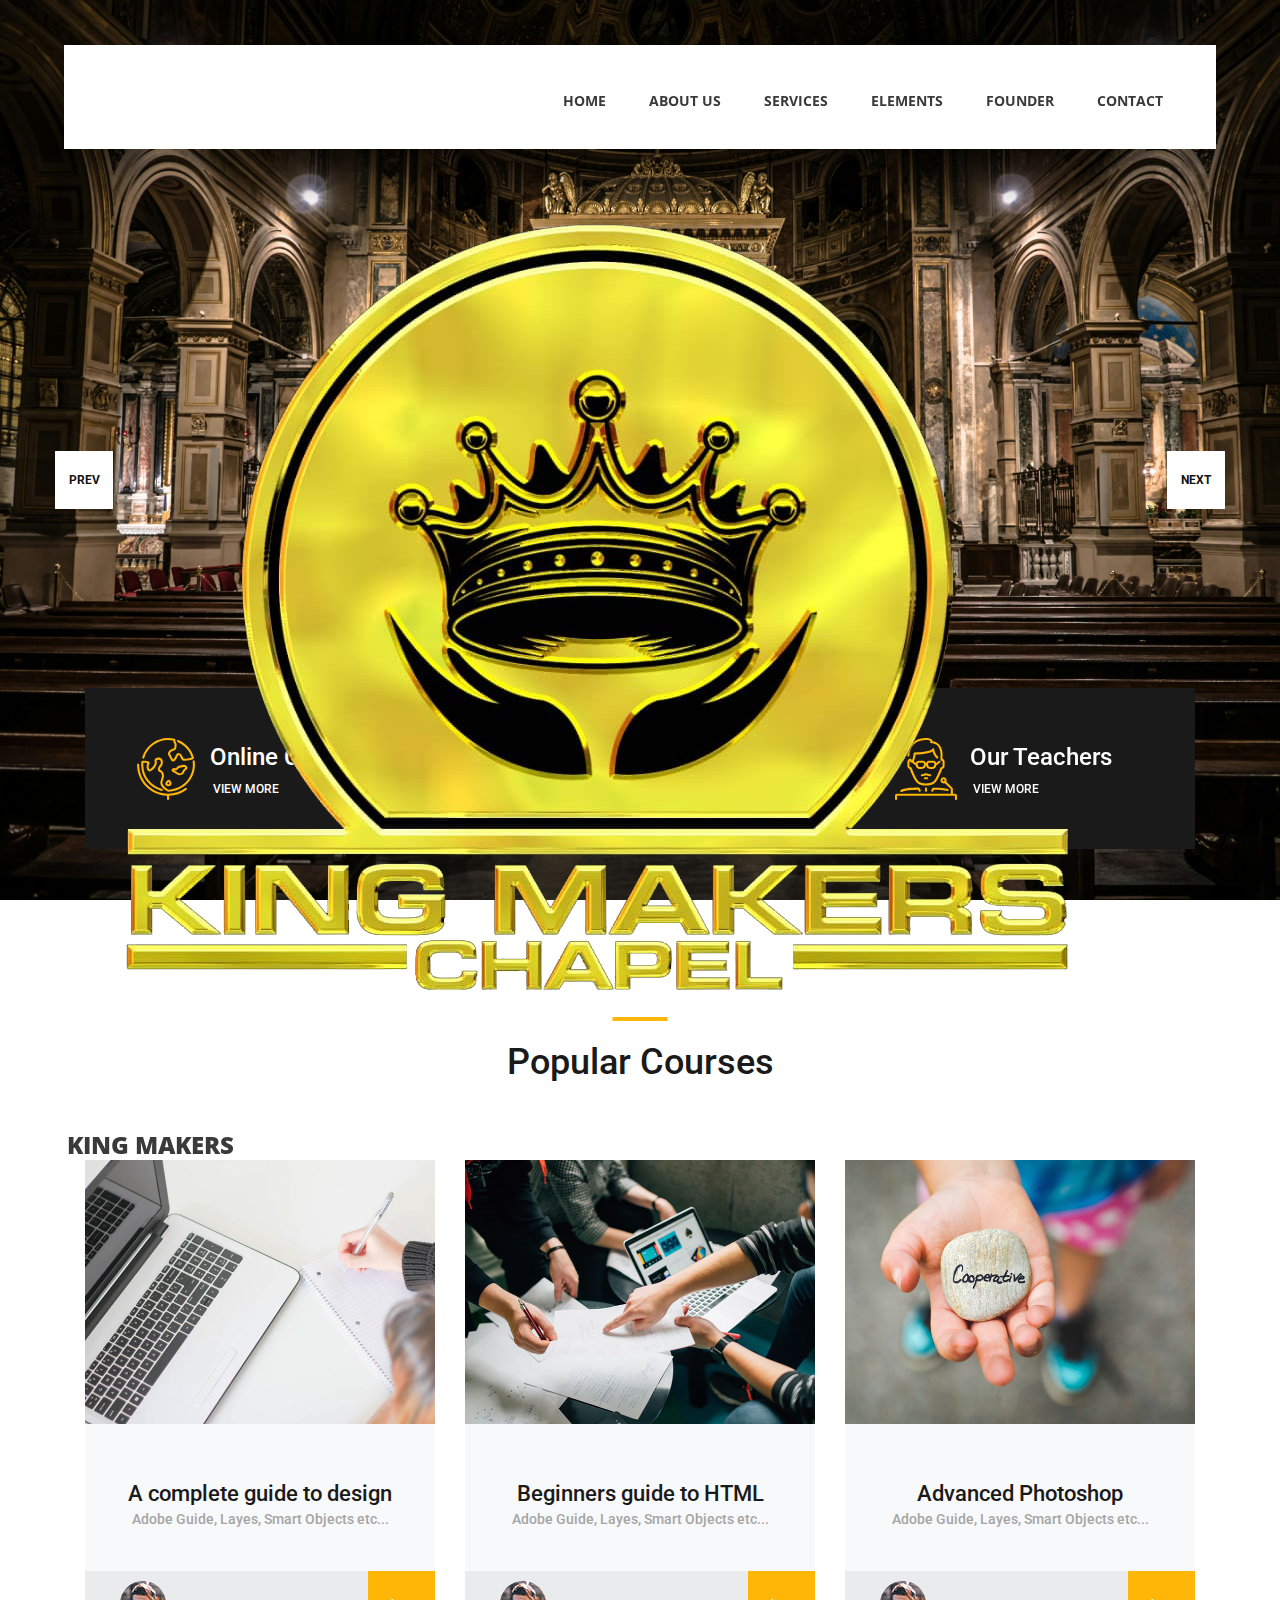
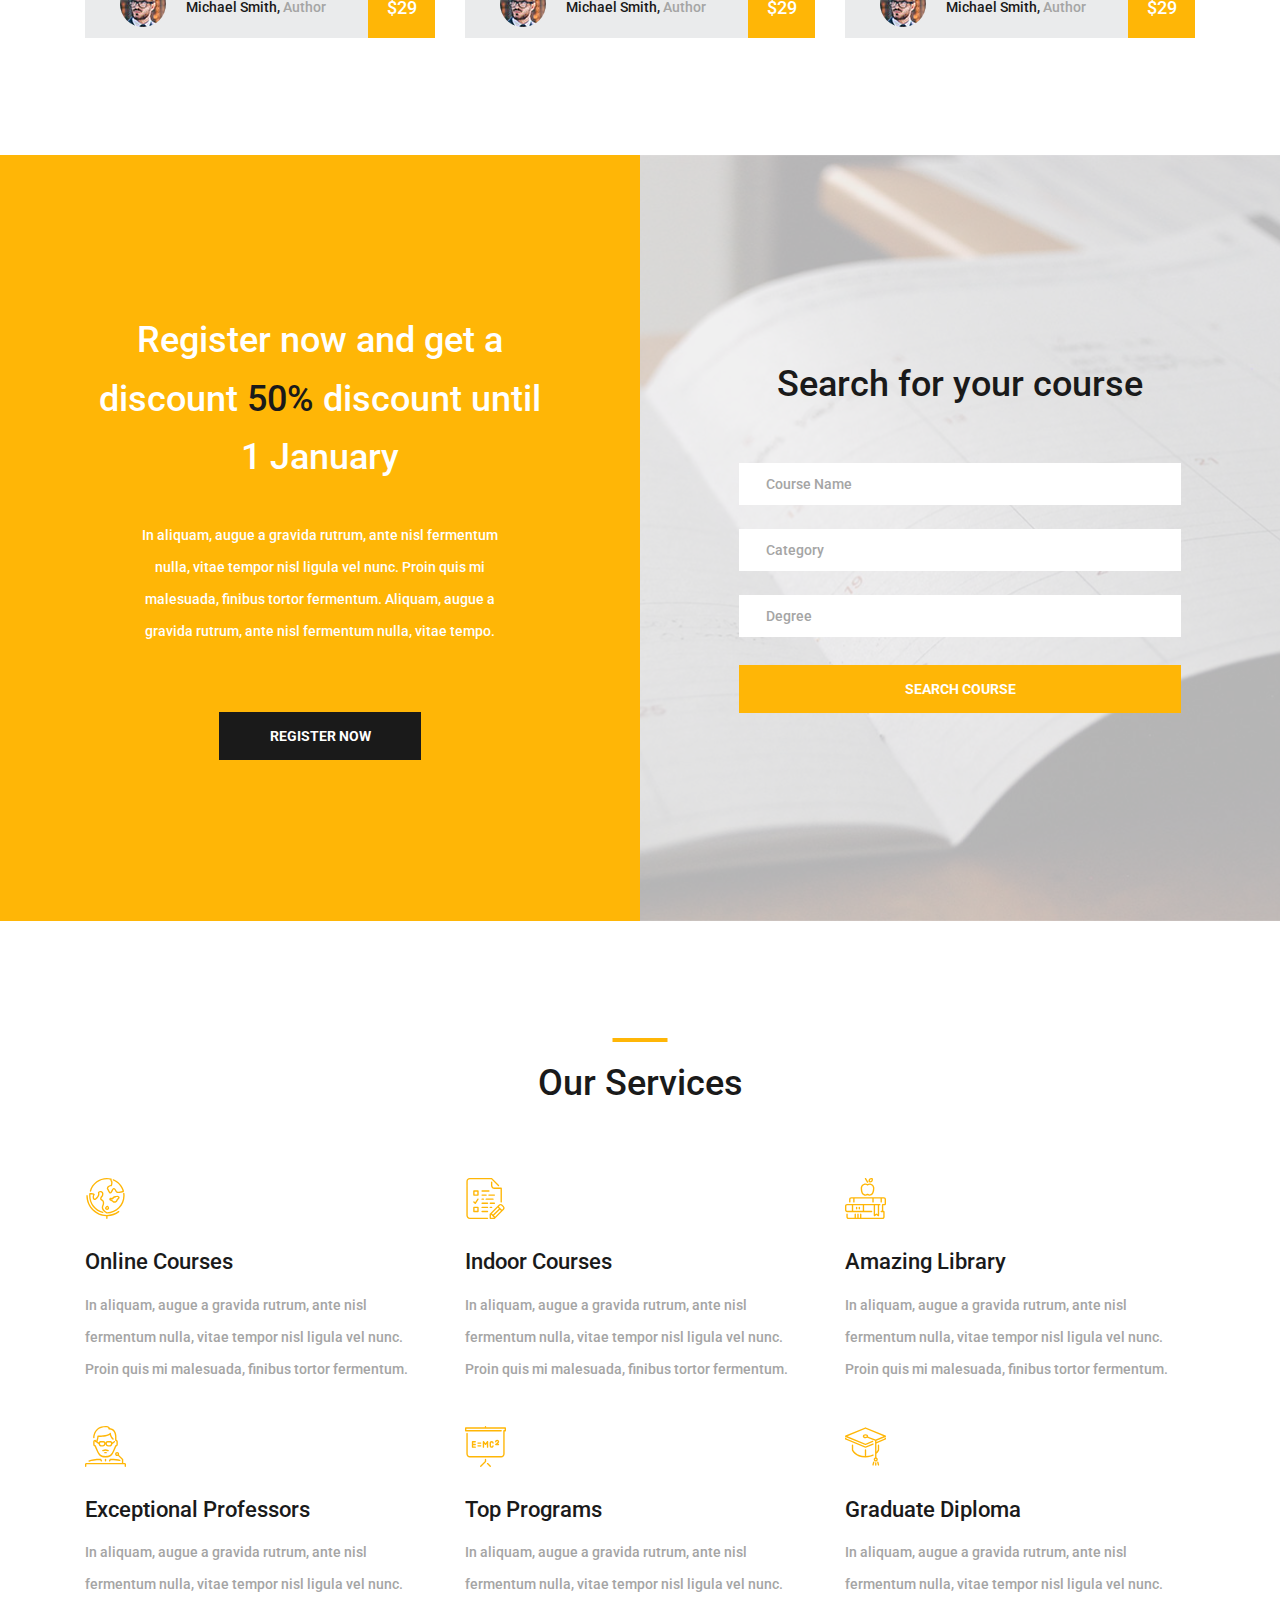
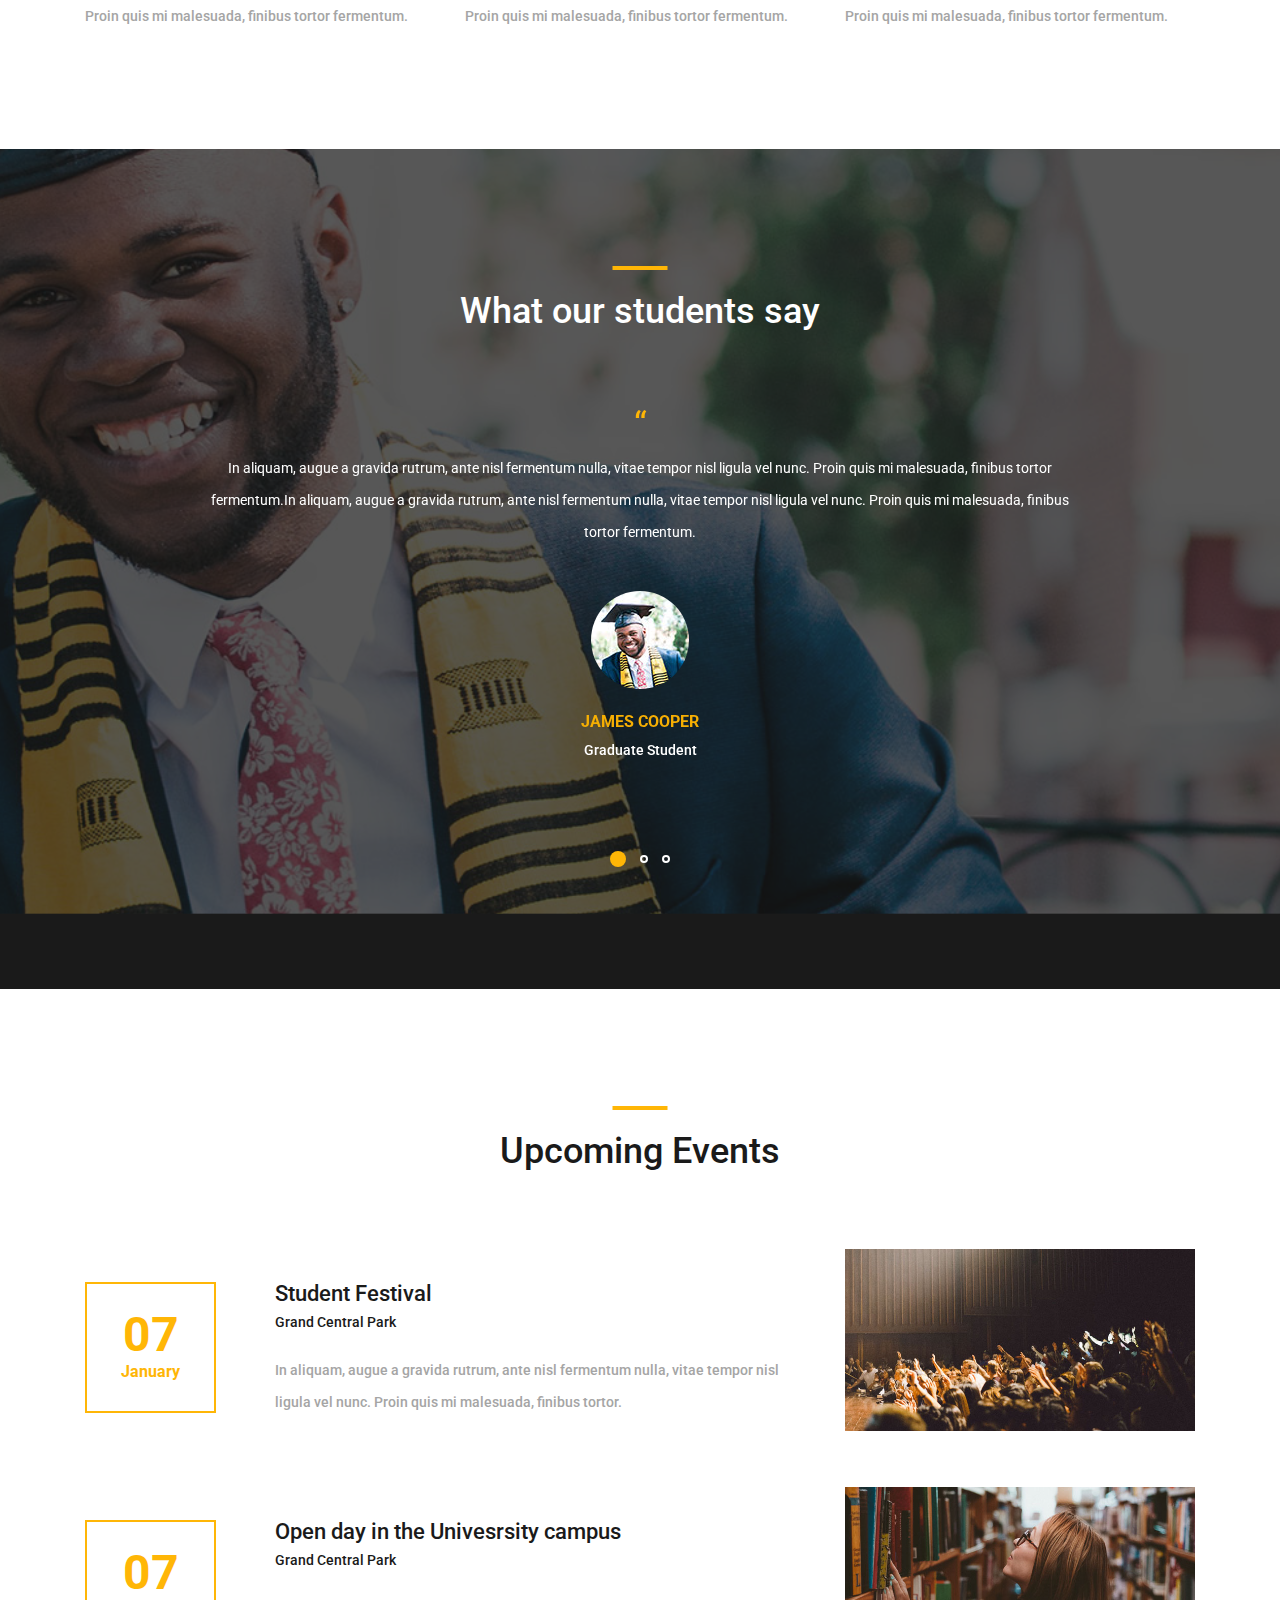
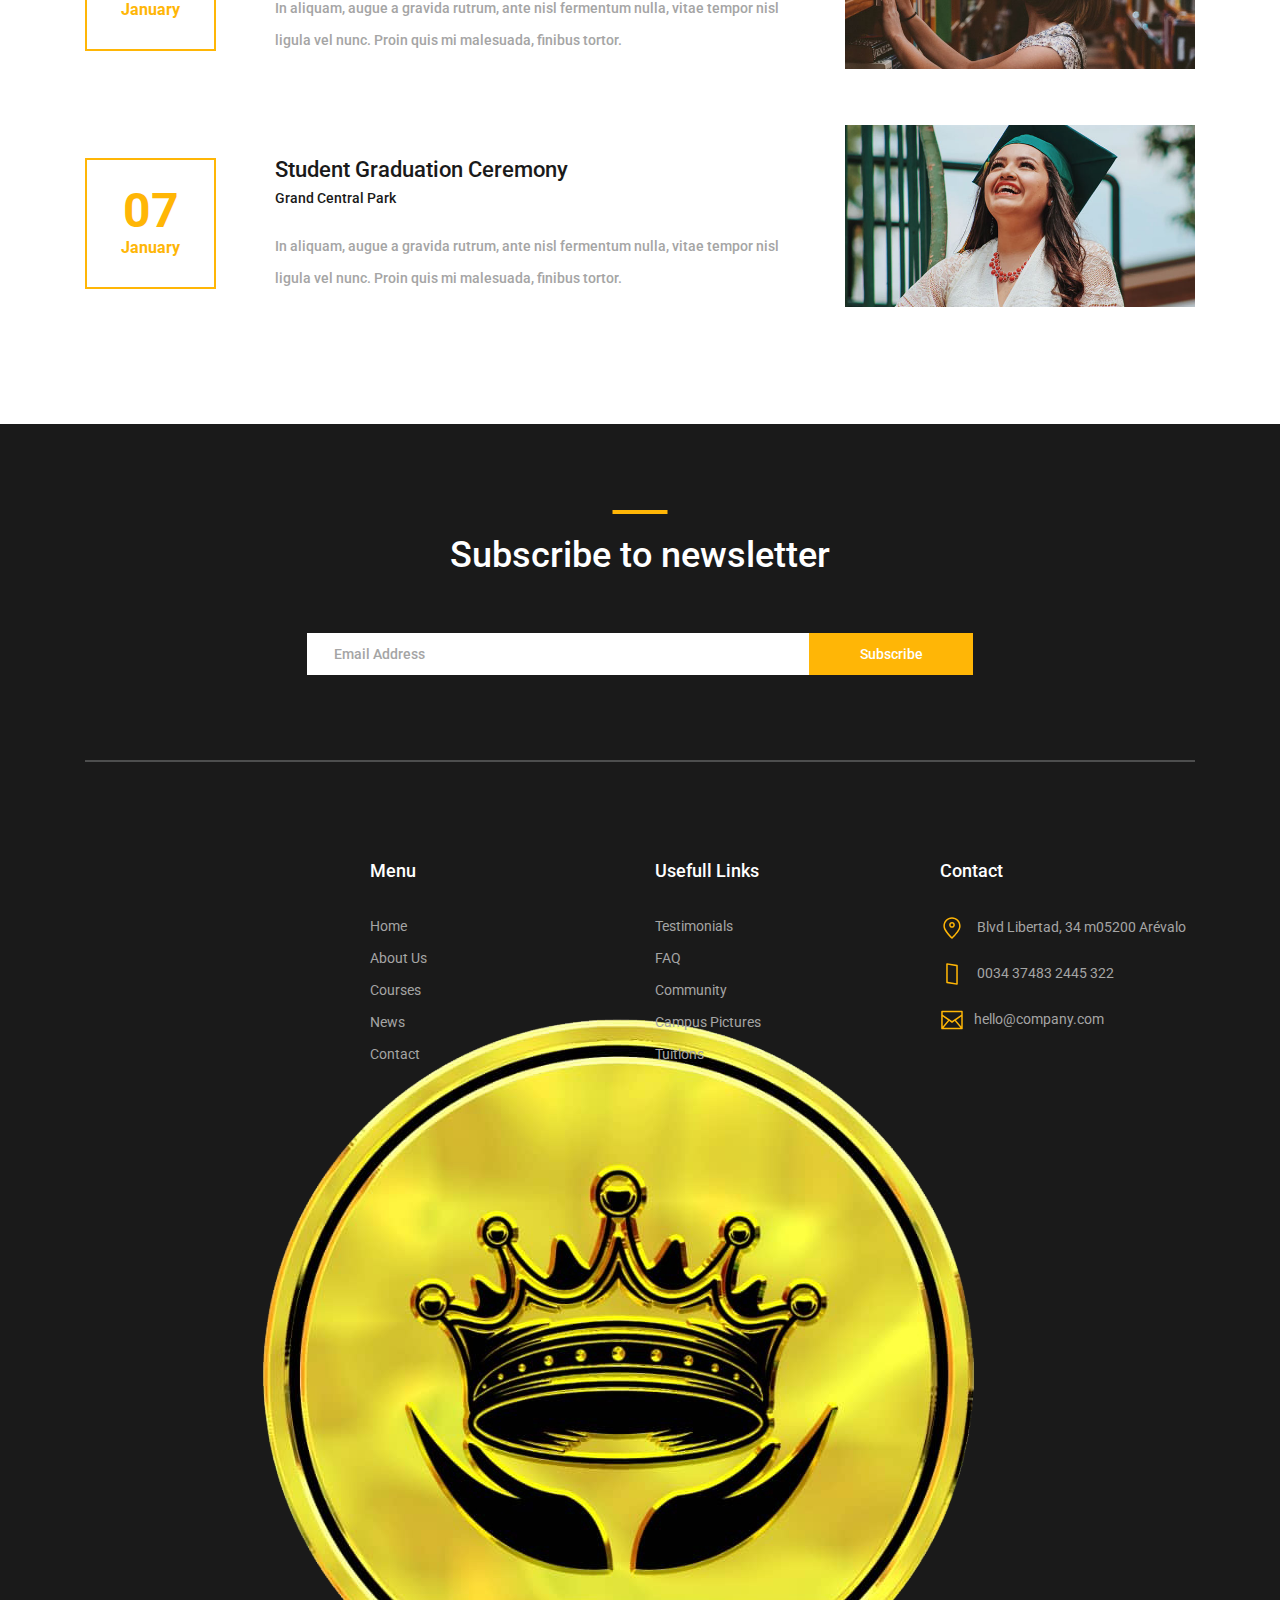
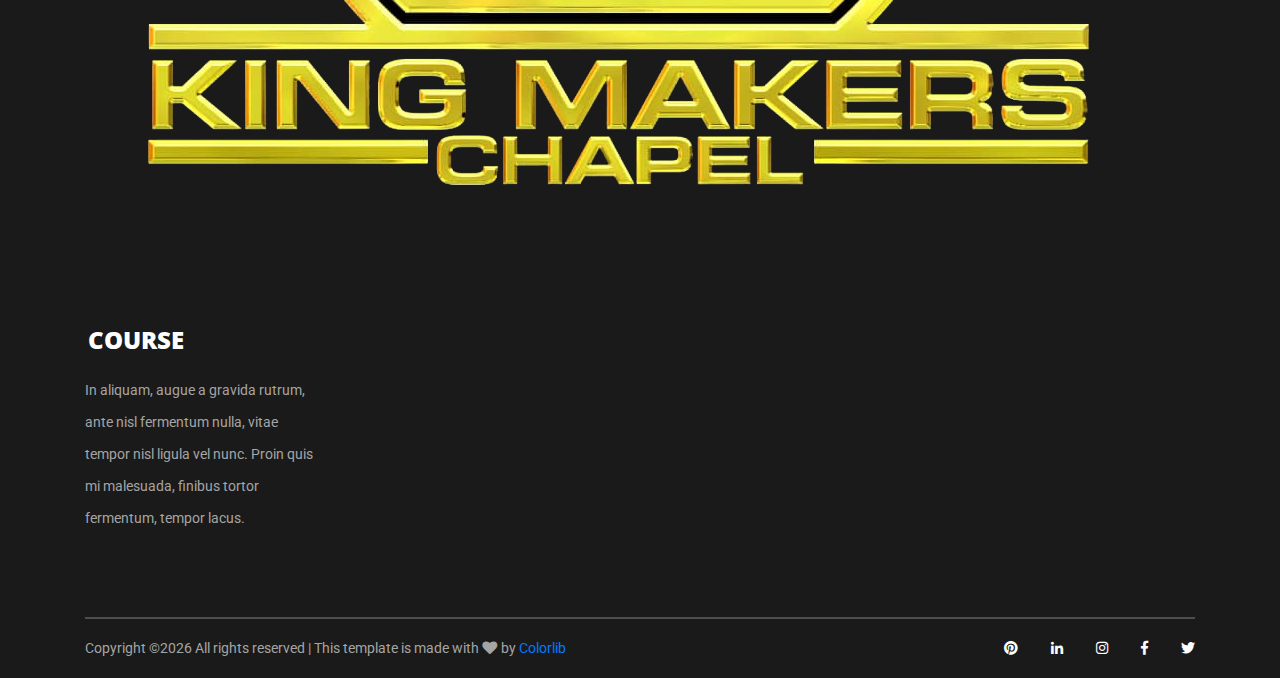
<file: index.html>
<!DOCTYPE html>
<html lang="en">
<head>
<title>King Makers</title>
<meta charset="utf-8">
<meta http-equiv="X-UA-Compatible" content="IE=edge">
<meta name="description" content="Course Project">
<meta name="viewport" content="width=device-width, initial-scale=1">
<link rel="stylesheet" type="text/css" href="styles/bootstrap4/bootstrap.min.css">
<link href="plugins/fontawesome-free-5.0.1/css/fontawesome-all.css" rel="stylesheet" type="text/css">
<link rel="stylesheet" type="text/css" href="plugins/OwlCarousel2-2.2.1/owl.carousel.css">
<link rel="stylesheet" type="text/css" href="plugins/OwlCarousel2-2.2.1/owl.theme.default.css">
<link rel="stylesheet" type="text/css" href="plugins/OwlCarousel2-2.2.1/animate.css">
<link rel="stylesheet" type="text/css" href="styles/main_styles.css">
<link rel="stylesheet" type="text/css" href="styles/responsive.css">
</head>
<body>

<div class="super_container">

	<!-- Header -->

	<header class="header d-flex flex-row">
		<div class="header_content d-flex flex-row align-items-center">
			<!-- Logo -->
			<div class="logo_container">
				<div class="logo">
					<img src="images/logo.png" alt="">
					<span>KING MAKERS</span>
				</div>
			</div>

			<!-- Main Navigation -->
			<nav class="main_nav_container">
				<div class="main_nav">
					<ul class="main_nav_list">
						<li class="main_nav_item"><a href="#">home</a></li>
						<li class="main_nav_item"><a href="#">about us</a></li>
						<li class="main_nav_item"><a href="Church Services">Services</a></li>
						<li class="main_nav_item"><a href="Statement of Faith">elements</a></li>
						<li class="main_nav_item"><a href="Godson Frimpon">Founder</a></li>
						<li class="main_nav_item"><a href="contact.html">contact</a></li>
					</ul>
				</div>
			</nav>
		</div>
		<div class="header_side d-flex flex-row justify-content-center align-items-center">
			<img src="images/phone-call.svg" alt="">
			<span>+233 54 874 0409</span>
		</div>

		<!-- Hamburger -->
		<div class="hamburger_container">
			<i class="fas fa-bars trans_200"></i>
		</div>

	</header>
	
	<!-- Menu -->
	<div class="menu_container menu_mm">

		<!-- Menu Close Button -->
		<div class="menu_close_container">
			<div class="menu_close"></div>
		</div>

		<!-- Menu Items -->
		<div class="menu_inner menu_mm">
			<div class="menu menu_mm">
				<ul class="menu_list menu_mm">
					<li class="menu_item menu_mm"><a href="#">Home</a></li>
					<li class="menu_item menu_mm"><a href="#">About us</a></li>
					<li class="menu_item menu_mm"><a href="Church Services">Service</a></li>
					<li class="menu_item menu_mm"><a href="Statement of Faith">Elements</a></li>
					<li class="menu_item menu_mm"><a href="Godson Frimpong">Founder</a></li>
					<li class="menu_item menu_mm"><a href="contact.html">Contact</a></li>
				</ul>

				<!-- Menu Social -->
				
				<div class="menu_social_container menu_mm">
					<ul class="menu_social menu_mm">
						<li class="menu_social_item menu_mm"><a href="#"><i class="fab fa-pinterest"></i></a></li>
						<li class="menu_social_item menu_mm"><a href="#"><i class="fab fa-linkedin-in"></i></a></li>
						<li class="menu_social_item menu_mm"><a href="#"><i class="fab fa-instagram"></i></a></li>
						<li class="menu_social_item menu_mm"><a href="#"><i class="fab fa-facebook-f"></i></a></li>
						<li class="menu_social_item menu_mm"><a href="#"><i class="fab fa-twitter"></i></a></li>
					</ul>
				</div>

				<div class="menu_copyright menu_mm">Colorlib All rights reserved</div>
			</div>

		</div>

	</div>
	
	<!-- Home -->

	<div class="home">

		<!-- Hero Slider -->
		<div class="hero_slider_container">
			<div class="hero_slider owl-carousel">
				
				<!-- Hero Slide -->
				<div class="hero_slide">
					<div class="hero_slide_background" style="background-image:url(images/slider_background.jpg)"></div>
					<div class="hero_slide_container d-flex flex-column align-items-center justify-content-center">
						<div class="hero_slide_content text-center">
							<h1 data-animation-in="fadeInUp" data-animation-out="animate-out fadeOut">Worship <span>With Us</span> today!</h1>
						</div>
					</div>
				</div>
				
				<!-- Hero Slide -->
				<div class="hero_slide">
					<div class="hero_slide_background" style="background-image:url(images/slider_background.jpg)"></div>
					<div class="hero_slide_container d-flex flex-column align-items-center justify-content-center">
						<div class="hero_slide_content text-center">
							<h1 data-animation-in="fadeInUp" data-animation-out="animate-out fadeOut">Worship <span>With Us</span> today!</h1>
						</div>
					</div>
				</div>
				
				<!-- Hero Slide -->
				<div class="hero_slide">
					<div class="hero_slide_background" style="background-image:url(images/slider_background.jpg)"></div>
					<div class="hero_slide_container d-flex flex-column align-items-center justify-content-center">
						<div class="hero_slide_content text-center">
							<h1 data-animation-in="fadeInUp" data-animation-out="animate-out fadeOut">Wordhip <span>With Us</span> today!</h1>
						</div>
					</div>
				</div>

			</div>

			<div class="hero_slider_left hero_slider_nav trans_200"><span class="trans_200">prev</span></div>
			<div class="hero_slider_right hero_slider_nav trans_200"><span class="trans_200">next</span></div>
		</div>

	</div>

	<div class="hero_boxes">
		<div class="hero_boxes_inner">
			<div class="container">
				<div class="row">

					<div class="col-lg-4 hero_box_col">
						<div class="hero_box d-flex flex-row align-items-center justify-content-start">
							<img src="images/earth-globe.svg" class="svg" alt="">
							<div class="hero_box_content">
								<h2 class="hero_box_title">Online Courses</h2>
								<a href="courses.html" class="hero_box_link">view more</a>
							</div>
						</div>
					</div>

					<div class="col-lg-4 hero_box_col">
						<div class="hero_box d-flex flex-row align-items-center justify-content-start">
							<img src="images/books.svg" class="svg" alt="">
							<div class="hero_box_content">
								<h2 class="hero_box_title">Our Library</h2>
								<a href="courses.html" class="hero_box_link">view more</a>
							</div>
						</div>
					</div>

					<div class="col-lg-4 hero_box_col">
						<div class="hero_box d-flex flex-row align-items-center justify-content-start">
							<img src="images/professor.svg" class="svg" alt="">
							<div class="hero_box_content">
								<h2 class="hero_box_title">Our Teachers</h2>
								<a href="teachers.html" class="hero_box_link">view more</a>
							</div>
						</div>
					</div>

				</div>
			</div>
		</div>
	</div>

	<!-- Popular -->

	<div class="popular page_section">
		<div class="container">
			<div class="row">
				<div class="col">
					<div class="section_title text-center">
						<h1>Popular Courses</h1>
					</div>
				</div>
			</div>

			<div class="row course_boxes">
				
				<!-- Popular Course Item -->
				<div class="col-lg-4 course_box">
					<div class="card">
						<img class="card-img-top" src="images/course_1.jpg" alt="https://unsplash.com/@kellybrito">
						<div class="card-body text-center">
							<div class="card-title"><a href="courses.html">A complete guide to design</a></div>
							<div class="card-text">Adobe Guide, Layes, Smart Objects etc...</div>
						</div>
						<div class="price_box d-flex flex-row align-items-center">
							<div class="course_author_image">
								<img src="images/author.jpg" alt="https://unsplash.com/@mehdizadeh">
							</div>
							<div class="course_author_name">Michael Smith, <span>Author</span></div>
							<div class="course_price d-flex flex-column align-items-center justify-content-center"><span>$29</span></div>
						</div>
					</div>
				</div>

				<!-- Popular Course Item -->
				<div class="col-lg-4 course_box">
					<div class="card">
						<img class="card-img-top" src="images/course_2.jpg" alt="https://unsplash.com/@cikstefan">
						<div class="card-body text-center">
							<div class="card-title"><a href="courses.html">Beginners guide to HTML</a></div>
							<div class="card-text">Adobe Guide, Layes, Smart Objects etc...</div>
						</div>
						<div class="price_box d-flex flex-row align-items-center">
							<div class="course_author_image">
								<img src="images/author.jpg" alt="https://unsplash.com/@mehdizadeh">
							</div>
							<div class="course_author_name">Michael Smith, <span>Author</span></div>
							<div class="course_price d-flex flex-column align-items-center justify-content-center"><span>$29</span></div>
						</div>
					</div>
				</div>

				<!-- Popular Course Item -->
				<div class="col-lg-4 course_box">
					<div class="card">
						<img class="card-img-top" src="images/course_3.jpg" alt="https://unsplash.com/@dsmacinnes">
						<div class="card-body text-center">
							<div class="card-title"><a href="courses.html">Advanced Photoshop</a></div>
							<div class="card-text">Adobe Guide, Layes, Smart Objects etc...</div>
						</div>
						<div class="price_box d-flex flex-row align-items-center">
							<div class="course_author_image">
								<img src="images/author.jpg" alt="https://unsplash.com/@mehdizadeh">
							</div>
							<div class="course_author_name">Michael Smith, <span>Author</span></div>
							<div class="course_price d-flex flex-column align-items-center justify-content-center"><span>$29</span></div>
						</div>
					</div>
				</div>
			</div>
		</div>		
	</div>

	<!-- Register -->

	<div class="register">

		<div class="container-fluid">
			
			<div class="row row-eq-height">
				<div class="col-lg-6 nopadding">
					
					<!-- Register -->

					<div class="register_section d-flex flex-column align-items-center justify-content-center">
						<div class="register_content text-center">
							<h1 class="register_title">Register now and get a discount <span>50%</span> discount until 1 January</h1>
							<p class="register_text">In aliquam, augue a gravida rutrum, ante nisl fermentum nulla, vitae tempor nisl ligula vel nunc. Proin quis mi malesuada, finibus tortor fermentum. Aliquam, augue a gravida rutrum, ante nisl fermentum nulla, vitae tempo.</p>
							<div class="button button_1 register_button mx-auto trans_200"><a href="#">register now</a></div>
						</div>
					</div>

				</div>

				<div class="col-lg-6 nopadding">
					
					<!-- Search -->

					<div class="search_section d-flex flex-column align-items-center justify-content-center">
						<div class="search_background" style="background-image:url(images/search_background.jpg);"></div>
						<div class="search_content text-center">
							<h1 class="search_title">Search for your course</h1>
							<form id="search_form" class="search_form" action="post">
								<input id="search_form_name" class="input_field search_form_name" type="text" placeholder="Course Name" required="required" data-error="Course name is required.">
								<input id="search_form_category" class="input_field search_form_category" type="text" placeholder="Category">
								<input id="search_form_degree" class="input_field search_form_degree" type="text" placeholder="Degree">
								<button id="search_submit_button" type="submit" class="search_submit_button trans_200" value="Submit">search course</button>
							</form>
						</div> 
					</div>

				</div>
			</div>
		</div>
	</div>

	<!-- Services -->

	<div class="services page_section">
		
		<div class="container">
			<div class="row">
				<div class="col">
					<div class="section_title text-center">
						<h1>Our Services</h1>
					</div>
				</div>
			</div>

			<div class="row services_row">

				<div class="col-lg-4 service_item text-left d-flex flex-column align-items-start justify-content-start">
					<div class="icon_container d-flex flex-column justify-content-end">
						<img src="images/earth-globe.svg" alt="">
					</div>
					<h3>Online Courses</h3>
					<p>In aliquam, augue a gravida rutrum, ante nisl fermentum nulla, vitae tempor nisl ligula vel nunc. Proin quis mi malesuada, finibus tortor fermentum.</p>
				</div>

				<div class="col-lg-4 service_item text-left d-flex flex-column align-items-start justify-content-start">
					<div class="icon_container d-flex flex-column justify-content-end">
						<img src="images/exam.svg" alt="">
					</div>
					<h3>Indoor Courses</h3>
					<p>In aliquam, augue a gravida rutrum, ante nisl fermentum nulla, vitae tempor nisl ligula vel nunc. Proin quis mi malesuada, finibus tortor fermentum.</p>
				</div>

				<div class="col-lg-4 service_item text-left d-flex flex-column align-items-start justify-content-start">
					<div class="icon_container d-flex flex-column justify-content-end">
						<img src="images/books.svg" alt="">
					</div>
					<h3>Amazing Library</h3>
					<p>In aliquam, augue a gravida rutrum, ante nisl fermentum nulla, vitae tempor nisl ligula vel nunc. Proin quis mi malesuada, finibus tortor fermentum.</p>
				</div>

				<div class="col-lg-4 service_item text-left d-flex flex-column align-items-start justify-content-start">
					<div class="icon_container d-flex flex-column justify-content-end">
						<img src="images/professor.svg" alt="">
					</div>
					<h3>Exceptional Professors</h3>
					<p>In aliquam, augue a gravida rutrum, ante nisl fermentum nulla, vitae tempor nisl ligula vel nunc. Proin quis mi malesuada, finibus tortor fermentum.</p>
				</div>

				<div class="col-lg-4 service_item text-left d-flex flex-column align-items-start justify-content-start">
					<div class="icon_container d-flex flex-column justify-content-end">
						<img src="images/blackboard.svg" alt="">
					</div>
					<h3>Top Programs</h3>
					<p>In aliquam, augue a gravida rutrum, ante nisl fermentum nulla, vitae tempor nisl ligula vel nunc. Proin quis mi malesuada, finibus tortor fermentum.</p>
				</div>

				<div class="col-lg-4 service_item text-left d-flex flex-column align-items-start justify-content-start">
					<div class="icon_container d-flex flex-column justify-content-end">
						<img src="images/mortarboard.svg" alt="">
					</div>
					<h3>Graduate Diploma</h3>
					<p>In aliquam, augue a gravida rutrum, ante nisl fermentum nulla, vitae tempor nisl ligula vel nunc. Proin quis mi malesuada, finibus tortor fermentum.</p>
				</div>

			</div>
		</div>
	</div>

	<!-- Testimonials -->

	<div class="testimonials page_section">
		<!-- <div class="testimonials_background" style="background-image:url(images/testimonials_background.jpg)"></div> -->
		<div class="testimonials_background_container prlx_parent">
			<div class="testimonials_background prlx" style="background-image:url(images/testimonials_background.jpg)"></div>
		</div>
		<div class="container">

			<div class="row">
				<div class="col">
					<div class="section_title text-center">
						<h1>What our students say</h1>
					</div>
				</div>
			</div>

			<div class="row">
				<div class="col-lg-10 offset-lg-1">
					
					<div class="testimonials_slider_container">

						<!-- Testimonials Slider -->
						<div class="owl-carousel owl-theme testimonials_slider">
							
							<!-- Testimonials Item -->
							<div class="owl-item">
								<div class="testimonials_item text-center">
									<div class="quote">“</div>
									<p class="testimonials_text">In aliquam, augue a gravida rutrum, ante nisl fermentum nulla, vitae tempor nisl ligula vel nunc. Proin quis mi malesuada, finibus tortor fermentum.In aliquam, augue a gravida rutrum, ante nisl fermentum nulla, vitae tempor nisl ligula vel nunc. Proin quis mi malesuada, finibus tortor fermentum.</p>
									<div class="testimonial_user">
										<div class="testimonial_image mx-auto">
											<img src="images/testimonials_user.jpg" alt="">
										</div>
										<div class="testimonial_name">james cooper</div>
										<div class="testimonial_title">Graduate Student</div>
									</div>
								</div>
							</div>

							<!-- Testimonials Item -->
							<div class="owl-item">
								<div class="testimonials_item text-center">
									<div class="quote">“</div>
									<p class="testimonials_text">In aliquam, augue a gravida rutrum, ante nisl fermentum nulla, vitae tempor nisl ligula vel nunc. Proin quis mi malesuada, finibus tortor fermentum.In aliquam, augue a gravida rutrum, ante nisl fermentum nulla, vitae tempor nisl ligula vel nunc. Proin quis mi malesuada, finibus tortor fermentum.</p>
									<div class="testimonial_user">
										<div class="testimonial_image mx-auto">
											<img src="images/testimonials_user.jpg" alt="">
										</div>
										<div class="testimonial_name">james cooper</div>
										<div class="testimonial_title">Graduate Student</div>
									</div>
								</div>
							</div>

							<!-- Testimonials Item -->
							<div class="owl-item">
								<div class="testimonials_item text-center">
									<div class="quote">“</div>
									<p class="testimonials_text">In aliquam, augue a gravida rutrum, ante nisl fermentum nulla, vitae tempor nisl ligula vel nunc. Proin quis mi malesuada, finibus tortor fermentum.In aliquam, augue a gravida rutrum, ante nisl fermentum nulla, vitae tempor nisl ligula vel nunc. Proin quis mi malesuada, finibus tortor fermentum.</p>
									<div class="testimonial_user">
										<div class="testimonial_image mx-auto">
											<img src="images/testimonials_user.jpg" alt="">
										</div>
										<div class="testimonial_name">james cooper</div>
										<div class="testimonial_title">Graduate Student</div>
									</div>
								</div>
							</div>

						</div>

					</div>
				</div>
			</div>

		</div>
	</div>

	<!-- Events -->

	<div class="events page_section">
		<div class="container">
			
			<div class="row">
				<div class="col">
					<div class="section_title text-center">
						<h1>Upcoming Events</h1>
					</div>
				</div>
			</div>
			
			<div class="event_items">

				<!-- Event Item -->
				<div class="row event_item">
					<div class="col">
						<div class="row d-flex flex-row align-items-end">

							<div class="col-lg-2 order-lg-1 order-2">
								<div class="event_date d-flex flex-column align-items-center justify-content-center">
									<div class="event_day">07</div>
									<div class="event_month">January</div>
								</div>
							</div>

							<div class="col-lg-6 order-lg-2 order-3">
								<div class="event_content">
									<div class="event_name"><a class="trans_200" href="#">Student Festival</a></div>
									<div class="event_location">Grand Central Park</div>
									<p>In aliquam, augue a gravida rutrum, ante nisl fermentum nulla, vitae tempor nisl ligula vel nunc. Proin quis mi malesuada, finibus tortor.</p>
								</div>
							</div>

							<div class="col-lg-4 order-lg-3 order-1">
								<div class="event_image">
									<img src="images/event_1.jpg" alt="https://unsplash.com/@theunsteady5">
								</div>
							</div>

						</div>	
					</div>
				</div>

				<!-- Event Item -->
				<div class="row event_item">
					<div class="col">
						<div class="row d-flex flex-row align-items-end">

							<div class="col-lg-2 order-lg-1 order-2">
								<div class="event_date d-flex flex-column align-items-center justify-content-center">
									<div class="event_day">07</div>
									<div class="event_month">January</div>
								</div>
							</div>

							<div class="col-lg-6 order-lg-2 order-3">
								<div class="event_content">
									<div class="event_name"><a class="trans_200" href="#">Open day in the Univesrsity campus</a></div>
									<div class="event_location">Grand Central Park</div>
									<p>In aliquam, augue a gravida rutrum, ante nisl fermentum nulla, vitae tempor nisl ligula vel nunc. Proin quis mi malesuada, finibus tortor.</p>
								</div>
							</div>

							<div class="col-lg-4 order-lg-3 order-1">
								<div class="event_image">
									<img src="images/event_2.jpg" alt="https://unsplash.com/@claybanks1989">
								</div>
							</div>

						</div>	
					</div>
				</div>

				<!-- Event Item -->
				<div class="row event_item">
					<div class="col">
						<div class="row d-flex flex-row align-items-end">

							<div class="col-lg-2 order-lg-1 order-2">
								<div class="event_date d-flex flex-column align-items-center justify-content-center">
									<div class="event_day">07</div>
									<div class="event_month">January</div>
								</div>
							</div>

							<div class="col-lg-6 order-lg-2 order-3">
								<div class="event_content">
									<div class="event_name"><a class="trans_200" href="#">Student Graduation Ceremony</a></div>
									<div class="event_location">Grand Central Park</div>
									<p>In aliquam, augue a gravida rutrum, ante nisl fermentum nulla, vitae tempor nisl ligula vel nunc. Proin quis mi malesuada, finibus tortor.</p>
								</div>
							</div>

							<div class="col-lg-4 order-lg-3 order-1">
								<div class="event_image">
									<img src="images/event_3.jpg" alt="https://unsplash.com/@juanmramosjr">
								</div>
							</div>

						</div>	
					</div>
				</div>

			</div>
				
		</div>
	</div>

	<!-- Footer -->

	<footer class="footer">
		<div class="container">
			
			<!-- Newsletter -->

			<div class="newsletter">
				<div class="row">
					<div class="col">
						<div class="section_title text-center">
							<h1>Subscribe to newsletter</h1>
						</div>
					</div>
				</div>

				<div class="row">
					<div class="col text-center">
						<div class="newsletter_form_container mx-auto">
							<form action="post">
								<div class="newsletter_form d-flex flex-md-row flex-column flex-xs-column align-items-center justify-content-center">
									<input id="newsletter_email" class="newsletter_email" type="email" placeholder="Email Address" required="required" data-error="Valid email is required.">
									<button id="newsletter_submit" type="submit" class="newsletter_submit_btn trans_300" value="Submit">Subscribe</button>
								</div>
							</form>
						</div>
					</div>
				</div>

			</div>

			<!-- Footer Content -->

			<div class="footer_content">
				<div class="row">

					<!-- Footer Column - About -->
					<div class="col-lg-3 footer_col">

						<!-- Logo -->
						<div class="logo_container">
							<div class="logo">
								<img src="images/logo.png" alt="">
								<span>course</span>
							</div>
						</div>

						<p class="footer_about_text">In aliquam, augue a gravida rutrum, ante nisl fermentum nulla, vitae tempor nisl ligula vel nunc. Proin quis mi malesuada, finibus tortor fermentum, tempor lacus.</p>

					</div>

					<!-- Footer Column - Menu -->

					<div class="col-lg-3 footer_col">
						<div class="footer_column_title">Menu</div>
						<div class="footer_column_content">
							<ul>
								<li class="footer_list_item"><a href="#">Home</a></li>
								<li class="footer_list_item"><a href="#">About Us</a></li>
								<li class="footer_list_item"><a href="courses.html">Courses</a></li>
								<li class="footer_list_item"><a href="news.html">News</a></li>
								<li class="footer_list_item"><a href="contact.html">Contact</a></li>
							</ul>
						</div>
					</div>

					<!-- Footer Column - Usefull Links -->

					<div class="col-lg-3 footer_col">
						<div class="footer_column_title">Usefull Links</div>
						<div class="footer_column_content">
							<ul>
								<li class="footer_list_item"><a href="#">Testimonials</a></li>
								<li class="footer_list_item"><a href="#">FAQ</a></li>
								<li class="footer_list_item"><a href="#">Community</a></li>
								<li class="footer_list_item"><a href="#">Campus Pictures</a></li>
								<li class="footer_list_item"><a href="#">Tuitions</a></li>
							</ul>
						</div>
					</div>

					<!-- Footer Column - Contact -->

					<div class="col-lg-3 footer_col">
						<div class="footer_column_title">Contact</div>
						<div class="footer_column_content">
							<ul>
								<li class="footer_contact_item">
									<div class="footer_contact_icon">
										<img src="images/placeholder.svg" alt="https://www.flaticon.com/authors/lucy-g">
									</div>
									Blvd Libertad, 34 m05200 Arévalo
								</li>
								<li class="footer_contact_item">
									<div class="footer_contact_icon">
										<img src="images/smartphone.svg" alt="https://www.flaticon.com/authors/lucy-g">
									</div>
									0034 37483 2445 322
								</li>
								<li class="footer_contact_item">
									<div class="footer_contact_icon">
										<img src="images/envelope.svg" alt="https://www.flaticon.com/authors/lucy-g">
									</div>hello@company.com
								</li>
							</ul>
						</div>
					</div>

				</div>
			</div>

			<!-- Footer Copyright -->

			<div class="footer_bar d-flex flex-column flex-sm-row align-items-center">
				<div class="footer_copyright">
					<span><!-- Link back to Colorlib can't be removed. Template is licensed under CC BY 3.0. -->
Copyright &copy;<script>document.write(new Date().getFullYear());</script> All rights reserved | This template is made with <i class="fa fa-heart" aria-hidden="true"></i> by <a href="https://colorlib.com" target="_blank">Colorlib</a>
<!-- Link back to Colorlib can't be removed. Template is licensed under CC BY 3.0. --></span>
				</div>
				<div class="footer_social ml-sm-auto">
					<ul class="menu_social">
						<li class="menu_social_item"><a href="#"><i class="fab fa-pinterest"></i></a></li>
						<li class="menu_social_item"><a href="#"><i class="fab fa-linkedin-in"></i></a></li>
						<li class="menu_social_item"><a href="#"><i class="fab fa-instagram"></i></a></li>
						<li class="menu_social_item"><a href="#"><i class="fab fa-facebook-f"></i></a></li>
						<li class="menu_social_item"><a href="#"><i class="fab fa-twitter"></i></a></li>
					</ul>
				</div>
			</div>

		</div>
	</footer>

</div>

<script src="js/jquery-3.2.1.min.js"></script>
<script src="styles/bootstrap4/popper.js"></script>
<script src="styles/bootstrap4/bootstrap.min.js"></script>
<script src="plugins/greensock/TweenMax.min.js"></script>
<script src="plugins/greensock/TimelineMax.min.js"></script>
<script src="plugins/scrollmagic/ScrollMagic.min.js"></script>
<script src="plugins/greensock/animation.gsap.min.js"></script>
<script src="plugins/greensock/ScrollToPlugin.min.js"></script>
<script src="plugins/OwlCarousel2-2.2.1/owl.carousel.js"></script>
<script src="plugins/scrollTo/jquery.scrollTo.min.js"></script>
<script src="plugins/easing/easing.js"></script>
<script src="js/custom.js"></script>

</body>
</html>
</file>
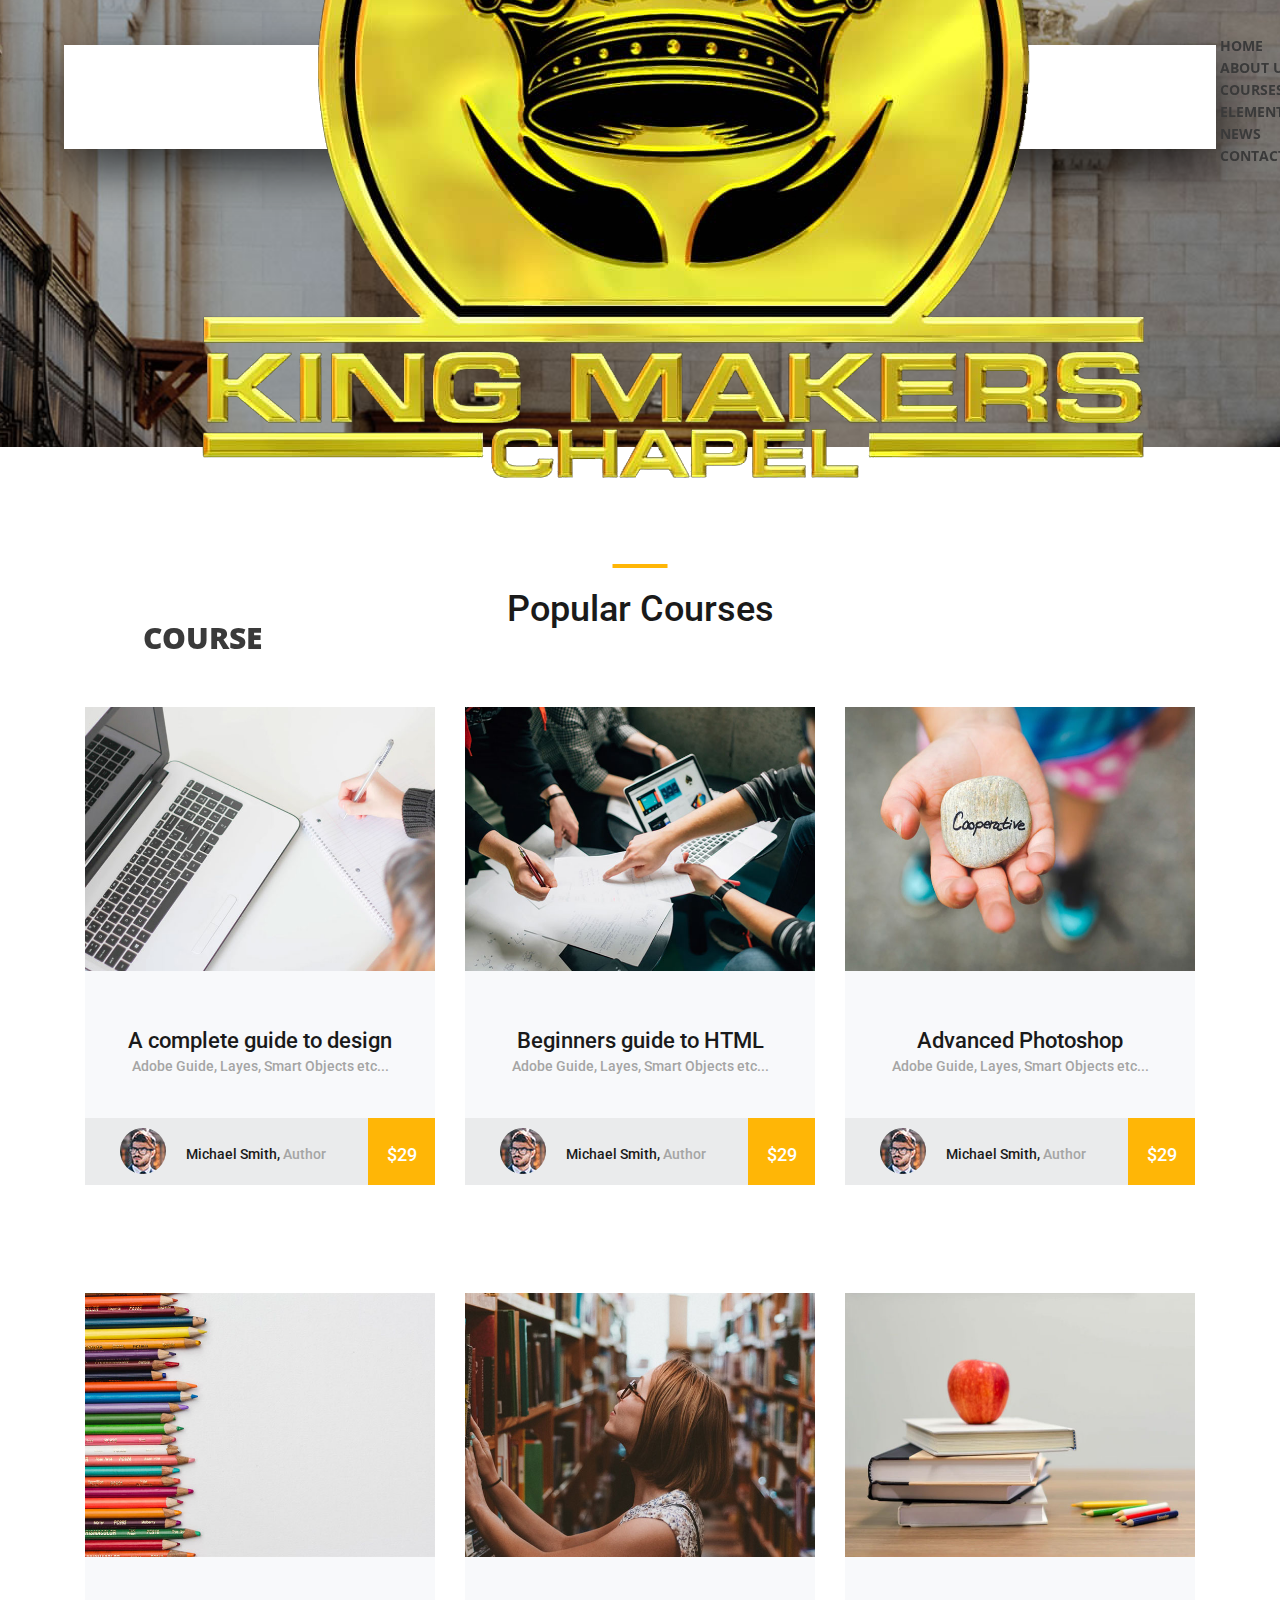
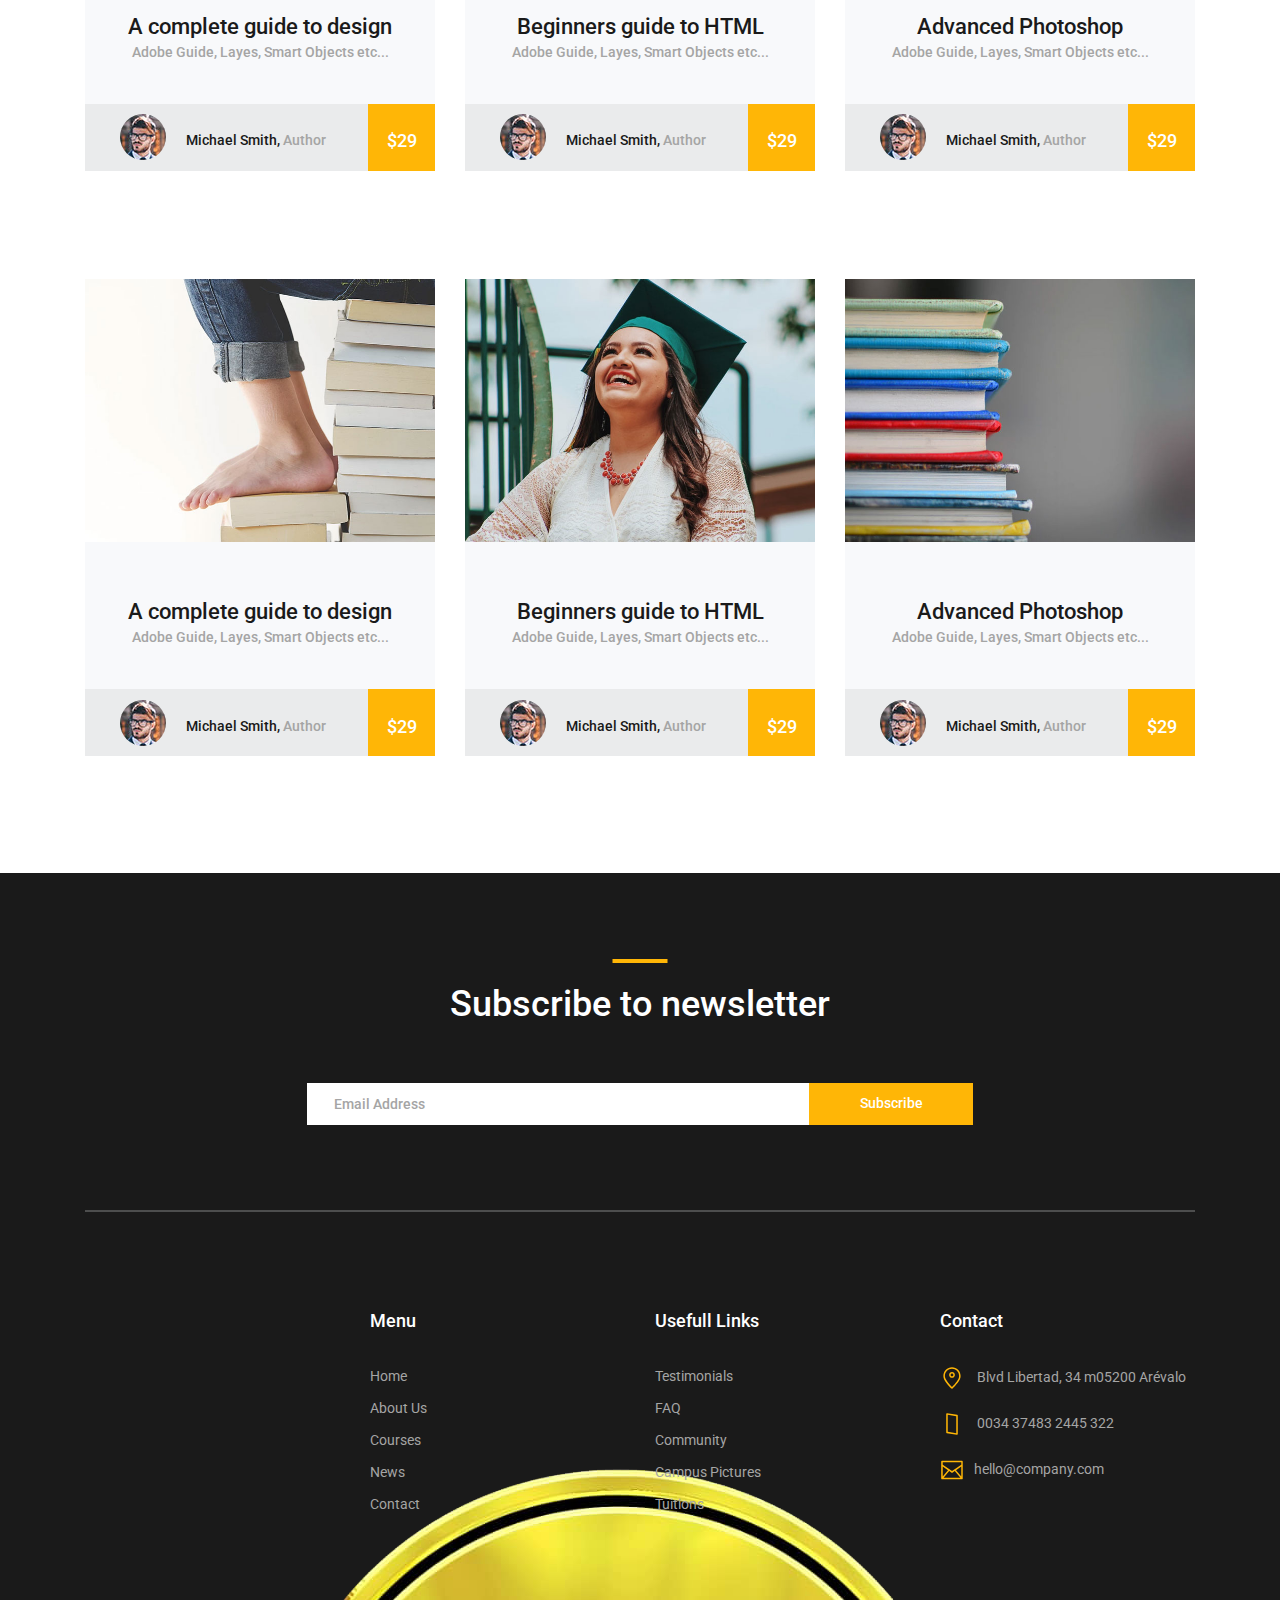
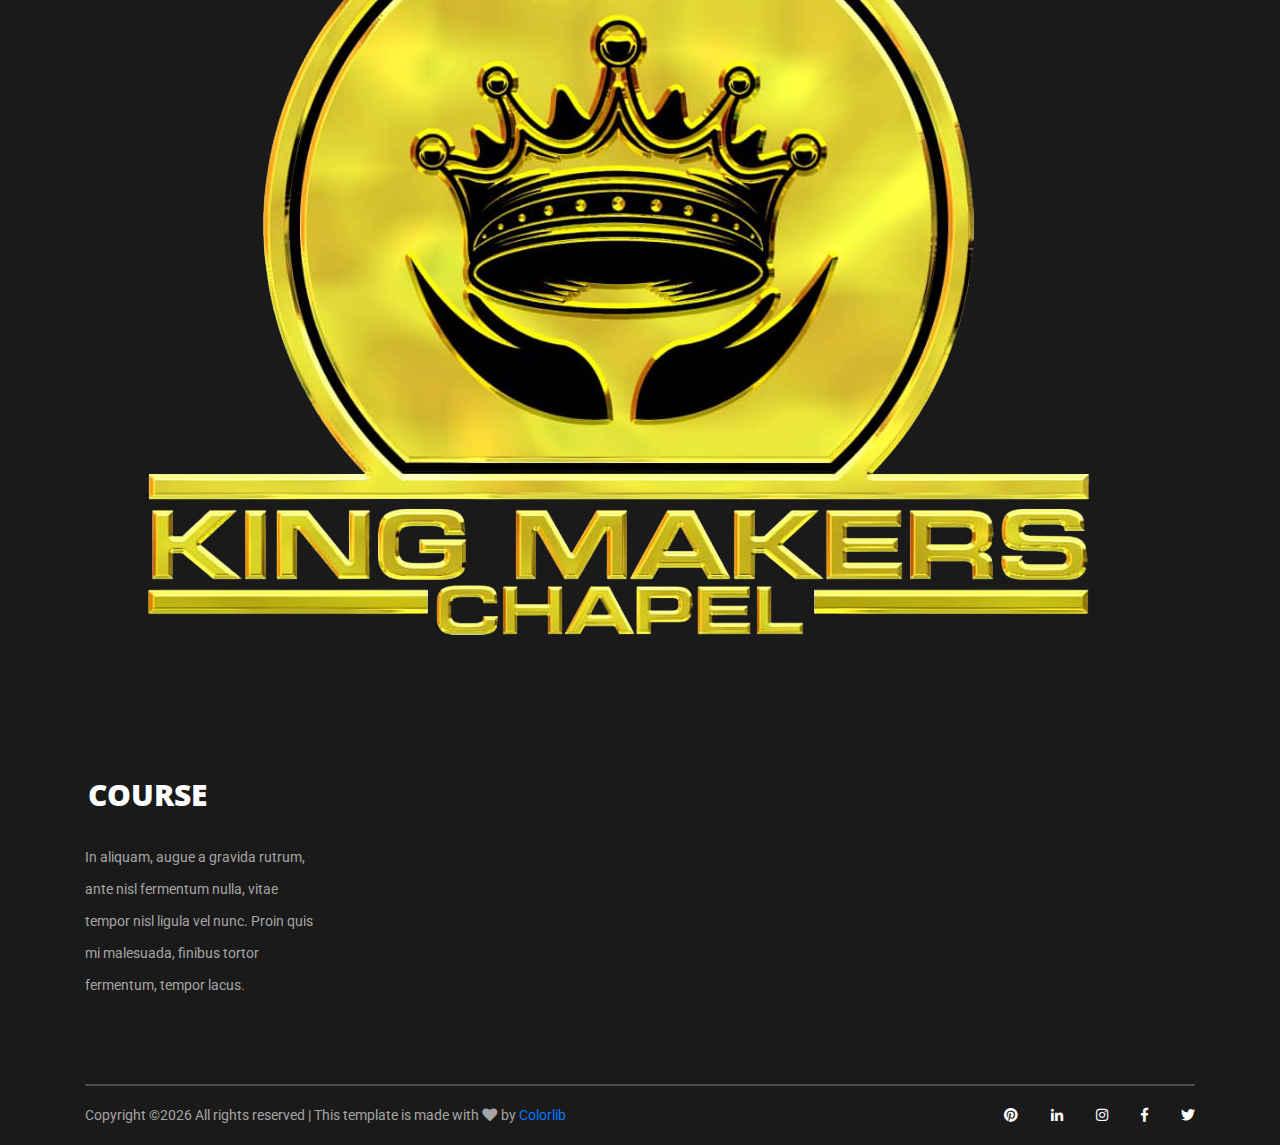
<file: courses.html>
<!DOCTYPE html>
<html lang="en">
<head>
<title>Course - Courses</title>
<meta charset="utf-8">
<meta http-equiv="X-UA-Compatible" content="IE=edge">
<meta name="description" content="Course Project">
<meta name="viewport" content="width=device-width, initial-scale=1">
<link rel="stylesheet" type="text/css" href="styles/bootstrap4/bootstrap.min.css">
<link href="plugins/fontawesome-free-5.0.1/css/fontawesome-all.css" rel="stylesheet" type="text/css">
<link rel="stylesheet" type="text/css" href="styles/courses_styles.css">
<link rel="stylesheet" type="text/css" href="styles/courses_responsive.css">
</head>
<body>

<div class="super_container">

	<!-- Header -->

	<header class="header d-flex flex-row">
		<div class="header_content d-flex flex-row align-items-center">
			<!-- Logo -->
			<div class="logo_container">
				<div class="logo">
					<img src="images/logo.png" alt="">
					<span>course</span>
				</div>
			</div>

			<!-- Main Navigation -->
			<nav class="main_nav_container">
				<div class="main_nav">
					<ul class="main_nav_list">
						<li class="main_nav_item"><a href="index.html">home</a></li>
						<li class="main_nav_item"><a href="#">about us</a></li>
						<li class="main_nav_item"><a href="#">courses</a></li>
						<li class="main_nav_item"><a href="elements.html">elements</a></li>
						<li class="main_nav_item"><a href="news.html">news</a></li>
						<li class="main_nav_item"><a href="contact.html">contact</a></li>
					</ul>
				</div>
			</nav>
		</div>
		<div class="header_side d-flex flex-row justify-content-center align-items-center">
			<img src="images/phone-call.svg" alt="">
			<span>+43 4566 7788 2457</span>
		</div>

		<!-- Hamburger -->
		<div class="hamburger_container">
			<i class="fas fa-bars trans_200"></i>
		</div>

	</header>
	
	<!-- Menu -->
	<div class="menu_container menu_mm">

		<!-- Menu Close Button -->
		<div class="menu_close_container">
			<div class="menu_close"></div>
		</div>

		<!-- Menu Items -->
		<div class="menu_inner menu_mm">
			<div class="menu menu_mm">
				<ul class="menu_list menu_mm">
					<li class="menu_item menu_mm"><a href="index.html">Home</a></li>
					<li class="menu_item menu_mm"><a href="#">About us</a></li>
					<li class="menu_item menu_mm"><a href="#">Courses</a></li>
					<li class="menu_item menu_mm"><a href="elements.html">Elements</a></li>
					<li class="menu_item menu_mm"><a href="news.html">News</a></li>
					<li class="menu_item menu_mm"><a href="contact.html">Contact</a></li>
				</ul>

				<!-- Menu Social -->
				
				<div class="menu_social_container menu_mm">
					<ul class="menu_social menu_mm">
						<li class="menu_social_item menu_mm"><a href="#"><i class="fab fa-pinterest"></i></a></li>
						<li class="menu_social_item menu_mm"><a href="#"><i class="fab fa-linkedin-in"></i></a></li>
						<li class="menu_social_item menu_mm"><a href="#"><i class="fab fa-instagram"></i></a></li>
						<li class="menu_social_item menu_mm"><a href="#"><i class="fab fa-facebook-f"></i></a></li>
						<li class="menu_social_item menu_mm"><a href="#"><i class="fab fa-twitter"></i></a></li>
					</ul>
				</div>

				<div class="menu_copyright menu_mm">Colorlib All rights reserved</div>
			</div>

		</div>

	</div>
	
	<!-- Home -->

	<div class="home">
		<div class="home_background_container prlx_parent">
			<div class="home_background prlx" style="background-image:url(images/courses_background.jpg)"></div>
		</div>
		<div class="home_content">
			<h1>Courses</h1>
		</div>
	</div>

	<!-- Popular -->

	<div class="popular page_section">
		<div class="container">
			<div class="row">
				<div class="col">
					<div class="section_title text-center">
						<h1>Popular Courses</h1>
					</div>
				</div>
			</div>

			<div class="row course_boxes">
				
				<!-- Popular Course Item -->
				<div class="col-lg-4 course_box">
					<div class="card">
						<img class="card-img-top" src="images/course_1.jpg" alt="https://unsplash.com/@kellybrito">
						<div class="card-body text-center">
							<div class="card-title"><a href="courses.html">A complete guide to design</a></div>
							<div class="card-text">Adobe Guide, Layes, Smart Objects etc...</div>
						</div>
						<div class="price_box d-flex flex-row align-items-center">
							<div class="course_author_image">
								<img src="images/author.jpg" alt="https://unsplash.com/@mehdizadeh">
							</div>
							<div class="course_author_name">Michael Smith, <span>Author</span></div>
							<div class="course_price d-flex flex-column align-items-center justify-content-center"><span>$29</span></div>
						</div>
					</div>
				</div>

				<!-- Popular Course Item -->
				<div class="col-lg-4 course_box">
					<div class="card">
						<img class="card-img-top" src="images/course_2.jpg" alt="https://unsplash.com/@cikstefan">
						<div class="card-body text-center">
							<div class="card-title"><a href="courses.html">Beginners guide to HTML</a></div>
							<div class="card-text">Adobe Guide, Layes, Smart Objects etc...</div>
						</div>
						<div class="price_box d-flex flex-row align-items-center">
							<div class="course_author_image">
								<img src="images/author.jpg" alt="https://unsplash.com/@mehdizadeh">
							</div>
							<div class="course_author_name">Michael Smith, <span>Author</span></div>
							<div class="course_price d-flex flex-column align-items-center justify-content-center"><span>$29</span></div>
						</div>
					</div>
				</div>

				<!-- Popular Course Item -->
				<div class="col-lg-4 course_box">
					<div class="card">
						<img class="card-img-top" src="images/course_3.jpg" alt="https://unsplash.com/@dsmacinnes">
						<div class="card-body text-center">
							<div class="card-title"><a href="courses.html">Advanced Photoshop</a></div>
							<div class="card-text">Adobe Guide, Layes, Smart Objects etc...</div>
						</div>
						<div class="price_box d-flex flex-row align-items-center">
							<div class="course_author_image">
								<img src="images/author.jpg" alt="https://unsplash.com/@mehdizadeh">
							</div>
							<div class="course_author_name">Michael Smith, <span>Author</span></div>
							<div class="course_price d-flex flex-column align-items-center justify-content-center"><span>$29</span></div>
						</div>
					</div>
				</div>

				<!-- Popular Course Item -->
				<div class="col-lg-4 course_box">
					<div class="card">
						<img class="card-img-top" src="images/course_4.jpg" alt="https://unsplash.com/@kellitungay">
						<div class="card-body text-center">
							<div class="card-title"><a href="courses.html">A complete guide to design</a></div>
							<div class="card-text">Adobe Guide, Layes, Smart Objects etc...</div>
						</div>
						<div class="price_box d-flex flex-row align-items-center">
							<div class="course_author_image">
								<img src="images/author.jpg" alt="https://unsplash.com/@mehdizadeh">
							</div>
							<div class="course_author_name">Michael Smith, <span>Author</span></div>
							<div class="course_price d-flex flex-column align-items-center justify-content-center"><span>$29</span></div>
						</div>
					</div>
				</div>

				<!-- Popular Course Item -->
				<div class="col-lg-4 course_box">
					<div class="card">
						<img class="card-img-top" src="images/course_5.jpg" alt="https://unsplash.com/@claybanks1989">
						<div class="card-body text-center">
							<div class="card-title"><a href="courses.html">Beginners guide to HTML</a></div>
							<div class="card-text">Adobe Guide, Layes, Smart Objects etc...</div>
						</div>
						<div class="price_box d-flex flex-row align-items-center">
							<div class="course_author_image">
								<img src="images/author.jpg" alt="https://unsplash.com/@mehdizadeh">
							</div>
							<div class="course_author_name">Michael Smith, <span>Author</span></div>
							<div class="course_price d-flex flex-column align-items-center justify-content-center"><span>$29</span></div>
						</div>
					</div>
				</div>

				<!-- Popular Course Item -->
				<div class="col-lg-4 course_box">
					<div class="card">
						<img class="card-img-top" src="images/course_6.jpg" alt="https://unsplash.com/@element5digital">
						<div class="card-body text-center">
							<div class="card-title"><a href="courses.html">Advanced Photoshop</a></div>
							<div class="card-text">Adobe Guide, Layes, Smart Objects etc...</div>
						</div>
						<div class="price_box d-flex flex-row align-items-center">
							<div class="course_author_image">
								<img src="images/author.jpg" alt="https://unsplash.com/@mehdizadeh">
							</div>
							<div class="course_author_name">Michael Smith, <span>Author</span></div>
							<div class="course_price d-flex flex-column align-items-center justify-content-center"><span>$29</span></div>
						</div>
					</div>
				</div>

				<!-- Popular Course Item -->
				<div class="col-lg-4 course_box">
					<div class="card">
						<img class="card-img-top" src="images/course_7.jpg" alt="https://unsplash.com/@gaellemm">
						<div class="card-body text-center">
							<div class="card-title"><a href="courses.html">A complete guide to design</a></div>
							<div class="card-text">Adobe Guide, Layes, Smart Objects etc...</div>
						</div>
						<div class="price_box d-flex flex-row align-items-center">
							<div class="course_author_image">
								<img src="images/author.jpg" alt="https://unsplash.com/@mehdizadeh">
							</div>
							<div class="course_author_name">Michael Smith, <span>Author</span></div>
							<div class="course_price d-flex flex-column align-items-center justify-content-center"><span>$29</span></div>
						</div>
					</div>
				</div>

				<!-- Popular Course Item -->
				<div class="col-lg-4 course_box">
					<div class="card">
						<img class="card-img-top" src="images/course_8.jpg" alt="https://unsplash.com/@juanmramosjr">
						<div class="card-body text-center">
							<div class="card-title"><a href="courses.html">Beginners guide to HTML</a></div>
							<div class="card-text">Adobe Guide, Layes, Smart Objects etc...</div>
						</div>
						<div class="price_box d-flex flex-row align-items-center">
							<div class="course_author_image">
								<img src="images/author.jpg" alt="https://unsplash.com/@mehdizadeh">
							</div>
							<div class="course_author_name">Michael Smith, <span>Author</span></div>
							<div class="course_price d-flex flex-column align-items-center justify-content-center"><span>$29</span></div>
						</div>
					</div>
				</div>

				<!-- Popular Course Item -->
				<div class="col-lg-4 course_box">
					<div class="card">
						<img class="card-img-top" src="images/course_9.jpg" alt="https://unsplash.com/@kimberlyfarmer">
						<div class="card-body text-center">
							<div class="card-title"><a href="courses.html">Advanced Photoshop</a></div>
							<div class="card-text">Adobe Guide, Layes, Smart Objects etc...</div>
						</div>
						<div class="price_box d-flex flex-row align-items-center">
							<div class="course_author_image">
								<img src="images/author.jpg" alt="https://unsplash.com/@mehdizadeh">
							</div>
							<div class="course_author_name">Michael Smith, <span>Author</span></div>
							<div class="course_price d-flex flex-column align-items-center justify-content-center"><span>$29</span></div>
						</div>
					</div>
				</div>

			</div>
		</div>		
	</div>

	<!-- Footer -->

	<footer class="footer">
		<div class="container">
			
			<!-- Newsletter -->

			<div class="newsletter">
				<div class="row">
					<div class="col">
						<div class="section_title text-center">
							<h1>Subscribe to newsletter</h1>
						</div>
					</div>
				</div>

				<div class="row">
					<div class="col text-center">
						<div class="newsletter_form_container mx-auto">
							<form action="post">
								<div class="newsletter_form d-flex flex-md-row flex-column flex-xs-column align-items-center justify-content-center">
									<input id="newsletter_email" class="newsletter_email" type="email" placeholder="Email Address" required="required" data-error="Valid email is required.">
									<button id="newsletter_submit" type="submit" class="newsletter_submit_btn trans_300" value="Submit">Subscribe</button>
								</div>
							</form>
						</div>
					</div>
				</div>

			</div>

			<!-- Footer Content -->

			<div class="footer_content">
				<div class="row">

					<!-- Footer Column - About -->
					<div class="col-lg-3 footer_col">

						<!-- Logo -->
						<div class="logo_container">
							<div class="logo">
								<img src="images/logo.png" alt="">
								<span>course</span>
							</div>
						</div>

						<p class="footer_about_text">In aliquam, augue a gravida rutrum, ante nisl fermentum nulla, vitae tempor nisl ligula vel nunc. Proin quis mi malesuada, finibus tortor fermentum, tempor lacus.</p>

					</div>

					<!-- Footer Column - Menu -->

					<div class="col-lg-3 footer_col">
						<div class="footer_column_title">Menu</div>
						<div class="footer_column_content">
							<ul>
								<li class="footer_list_item"><a href="index.html">Home</a></li>
								<li class="footer_list_item"><a href="#">About Us</a></li>
								<li class="footer_list_item"><a href="#">Courses</a></li>
								<li class="footer_list_item"><a href="news.html">News</a></li>
								<li class="footer_list_item"><a href="contact.html">Contact</a></li>
							</ul>
						</div>
					</div>

					<!-- Footer Column - Usefull Links -->

					<div class="col-lg-3 footer_col">
						<div class="footer_column_title">Usefull Links</div>
						<div class="footer_column_content">
							<ul>
								<li class="footer_list_item"><a href="#">Testimonials</a></li>
								<li class="footer_list_item"><a href="#">FAQ</a></li>
								<li class="footer_list_item"><a href="#">Community</a></li>
								<li class="footer_list_item"><a href="#">Campus Pictures</a></li>
								<li class="footer_list_item"><a href="#">Tuitions</a></li>
							</ul>
						</div>
					</div>

					<!-- Footer Column - Contact -->

					<div class="col-lg-3 footer_col">
						<div class="footer_column_title">Contact</div>
						<div class="footer_column_content">
							<ul>
								<li class="footer_contact_item">
									<div class="footer_contact_icon">
										<img src="images/placeholder.svg" alt="https://www.flaticon.com/authors/lucy-g">
									</div>
									Blvd Libertad, 34 m05200 Arévalo
								</li>
								<li class="footer_contact_item">
									<div class="footer_contact_icon">
										<img src="images/smartphone.svg" alt="https://www.flaticon.com/authors/lucy-g">
									</div>
									0034 37483 2445 322
								</li>
								<li class="footer_contact_item">
									<div class="footer_contact_icon">
										<img src="images/envelope.svg" alt="https://www.flaticon.com/authors/lucy-g">
									</div>hello@company.com
								</li>
							</ul>
						</div>
					</div>

				</div>
			</div>

			<!-- Footer Copyright -->

			<div class="footer_bar d-flex flex-column flex-sm-row align-items-center">
				<div class="footer_copyright">
					<span><!-- Link back to Colorlib can't be removed. Template is licensed under CC BY 3.0. -->
Copyright &copy;<script>document.write(new Date().getFullYear());</script> All rights reserved | This template is made with <i class="fa fa-heart" aria-hidden="true"></i> by <a href="https://colorlib.com" target="_blank">Colorlib</a>
<!-- Link back to Colorlib can't be removed. Template is licensed under CC BY 3.0. --></span>
				</div>
				<div class="footer_social ml-sm-auto">
					<ul class="menu_social">
						<li class="menu_social_item"><a href="#"><i class="fab fa-pinterest"></i></a></li>
						<li class="menu_social_item"><a href="#"><i class="fab fa-linkedin-in"></i></a></li>
						<li class="menu_social_item"><a href="#"><i class="fab fa-instagram"></i></a></li>
						<li class="menu_social_item"><a href="#"><i class="fab fa-facebook-f"></i></a></li>
						<li class="menu_social_item"><a href="#"><i class="fab fa-twitter"></i></a></li>
					</ul>
				</div>
			</div>

		</div>
	</footer>

</div>

<script src="js/jquery-3.2.1.min.js"></script>
<script src="styles/bootstrap4/popper.js"></script>
<script src="styles/bootstrap4/bootstrap.min.js"></script>
<script src="plugins/greensock/TweenMax.min.js"></script>
<script src="plugins/greensock/TimelineMax.min.js"></script>
<script src="plugins/scrollmagic/ScrollMagic.min.js"></script>
<script src="plugins/greensock/animation.gsap.min.js"></script>
<script src="plugins/greensock/ScrollToPlugin.min.js"></script>
<script src="plugins/scrollTo/jquery.scrollTo.min.js"></script>
<script src="plugins/easing/easing.js"></script>
<script src="js/courses_custom.js"></script>

</body>
</html>
</file>
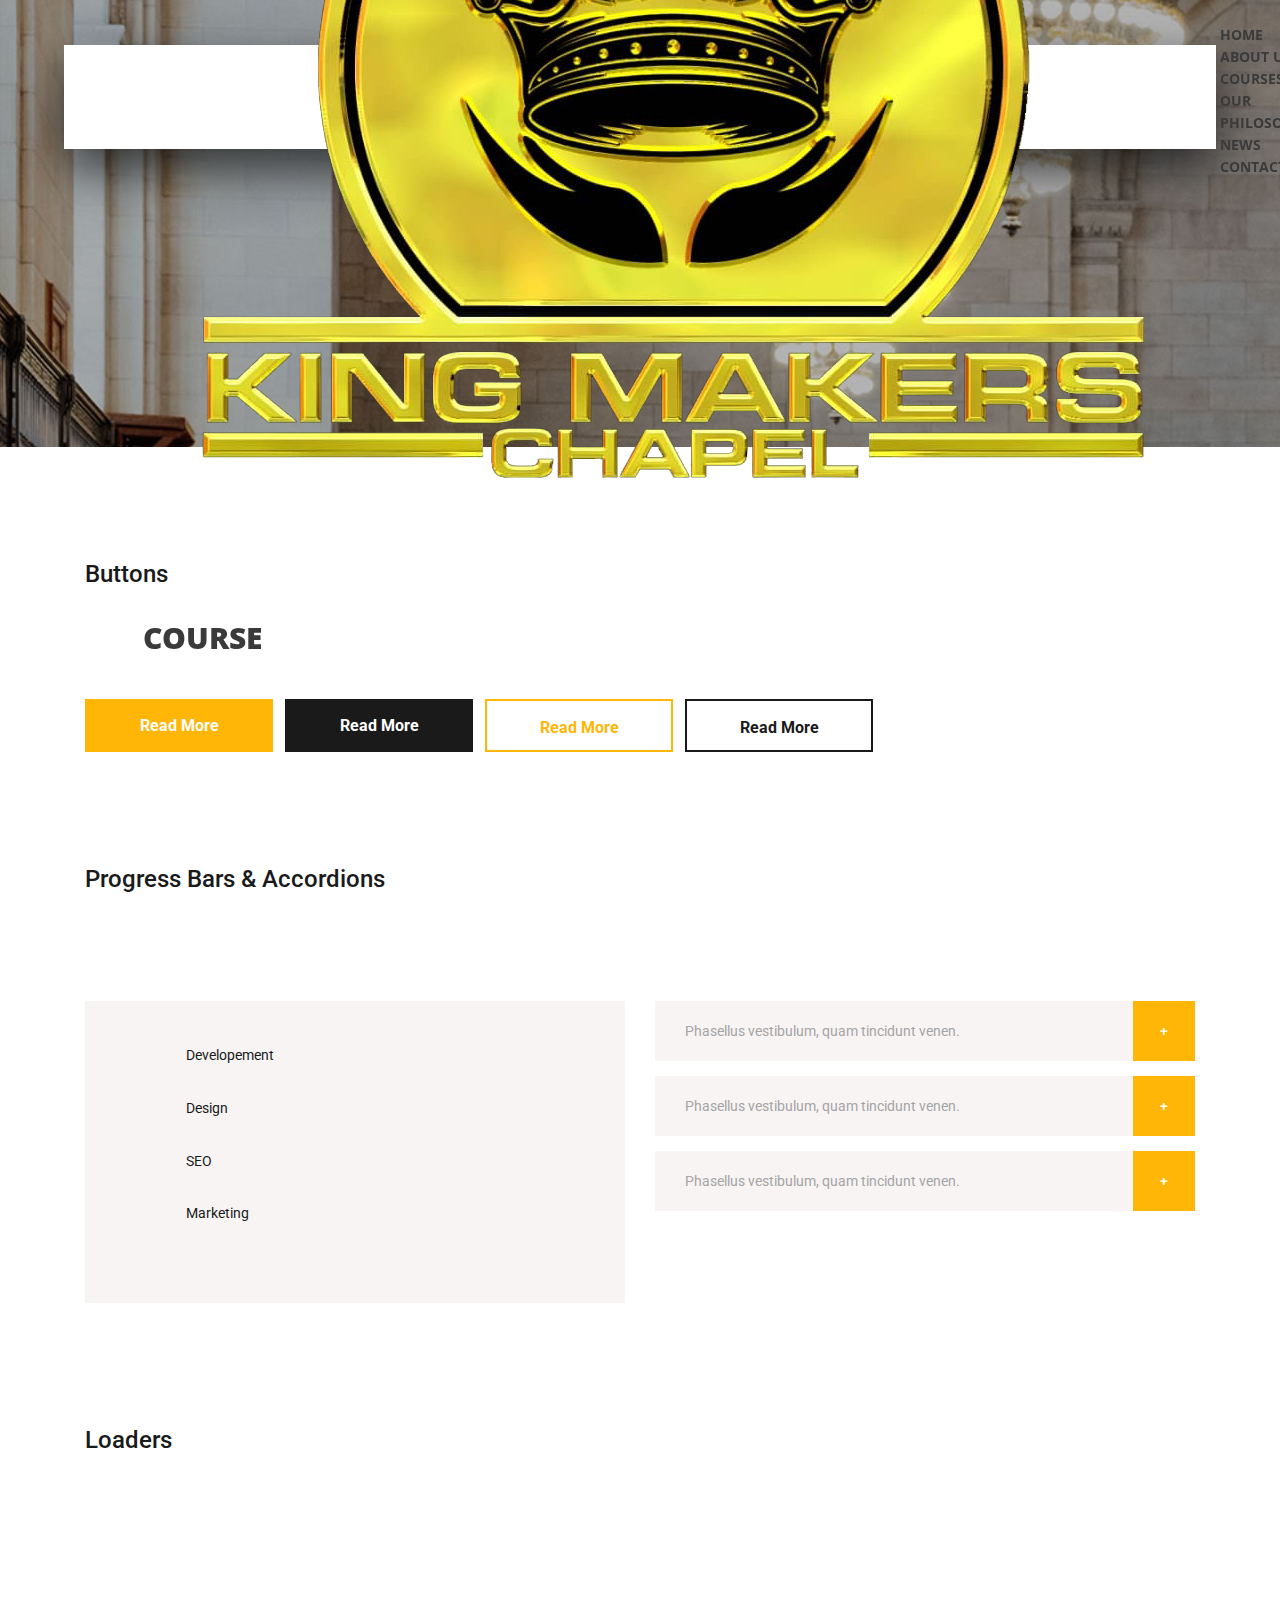
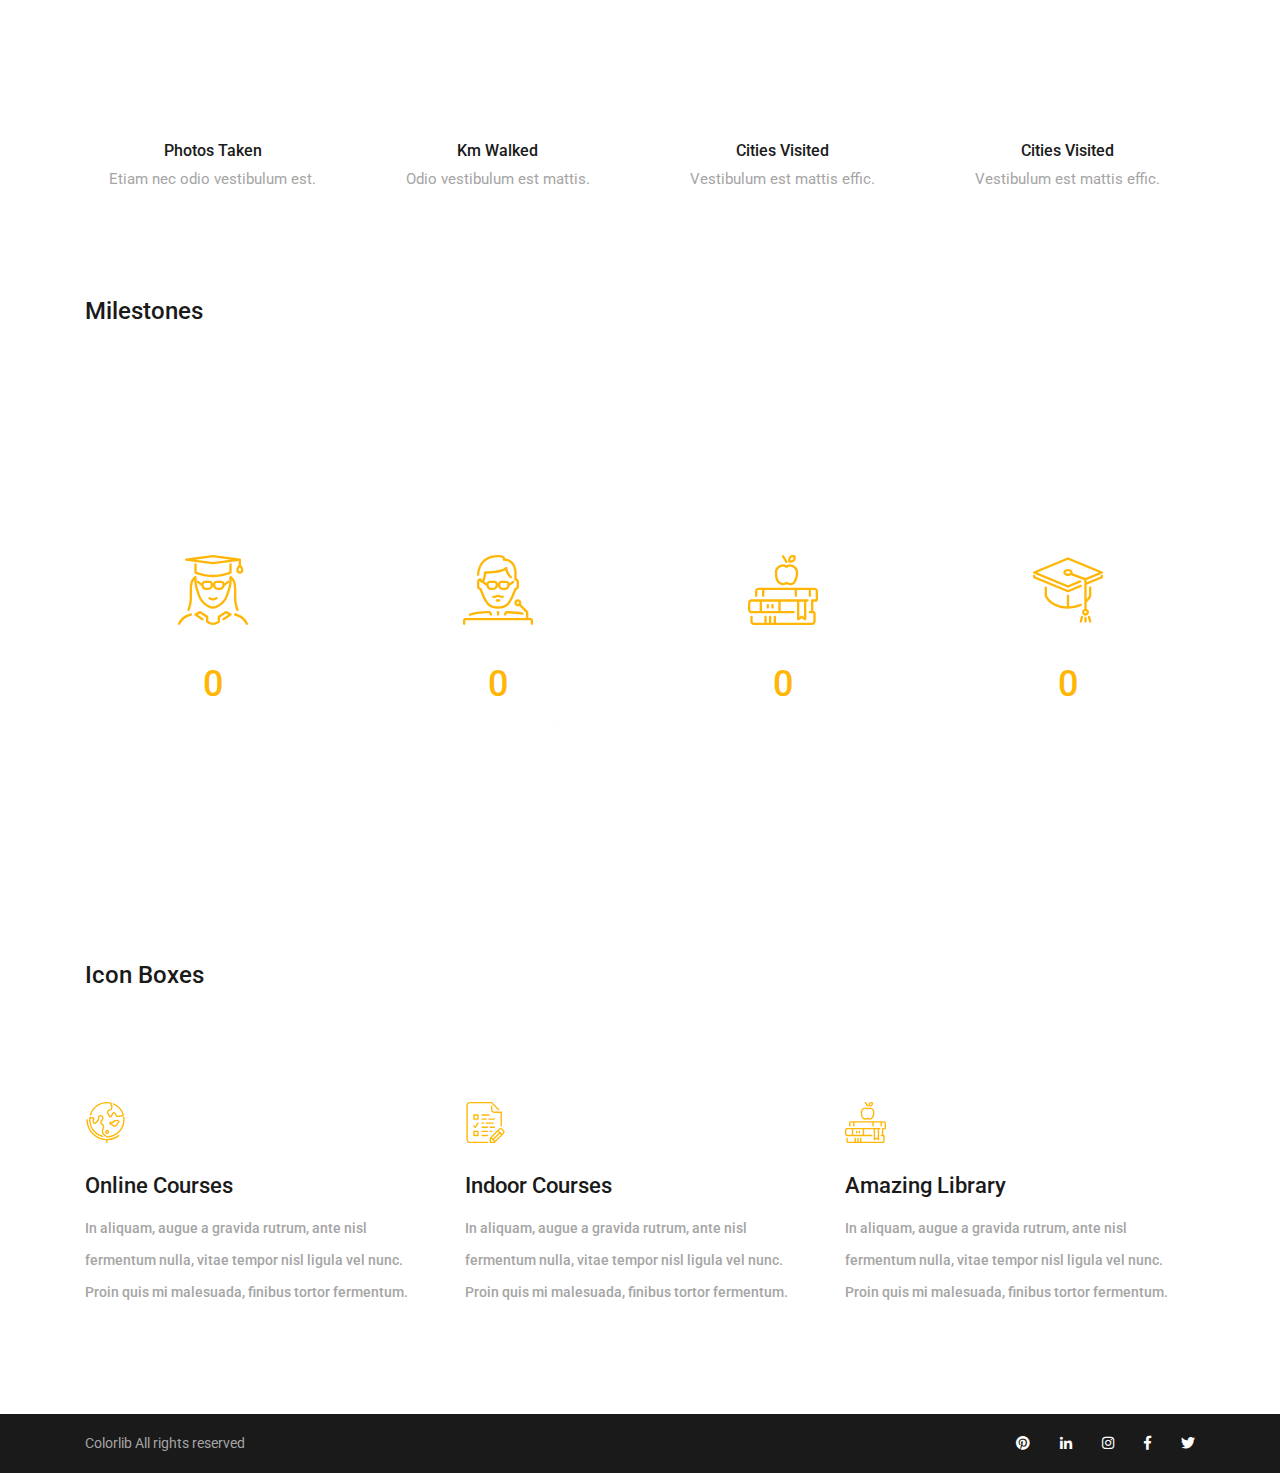
<file: elements.html>
<!DOCTYPE html>
<html lang="en">
<head>
<title>Course - Elements</title>
<meta charset="utf-8">
<meta http-equiv="X-UA-Compatible" content="IE=edge">
<meta name="description" King Makers">
<meta name="viewport" content="width=device-width, initial-scale=1">
<link rel="stylesheet" type="text/css" href="styles/bootstrap4/bootstrap.min.css">
<link href="plugins/fontawesome-free-5.0.1/css/fontawesome-all.css" rel="stylesheet" type="text/css">
<link rel="stylesheet" type="text/css" href="styles/elements_styles.css">
<link rel="stylesheet" type="text/css" href="styles/elements_responsive.css">
</head>
<body>

<div class="super_container">

	<!-- Header -->

	<header class="header d-flex flex-row">
		<div class="header_content d-flex flex-row align-items-center">
			<!-- Logo -->
			<div class="logo_container">
				<div class="logo">
					<img src="images/logo.png" alt="">
					<span>course</span>
				</div>
			</div>

			<!-- Main Navigation -->
			<nav class="main_nav_container">
				<div class="main_nav">
					<ul class="main_nav_list">
						<li class="main_nav_item"><a href="index.html">home</a></li>
						<li class="main_nav_item"><a href="#">about us</a></li>
						<li class="main_nav_item"><a href="Our Message">courses</a></li>
						<li class="main_nav_item"><a href="#">Our Philosoph</a></li>
						<li class="main_nav_item"><a href="Statement of Faith">news</a></li>
						<li class="main_nav_item"><a href="contact.html">contact</a></li>
					</ul>
				</div>
			</nav>
		</div>
		<div class="header_side d-flex flex-row justify-content-center align-items-center">
			<img src="images/phone-call.svg" alt="">
			<span>+2333 54 874 0409</span>
		</div>

		<!-- Hamburger -->
		<div class="hamburger_container">
			<i class="fas fa-bars trans_200"></i>
		</div>

	</header>
	
	<!-- Menu -->
	<div class="menu_container menu_mm">

		<!-- Menu Close Button -->
		<div class="menu_close_container">
			<div class="menu_close"></div>
		</div>

		<!-- Menu Items -->
		<div class="menu_inner menu_mm">
			<div class="menu menu_mm">
				<ul class="menu_list menu_mm">
					<li class="menu_item menu_mm"><a href="index.html">Home</a></li>
					<li class="menu_item menu_mm"><a href="#">About us</a></li>
					<li class="menu_item menu_mm"><a href="courses.html">Courses</a></li>
					<li class="menu_item menu_mm"><a href="#">Elements</a></li>
					<li class="menu_item menu_mm"><a href="news.html">News</a></li>
					<li class="menu_item menu_mm"><a href="contact.html">Contact</a></li>
				</ul>

				<!-- Menu Social -->
				
				<div class="menu_social_container menu_mm">
					<ul class="menu_social menu_mm">
						<li class="menu_social_item menu_mm"><a href="#"><i class="fab fa-pinterest"></i></a></li>
						<li class="menu_social_item menu_mm"><a href="#"><i class="fab fa-linkedin-in"></i></a></li>
						<li class="menu_social_item menu_mm"><a href="#"><i class="fab fa-instagram"></i></a></li>
						<li class="menu_social_item menu_mm"><a href="#"><i class="fab fa-facebook-f"></i></a></li>
						<li class="menu_social_item menu_mm"><a href="#"><i class="fab fa-twitter"></i></a></li>
					</ul>
				</div>

				<div class="menu_copyright menu_mm"><!-- Link back to Colorlib can't be removed. Template is licensed under CC BY 3.0. -->
Copyright &copy;<script>document.write(new Date().getFullYear());</script> All rights reserved | This template is made with <i class="fa fa-heart" aria-hidden="true"></i> by <a href="https://colorlib.com" target="_blank">Colorlib</a>
<!-- Link back to Colorlib can't be removed. Template is licensed under CC BY 3.0. --></div>
			</div>

		</div>

	</div>
	
	<!-- Home -->

	<div class="home">
		<div class="home_background_container prlx_parent">
			<div class="home_background prlx" style="background-image:url(images/contact_background.jpg)"></div>
		</div>
		<div class="home_content">
			<h1>Contact</h1>
		</div>
	</div>

	<!-- Elements -->

	<div class="elements">

		<!-- Buttons -->
		<div class="buttons">
			<div class="container">
				<div class="row">
					<div class="col">
						<div class="elements_title">Buttons</div>
						<div class="buttons_container">
							<div class="button button_color_1 text-center trans_200"><a href="#">Read More</a></div>
							<div class="button button_color_2 text-center trans_200"><a href="#">Read More</a></div>
							<div class="button button_line_1 text-center trans_200"><a href="#">Read More</a></div>
							<div class="button button_line_2 text-center trans_200"><a href="#">Read More</a></div>
						</div>
					</div>
				</div>
			</div>	
		</div>

		<!-- Progress Bars and Accordions -->

		<div class="pbars_accordions">
			<div class="container">
				<div class="row">
					<div class="col-lg-12">
						<div class="elements_title">Progress Bars & Accordions</div>
					</div>
				</div>

				<div class="row pbars_accordions_container">
					<!-- Progress Bars & Accordions -->

					<div class="col-lg-6">
						
						<!-- Progress Bars -->
						<div class="elements_progress_bars">

							<div class="pbar_container">
								<ul class="progress_bar_container col_12 clearfix">
									<li class="pb_item">
										<h4>Developement</h4>
										<div id="skill_1_pbar" class="skill_bars" data-perc="0.85"></div>
									</li>
									<li class="pb_item">
										<h4>Design</h4>
										<div id="skill_2_pbar" class="skill_bars" data-perc="1"></div>
									</li>
									<li class="pb_item">
										<h4>SEO</h4>
										<div id="skill_3_pbar" class="skill_bars" data-perc="0.75"></div>
									</li>
									<li class="pb_item">
										<h4>Marketing</h4>
										<div id="skill_4_pbar" class="skill_bars" data-perc="0.95"></div>
									</li>
								</ul>
							</div>

						</div>
					</div>

					<div class="col-lg-6">

						<!-- Accordions -->
						<div class="elements_accordions">

							<div class="accordion_container">
								<div class="accordion d-flex flex-row align-items-center"> Phasellus vestibulum, quam tincidunt venen.</div>
								<div class="accordion_panel">
									<p>Lorem ipsum dolor sit amet, consectetur adipiscing elit. Phasellus vestibulum, quam tincidunt venenatis ultrices, est libero mattis ante, ac consectetur diam neque eget quam.</p>
								</div>
							</div>

							<div class="accordion_container">
								<div class="accordion d-flex flex-row align-items-center"> Phasellus vestibulum, quam tincidunt venen.</div>
								<div class="accordion_panel">
									<p>Lorem ipsum dolor sit amet, consectetur adipiscing elit. Phasellus vestibulum, quam tincidunt venenatis ultrices, est libero mattis ante, ac consectetur diam neque eget quam.</p>
								</div>
							</div>

							<div class="accordion_container">
								<div class="accordion d-flex flex-row align-items-center"> Phasellus vestibulum, quam tincidunt venen.</div>
								<div class="accordion_panel">
									<p>Lorem ipsum dolor sit amet, consectetur adipiscing elit. Phasellus vestibulum, quam tincidunt venenatis ultrices, est libero mattis ante, ac consectetur diam neque eget quam.</p>
								</div>
							</div>

						</div>
					</div>

				</div>
			</div>
		</div>
		
		<!-- Loaders -->

		<div class="loaders">
			<div class="container">
				<div class="row">
					<div class="col">
						<div class="elements_title">Loaders</div>
					</div>
				</div>

				<div class="row elements_loaders_container">
					<div class="col-lg-3 loader_col">
						<!-- Loader -->
						<div class="loader" data-perc="0.75"></div>
						<div class="loader_text text-center">Photos Taken</div>
						<div class="loader_sub text-center">Etiam nec odio vestibulum est.</div>
					</div>
					<div class="col-lg-3 loader_col">
						<!-- Loader -->
						<div class="loader" data-perc="0.83"></div>
						<div class="loader_text text-center">Km Walked</div>
						<div class="loader_sub text-center">Odio vestibulum est mattis.</div>
						<span></span>
					</div>
					<div class="col-lg-3 loader_col">
						<!-- Loader -->
						<div class="loader" data-perc="0.25"></div>
						<div class="loader_text text-center">Cities Visited</div>
						<div class="loader_sub text-center">Vestibulum est mattis effic.</div>
					</div>
					<div class="col-lg-3 loader_col">
						<!-- Loader -->
						<div class="loader" data-perc="0.95"></div>
						<div class="loader_text text-center">Cities Visited</div>
						<div class="loader_sub text-center">Vestibulum est mattis effic.</div>
					</div>
				</div>

			</div>
		</div>
		
		<!-- Milestones -->
		
		<div class="milestones">
			<div class="container">
				<div class="row">
					<div class="col">
						<div class="elements_title">Milestones</div>
					</div>
				</div>
			</div>

			<div class="milestones_container">
				<div class="milestones_background" style="background-image:url(images/milestones_background.jpg)"></div>
				
				<div class="container">
					<div class="row">
						
						<!-- Milestone -->
						<div class="col-lg-3 milestone_col">
							<div class="milestone text-center">
								<div class="milestone_icon"><img src="images/milestone_1.svg" alt="https://www.flaticon.com/authors/zlatko-najdenovski"></div>
								<div class="milestone_counter" data-end-value="750">0</div>
								<div class="milestone_text">Current Students</div>
							</div>
						</div>

						<!-- Milestone -->
						<div class="col-lg-3 milestone_col">
							<div class="milestone text-center">
								<div class="milestone_icon"><img src="images/milestone_2.svg" alt="https://www.flaticon.com/authors/zlatko-najdenovski"></div>
								<div class="milestone_counter" data-end-value="120">0</div>
								<div class="milestone_text">Certified Teachers</div>
							</div>
						</div>

						<!-- Milestone -->
						<div class="col-lg-3 milestone_col">
							<div class="milestone text-center">
								<div class="milestone_icon"><img src="images/milestone_3.svg" alt="https://www.flaticon.com/authors/zlatko-najdenovski"></div>
								<div class="milestone_counter" data-end-value="39">0</div>
								<div class="milestone_text">Approved Courses</div>
							</div>
						</div>

						<!-- Milestone -->
						<div class="col-lg-3 milestone_col">
							<div class="milestone text-center">
								<div class="milestone_icon"><img src="images/milestone_4.svg" alt="https://www.flaticon.com/authors/zlatko-najdenovski"></div>
								<div class="milestone_counter" data-end-value="3500" data-sign-before="+">0</div>
								<div class="milestone_text">Graduate Students</div>
							</div>
						</div>

					</div>
				</div>
			</div>

		</div>

		<!-- Icon Boxes -->

		<div class="icon_boxes">
			<div class="container">
				<div class="row">
					<div class="col">
						<div class="elements_title">Icon Boxes</div>
					</div>
				</div>

				<div class="row icon_boxes_container">

					<div class="col-lg-4 icon_box text-left d-flex flex-column align-items-start justify-content-start">
						<div class="icon_container d-flex flex-column justify-content-end">
							<img src="images/earth-globe.svg" alt="">
						</div>
						<h3>Online Courses</h3>
						<p>In aliquam, augue a gravida rutrum, ante nisl fermentum nulla, vitae tempor nisl ligula vel nunc. Proin quis mi malesuada, finibus tortor fermentum.</p>
					</div>

					<div class="col-lg-4 icon_box text-left d-flex flex-column align-items-start justify-content-start">
						<div class="icon_container d-flex flex-column justify-content-end">
							<img src="images/exam.svg" alt="">
						</div>
						<h3>Indoor Courses</h3>
						<p>In aliquam, augue a gravida rutrum, ante nisl fermentum nulla, vitae tempor nisl ligula vel nunc. Proin quis mi malesuada, finibus tortor fermentum.</p>
					</div>

					<div class="col-lg-4 icon_box text-left d-flex flex-column align-items-start justify-content-start">
						<div class="icon_container d-flex flex-column justify-content-end">
							<img src="images/books.svg" alt="">
						</div>
						<h3>Amazing Library</h3>
						<p>In aliquam, augue a gravida rutrum, ante nisl fermentum nulla, vitae tempor nisl ligula vel nunc. Proin quis mi malesuada, finibus tortor fermentum.</p>
					</div>

				</div>

			</div>
		</div>

	</div>

	<!-- Footer -->

	<footer class="footer">
		<div class="container">
			
			<!-- Footer Copyright -->

			<div class="footer_bar d-flex flex-column flex-sm-row align-items-center">
				<div class="footer_copyright">
					<span>Colorlib All rights reserved</span>
				</div>
				<div class="footer_social ml-sm-auto">
					<ul class="menu_social">
						<li class="menu_social_item"><a href="#"><i class="fab fa-pinterest"></i></a></li>
						<li class="menu_social_item"><a href="#"><i class="fab fa-linkedin-in"></i></a></li>
						<li class="menu_social_item"><a href="#"><i class="fab fa-instagram"></i></a></li>
						<li class="menu_social_item"><a href="#"><i class="fab fa-facebook-f"></i></a></li>
						<li class="menu_social_item"><a href="#"><i class="fab fa-twitter"></i></a></li>
					</ul>
				</div>
			</div>

		</div>
	</footer>

</div>

<script src="js/jquery-3.2.1.min.js"></script>
<script src="styles/bootstrap4/popper.js"></script>
<script src="styles/bootstrap4/bootstrap.min.js"></script>
<script src="plugins/greensock/TweenMax.min.js"></script>
<script src="plugins/greensock/TimelineMax.min.js"></script>
<script src="plugins/scrollmagic/ScrollMagic.min.js"></script>
<script src="plugins/greensock/animation.gsap.min.js"></script>
<script src="plugins/greensock/ScrollToPlugin.min.js"></script>
<script src="plugins/progressbar/progressbar.min.js"></script>
<script src="plugins/scrollTo/jquery.scrollTo.min.js"></script>
<script src="plugins/easing/easing.js"></script>
<script src="js/elements_custom.js"></script>

</body>
</html>
</file>
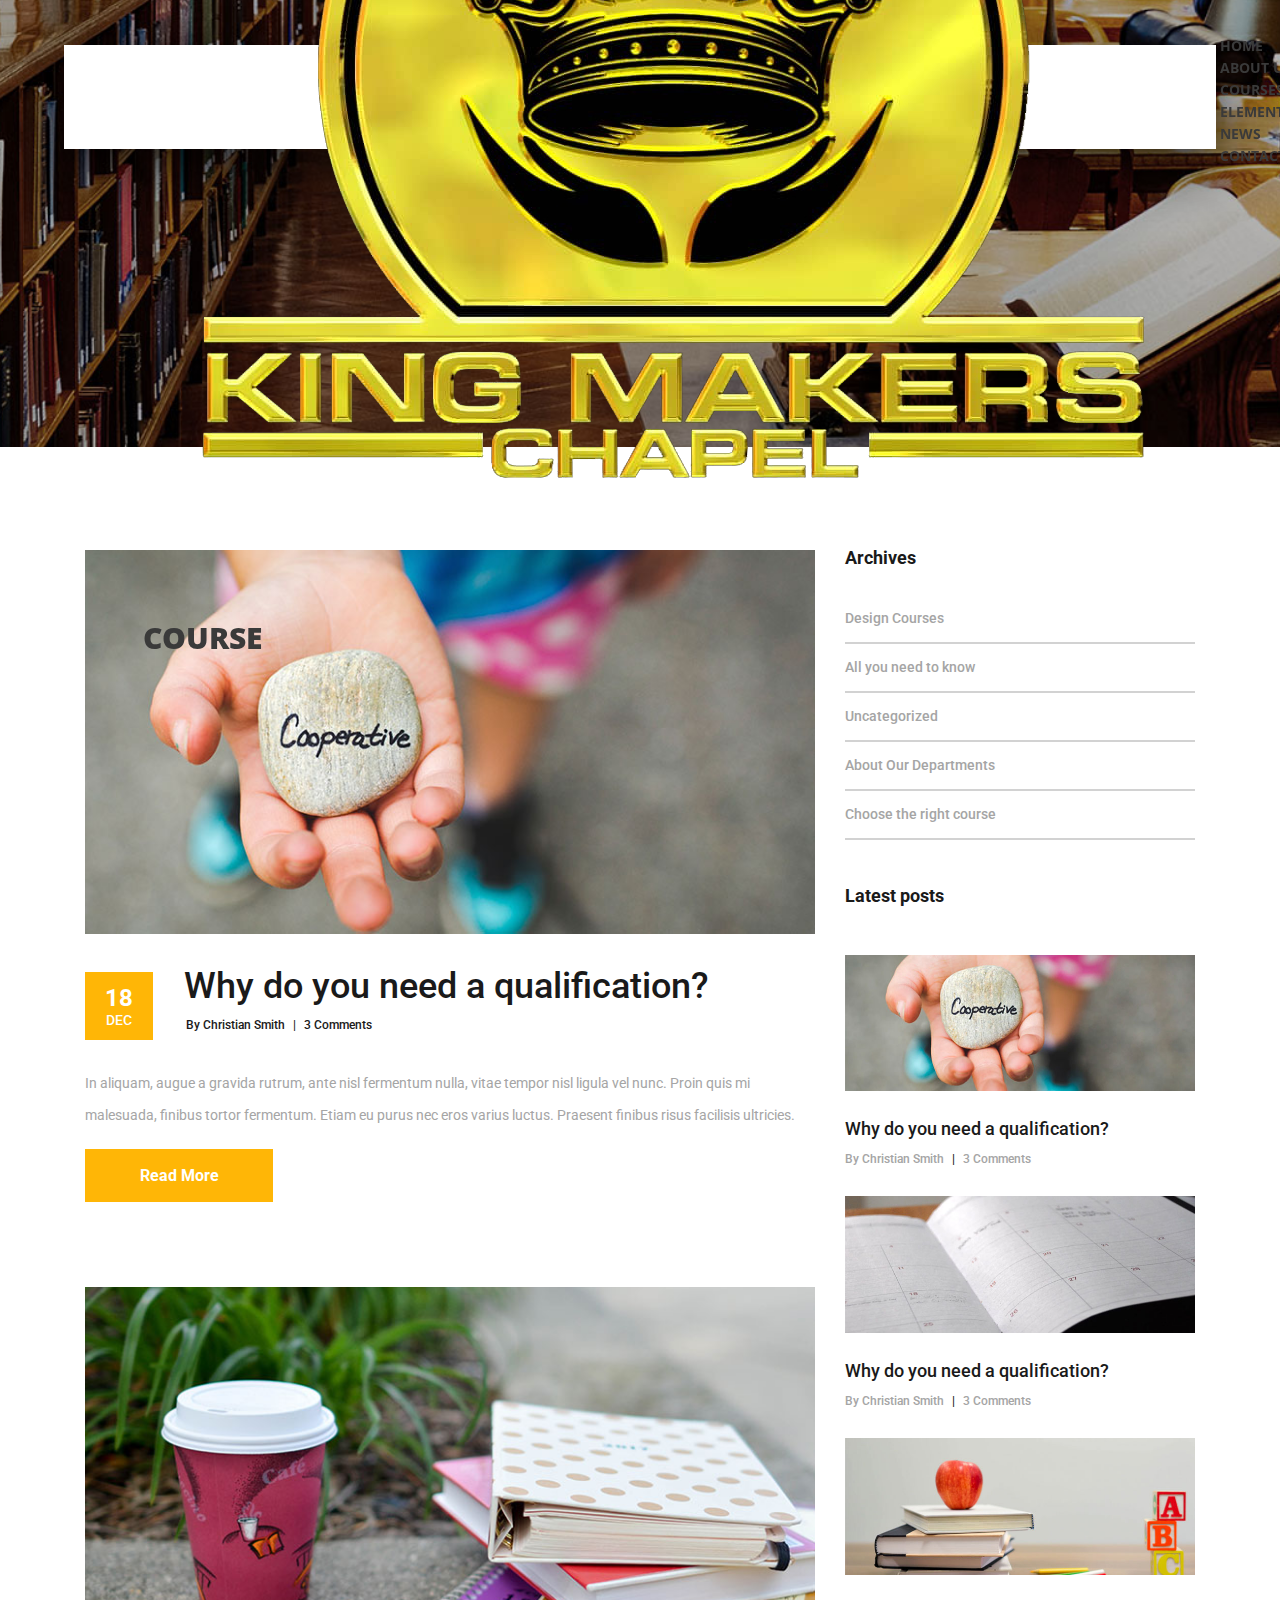
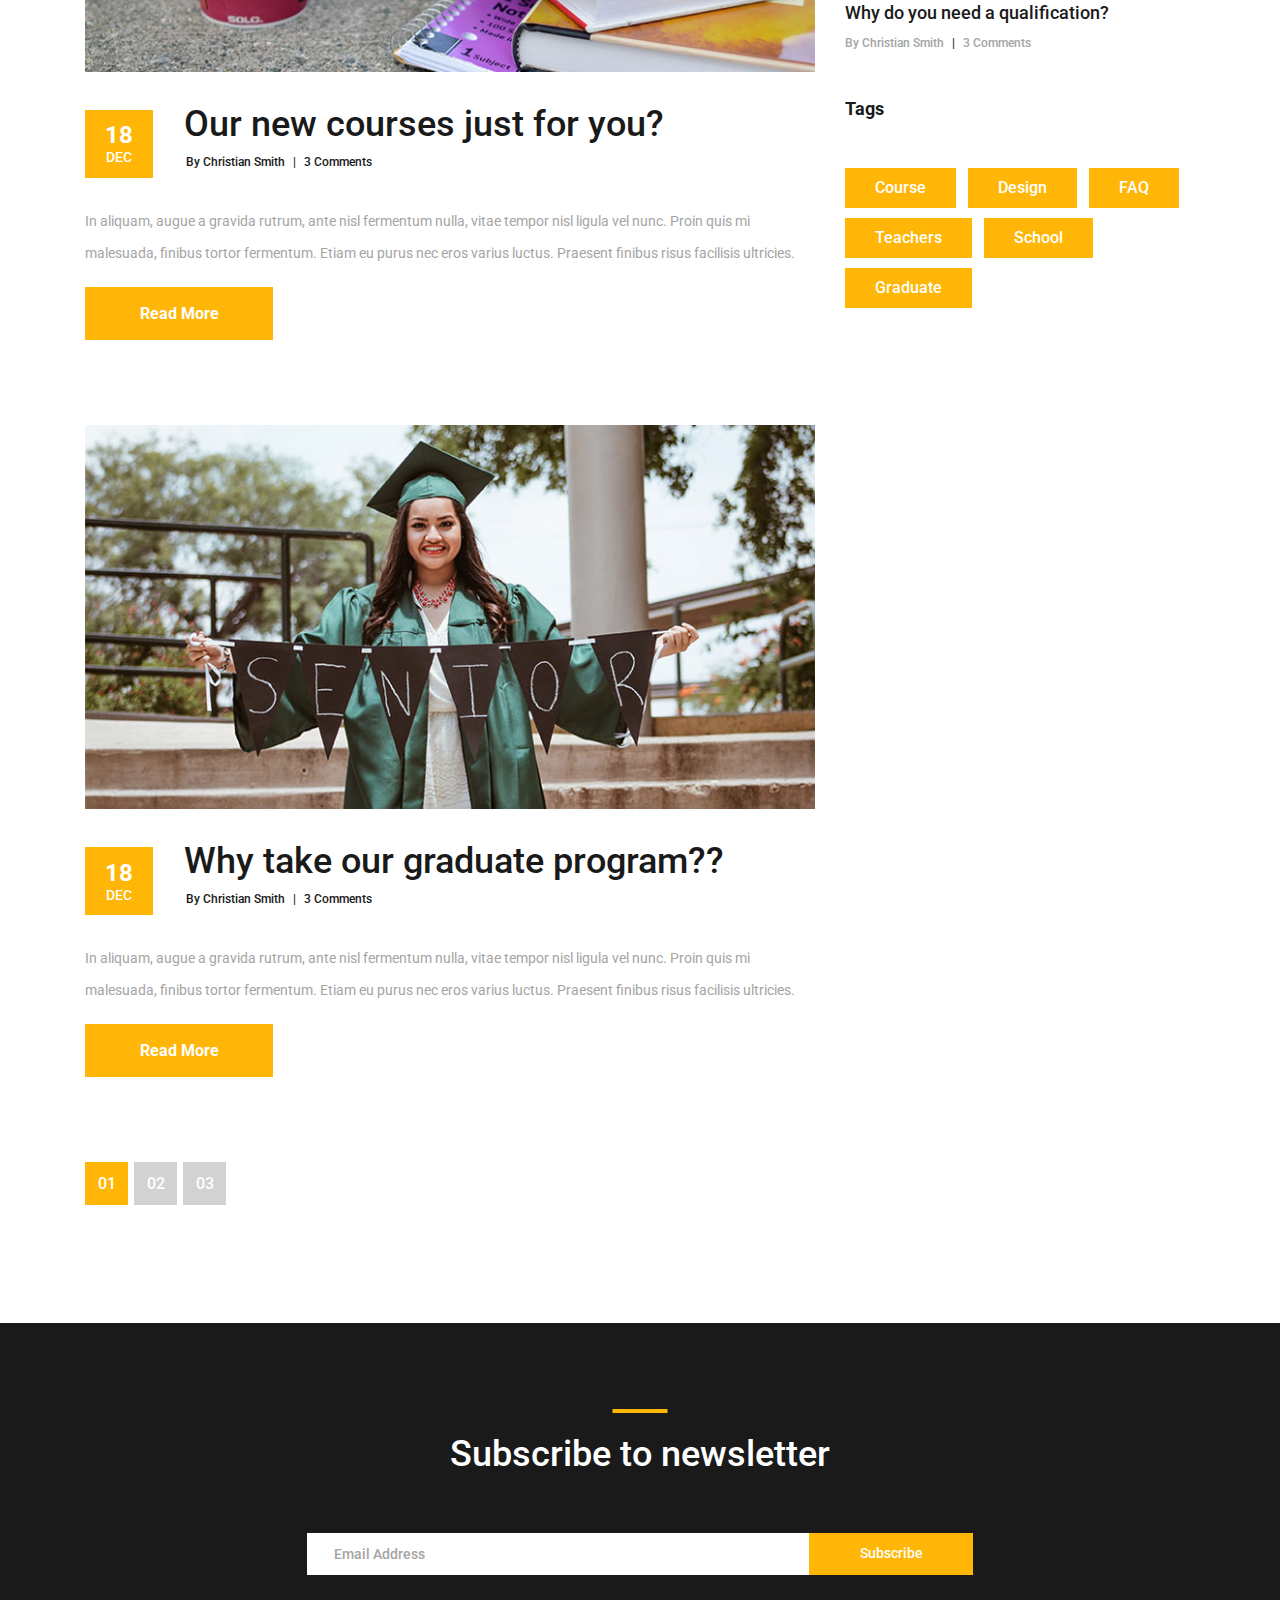
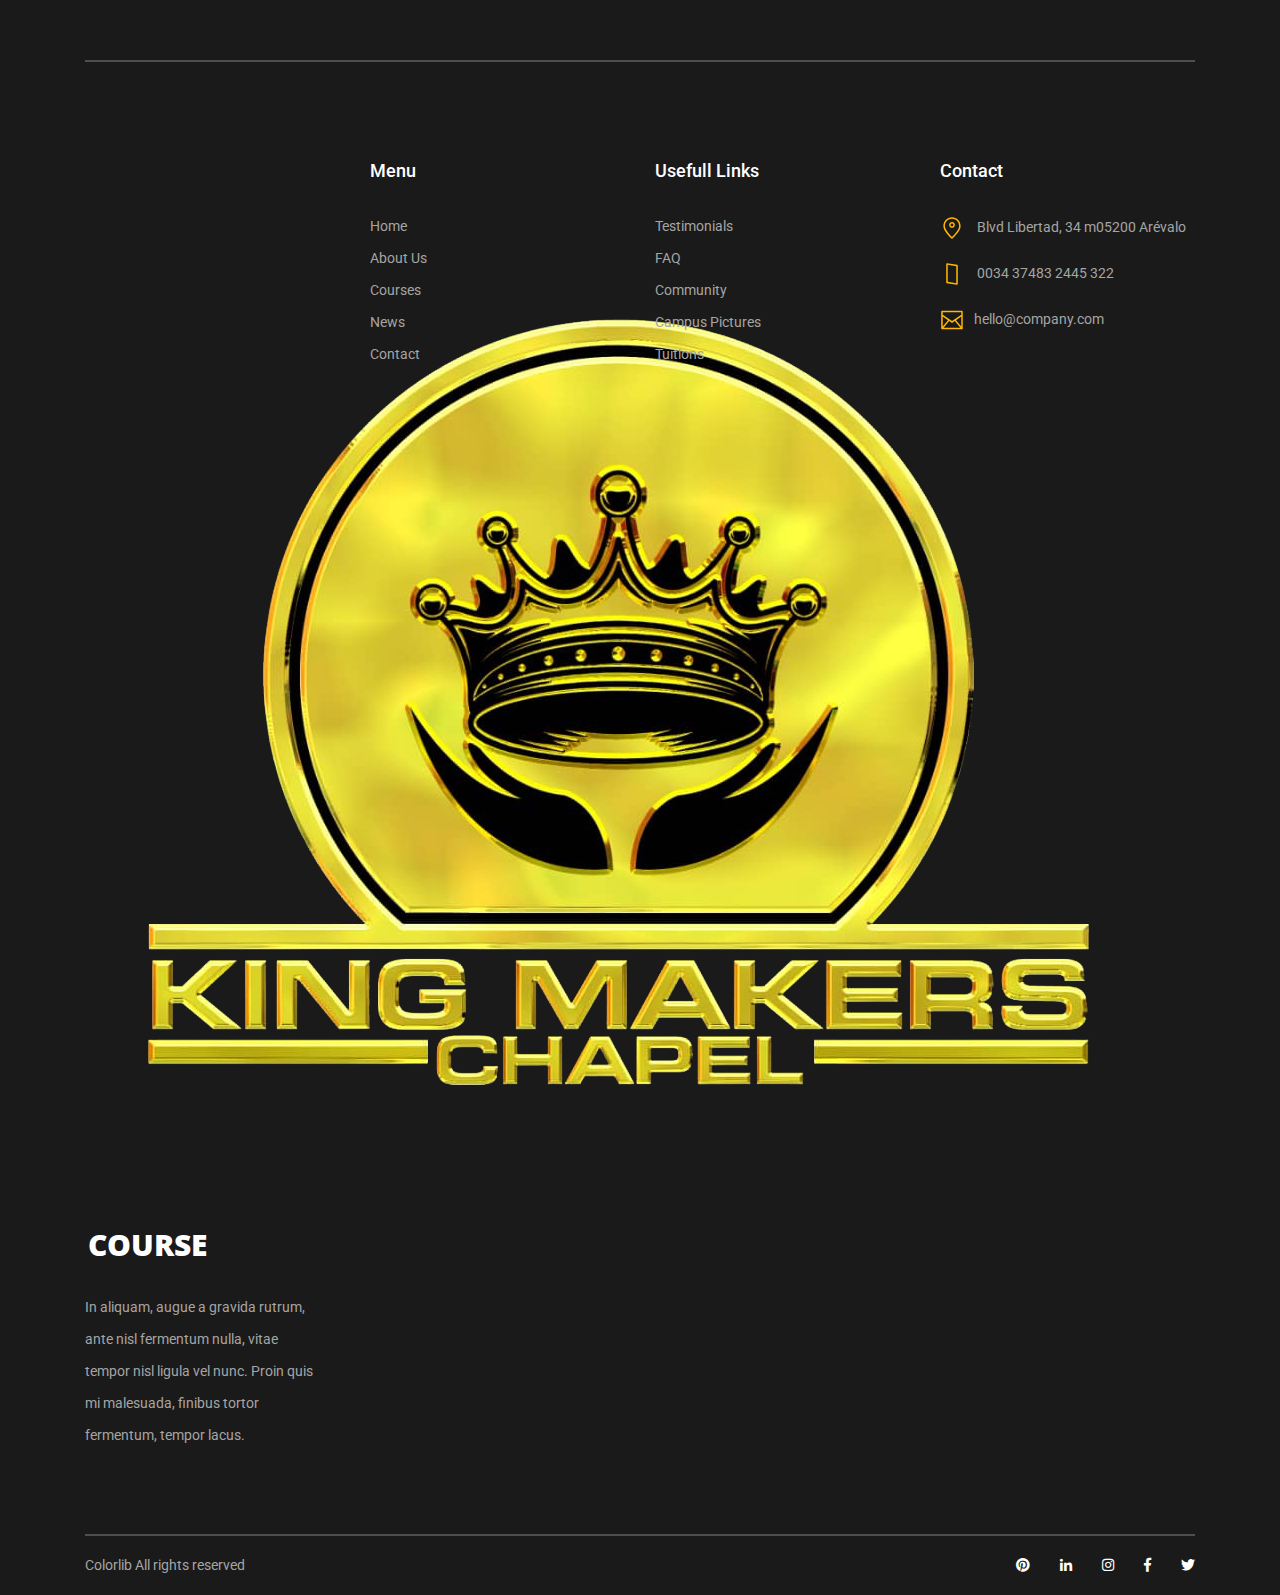
<file: news.html>
<!DOCTYPE html>
<html lang="en">
<head>
<title>Course - News</title>
<meta charset="utf-8">
<meta http-equiv="X-UA-Compatible" content="IE=edge">
<meta name="description" content="Course Project">
<meta name="viewport" content="width=device-width, initial-scale=1">
<link rel="stylesheet" type="text/css" href="styles/bootstrap4/bootstrap.min.css">
<link href="plugins/fontawesome-free-5.0.1/css/fontawesome-all.css" rel="stylesheet" type="text/css">
<link rel="stylesheet" type="text/css" href="styles/news_styles.css">
<link rel="stylesheet" type="text/css" href="styles/news_responsive.css">
</head>
<body>

<div class="super_container">

	<!-- Header -->

	<header class="header d-flex flex-row">
		<div class="header_content d-flex flex-row align-items-center">
			<!-- Logo -->
			<div class="logo_container">
				<div class="logo">
					<img src="images/logo.png" alt="">
					<span>course</span>
				</div>
			</div>

			<!-- Main Navigation -->
			<nav class="main_nav_container">
				<div class="main_nav">
					<ul class="main_nav_list">
						<li class="main_nav_item"><a href="index.html">home</a></li>
						<li class="main_nav_item"><a href="#">about us</a></li>
						<li class="main_nav_item"><a href="courses.html">courses</a></li>
						<li class="main_nav_item"><a href="elements.html">elements</a></li>
						<li class="main_nav_item"><a href="#">news</a></li>
						<li class="main_nav_item"><a href="contact.html">contact</a></li>
					</ul>
				</div>
			</nav>
		</div>
		<div class="header_side d-flex flex-row justify-content-center align-items-center">
			<img src="images/phone-call.svg" alt="">
			<span>+43 4566 7788 2457</span>
		</div>

		<!-- Hamburger -->
		<div class="hamburger_container">
			<i class="fas fa-bars trans_200"></i>
		</div>

	</header>
	
	<!-- Menu -->
	<div class="menu_container menu_mm">

		<!-- Menu Close Button -->
		<div class="menu_close_container">
			<div class="menu_close"></div>
		</div>

		<!-- Menu Items -->
		<div class="menu_inner menu_mm">
			<div class="menu menu_mm">
				<ul class="menu_list menu_mm">
					<li class="menu_item menu_mm"><a href="index.html">Home</a></li>
					<li class="menu_item menu_mm"><a href="#">About us</a></li>
					<li class="menu_item menu_mm"><a href="courses.html">Courses</a></li>
					<li class="menu_item menu_mm"><a href="elements.html">Elements</a></li>
					<li class="menu_item menu_mm"><a href="#">News</a></li>
					<li class="menu_item menu_mm"><a href="contact.html">Contact</a></li>
				</ul>

				<!-- Menu Social -->
				
				<div class="menu_social_container menu_mm">
					<ul class="menu_social menu_mm">
						<li class="menu_social_item menu_mm"><a href="#"><i class="fab fa-pinterest"></i></a></li>
						<li class="menu_social_item menu_mm"><a href="#"><i class="fab fa-linkedin-in"></i></a></li>
						<li class="menu_social_item menu_mm"><a href="#"><i class="fab fa-instagram"></i></a></li>
						<li class="menu_social_item menu_mm"><a href="#"><i class="fab fa-facebook-f"></i></a></li>
						<li class="menu_social_item menu_mm"><a href="#"><i class="fab fa-twitter"></i></a></li>
					</ul>
				</div>

				<div class="menu_copyright menu_mm"><!-- Link back to Colorlib can't be removed. Template is licensed under CC BY 3.0. -->
Copyright &copy;<script>document.write(new Date().getFullYear());</script> All rights reserved | This template is made with <i class="fa fa-heart" aria-hidden="true"></i> by <a href="https://colorlib.com" target="_blank">Colorlib</a>
<!-- Link back to Colorlib can't be removed. Template is licensed under CC BY 3.0. --></div>
			</div>

		</div>

	</div>
	
	<!-- Home -->

	<div class="home">
		<div class="home_background_container prlx_parent">
			<div class="home_background prlx" style="background-image:url(images/news_background.jpg)"></div>
		</div>
		<div class="home_content">
			<h1>The News</h1>
		</div>
	</div>

	<!-- News -->

	<div class="news">
		<div class="container">
			<div class="row">
				
				<!-- News Column -->

				<div class="col-lg-8">
					
					<div class="news_posts">
						<!-- News Post -->
						<div class="news_post">
							<div class="news_post_image">
								<img src="images/news_1.jpg" alt="https://unsplash.com/@dsmacinnes">
							</div>
							<div class="news_post_top d-flex flex-column flex-sm-row">
								<div class="news_post_date_container">
									<div class="news_post_date d-flex flex-column align-items-center justify-content-center">
										<div>18</div>
										<div>dec</div>
									</div>
								</div>
								<div class="news_post_title_container">
									<div class="news_post_title">
										<a href="news_post.html">Why do you need a qualification?</a>
									</div>
									<div class="news_post_meta">
										<span class="news_post_author"><a href="#">By Christian Smith</a></span>
										<span>|</span>
										<span class="news_post_comments"><a href="#">3 Comments</a></span>
									</div>
								</div>
							</div>
							<div class="news_post_text">
								<p>In aliquam, augue a gravida rutrum, ante nisl fermentum nulla, vitae tempor nisl ligula vel nunc. Proin quis mi malesuada, finibus tortor fermentum. Etiam eu purus nec eros varius luctus. Praesent finibus risus facilisis ultricies.</p>
							</div>
							<div class="news_post_button text-center trans_200">
								<a href="news_post.html">Read More</a>
							</div>
						</div>

						<!-- News Post -->
						<div class="news_post">
							<div class="news_post_image">
								<img src="images/news_2.jpg" alt="https://unsplash.com/@dsmacinnes">
							</div>
							<div class="news_post_top d-flex flex-column flex-sm-row">
								<div class="news_post_date_container">
									<div class="news_post_date d-flex flex-column align-items-center justify-content-center">
										<div>18</div>
										<div>dec</div>
									</div>
								</div>
								<div class="news_post_title_container">
									<div class="news_post_title">
										<a href="news_post.html">Our new courses just for you?</a>
									</div>
									<div class="news_post_meta">
										<span class="news_post_author"><a href="#">By Christian Smith</a></span>
										<span>|</span>
										<span class="news_post_comments"><a href="#">3 Comments</a></span>
									</div>
								</div>
							</div>
							<div class="news_post_text">
								<p>In aliquam, augue a gravida rutrum, ante nisl fermentum nulla, vitae tempor nisl ligula vel nunc. Proin quis mi malesuada, finibus tortor fermentum. Etiam eu purus nec eros varius luctus. Praesent finibus risus facilisis ultricies.</p>
							</div>
							<div class="news_post_button text-center trans_200">
								<a href="news_post.html">Read More</a>
							</div>
						</div>

						<!-- News Post -->
						<div class="news_post">
							<div class="news_post_image">
								<img src="images/news_3.jpg" alt="https://unsplash.com/@dsmacinnes">
							</div>
							<div class="news_post_top d-flex flex-column flex-sm-row">
								<div class="news_post_date_container">
									<div class="news_post_date d-flex flex-column align-items-center justify-content-center">
										<div>18</div>
										<div>dec</div>
									</div>
								</div>
								<div class="news_post_title_container">
									<div class="news_post_title">
										<a href="news_post.html">Why take our graduate program??</a>
									</div>
									<div class="news_post_meta">
										<span class="news_post_author"><a href="#">By Christian Smith</a></span>
										<span>|</span>
										<span class="news_post_comments"><a href="#">3 Comments</a></span>
									</div>
								</div>
							</div>
							<div class="news_post_text">
								<p>In aliquam, augue a gravida rutrum, ante nisl fermentum nulla, vitae tempor nisl ligula vel nunc. Proin quis mi malesuada, finibus tortor fermentum. Etiam eu purus nec eros varius luctus. Praesent finibus risus facilisis ultricies.</p>
							</div>
							<div class="news_post_button text-center trans_200">
								<a href="news_post.html">Read More</a>
							</div>
						</div>
					</div>

					<!-- Page Nav -->

					<div class="news_page_nav">
						<ul>
							<li class="active text-center trans_200"><a href="#">01</a></li>
							<li class="text-center trans_200"><a href="#">02</a></li>
							<li class="text-center trans_200"><a href="#">03</a></li>
						</ul>
					</div>

				</div>

				<!-- Sidebar Column -->

				<div class="col-lg-4">
					<div class="sidebar">

						<!-- Archives -->
						<div class="sidebar_section">
							<div class="sidebar_section_title">
								<h3>Archives</h3>
							</div>
							<ul class="sidebar_list">
								<li class="sidebar_list_item"><a href="#">Design Courses</a></li>
								<li class="sidebar_list_item"><a href="#">All you need to know</a></li>
								<li class="sidebar_list_item"><a href="#">Uncategorized</a></li>
								<li class="sidebar_list_item"><a href="#">About Our Departments</a></li>
								<li class="sidebar_list_item"><a href="#">Choose the right course</a></li>
							</ul>
						</div>

						<!-- Latest Posts -->

						<div class="sidebar_section">
							<div class="sidebar_section_title">
								<h3>Latest posts</h3>
							</div>
							
							<div class="latest_posts">
								
								<!-- Latest Post -->
								<div class="latest_post">
									<div class="latest_post_image">
										<img src="images/latest_1.jpg" alt="https://unsplash.com/@dsmacinnes">
									</div>
									<div class="latest_post_title"><a href="news_post.html">Why do you need a qualification?</a></div>
									<div class="latest_post_meta">
										<span class="latest_post_author"><a href="#">By Christian Smith</a></span>
										<span>|</span>
										<span class="latest_post_comments"><a href="#">3 Comments</a></span>
									</div>
								</div>

								<!-- Latest Post -->
								<div class="latest_post">
									<div class="latest_post_image">
										<img src="images/latest_2.jpg" alt="https://unsplash.com/@erothermel">
									</div>
									<div class="latest_post_title"><a href="news_post.html">Why do you need a qualification?</a></div>
									<div class="latest_post_meta">
										<span class="latest_post_author"><a href="#">By Christian Smith</a></span>
										<span>|</span>
										<span class="latest_post_comments"><a href="#">3 Comments</a></span>
									</div>
								</div>

								<!-- Latest Post -->
								<div class="latest_post">
									<div class="latest_post_image">
										<img src="images/latest_3.jpg" alt="https://unsplash.com/@element5digital">
									</div>
									<div class="latest_post_title"><a href="news_post.html">Why do you need a qualification?</a></div>
									<div class="latest_post_meta">
										<span class="latest_post_author"><a href="#">By Christian Smith</a></span>
										<span>|</span>
										<span class="latest_post_comments"><a href="#">3 Comments</a></span>
									</div>
								</div>
								
							</div>
								
						</div>

						<!-- Tags -->

						<div class="sidebar_section">
							<div class="sidebar_section_title">
								<h3>Tags</h3>
							</div>
							<div class="tags d-flex flex-row flex-wrap">
								<div class="tag"><a href="#">Course</a></div>
								<div class="tag"><a href="#">Design</a></div>
								<div class="tag"><a href="#">FAQ</a></div>
								<div class="tag"><a href="#">Teachers</a></div>
								<div class="tag"><a href="#">School</a></div>
								<div class="tag"><a href="#">Graduate</a></div>
							</div>
						</div>

					</div>
				</div>
			</div>
		</div>
	</div>

	<!-- Footer -->

	<footer class="footer">
		<div class="container">
			
			<!-- Newsletter -->

			<div class="newsletter">
				<div class="row">
					<div class="col">
						<div class="section_title text-center">
							<h1>Subscribe to newsletter</h1>
						</div>
					</div>
				</div>

				<div class="row">
					<div class="col text-center">
						<div class="newsletter_form_container mx-auto">
							<form action="post">
								<div class="newsletter_form d-flex flex-md-row flex-column flex-xs-column align-items-center justify-content-center">
									<input id="newsletter_email" class="newsletter_email" type="email" placeholder="Email Address" required="required" data-error="Valid email is required.">
									<button id="newsletter_submit" type="submit" class="newsletter_submit_btn trans_300" value="Submit">Subscribe</button>
								</div>
							</form>
						</div>
					</div>
				</div>

			</div>

			<!-- Footer Content -->

			<div class="footer_content">
				<div class="row">

					<!-- Footer Column - About -->
					<div class="col-lg-3 footer_col">

						<!-- Logo -->
						<div class="logo_container">
							<div class="logo">
								<img src="images/logo.png" alt="">
								<span>course</span>
							</div>
						</div>

						<p class="footer_about_text">In aliquam, augue a gravida rutrum, ante nisl fermentum nulla, vitae tempor nisl ligula vel nunc. Proin quis mi malesuada, finibus tortor fermentum, tempor lacus.</p>

					</div>

					<!-- Footer Column - Menu -->

					<div class="col-lg-3 footer_col">
						<div class="footer_column_title">Menu</div>
						<div class="footer_column_content">
							<ul>
								<li class="footer_list_item"><a href="index.html">Home</a></li>
								<li class="footer_list_item"><a href="#">About Us</a></li>
								<li class="footer_list_item"><a href="courses.html">Courses</a></li>
								<li class="footer_list_item"><a href="#">News</a></li>
								<li class="footer_list_item"><a href="contact.html">Contact</a></li>
							</ul>
						</div>
					</div>

					<!-- Footer Column - Usefull Links -->

					<div class="col-lg-3 footer_col">
						<div class="footer_column_title">Usefull Links</div>
						<div class="footer_column_content">
							<ul>
								<li class="footer_list_item"><a href="#">Testimonials</a></li>
								<li class="footer_list_item"><a href="#">FAQ</a></li>
								<li class="footer_list_item"><a href="#">Community</a></li>
								<li class="footer_list_item"><a href="#">Campus Pictures</a></li>
								<li class="footer_list_item"><a href="#">Tuitions</a></li>
							</ul>
						</div>
					</div>

					<!-- Footer Column - Contact -->

					<div class="col-lg-3 footer_col">
						<div class="footer_column_title">Contact</div>
						<div class="footer_column_content">
							<ul>
								<li class="footer_contact_item">
									<div class="footer_contact_icon">
										<img src="images/placeholder.svg" alt="https://www.flaticon.com/authors/lucy-g">
									</div>
									Blvd Libertad, 34 m05200 Arévalo
								</li>
								<li class="footer_contact_item">
									<div class="footer_contact_icon">
										<img src="images/smartphone.svg" alt="https://www.flaticon.com/authors/lucy-g">
									</div>
									0034 37483 2445 322
								</li>
								<li class="footer_contact_item">
									<div class="footer_contact_icon">
										<img src="images/envelope.svg" alt="https://www.flaticon.com/authors/lucy-g">
									</div>hello@company.com
								</li>
							</ul>
						</div>
					</div>

				</div>
			</div>

			<!-- Footer Copyright -->

			<div class="footer_bar d-flex flex-column flex-sm-row align-items-center">
				<div class="footer_copyright">
					<span>Colorlib All rights reserved</span>
				</div>
				<div class="footer_social ml-sm-auto">
					<ul class="menu_social">
						<li class="menu_social_item"><a href="#"><i class="fab fa-pinterest"></i></a></li>
						<li class="menu_social_item"><a href="#"><i class="fab fa-linkedin-in"></i></a></li>
						<li class="menu_social_item"><a href="#"><i class="fab fa-instagram"></i></a></li>
						<li class="menu_social_item"><a href="#"><i class="fab fa-facebook-f"></i></a></li>
						<li class="menu_social_item"><a href="#"><i class="fab fa-twitter"></i></a></li>
					</ul>
				</div>
			</div>

		</div>
	</footer>

</div>

<script src="js/jquery-3.2.1.min.js"></script>
<script src="styles/bootstrap4/popper.js"></script>
<script src="styles/bootstrap4/bootstrap.min.js"></script>
<script src="plugins/greensock/TweenMax.min.js"></script>
<script src="plugins/greensock/TimelineMax.min.js"></script>
<script src="plugins/scrollmagic/ScrollMagic.min.js"></script>
<script src="plugins/greensock/animation.gsap.min.js"></script>
<script src="plugins/greensock/ScrollToPlugin.min.js"></script>
<script src="plugins/scrollTo/jquery.scrollTo.min.js"></script>
<script src="plugins/easing/easing.js"></script>
<script src="js/news_custom.js"></script>

</body>
</html>
</file>
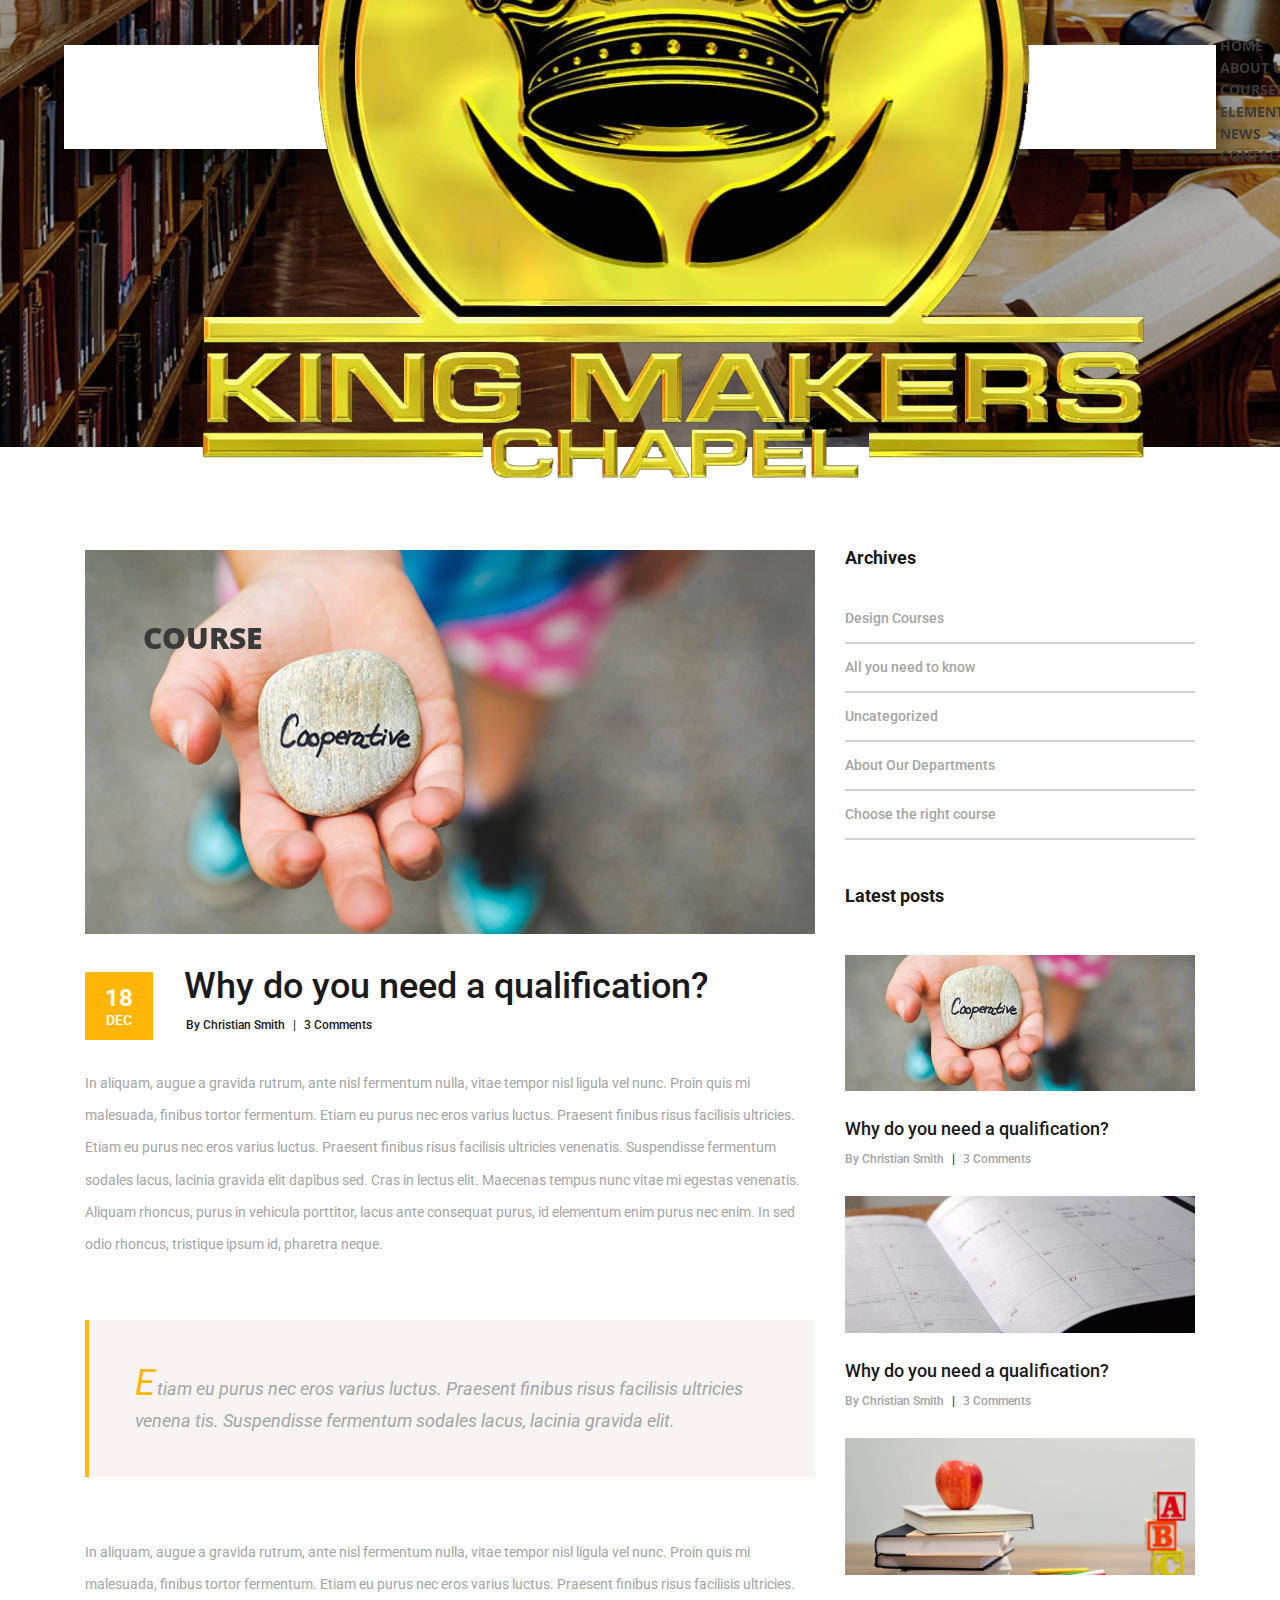
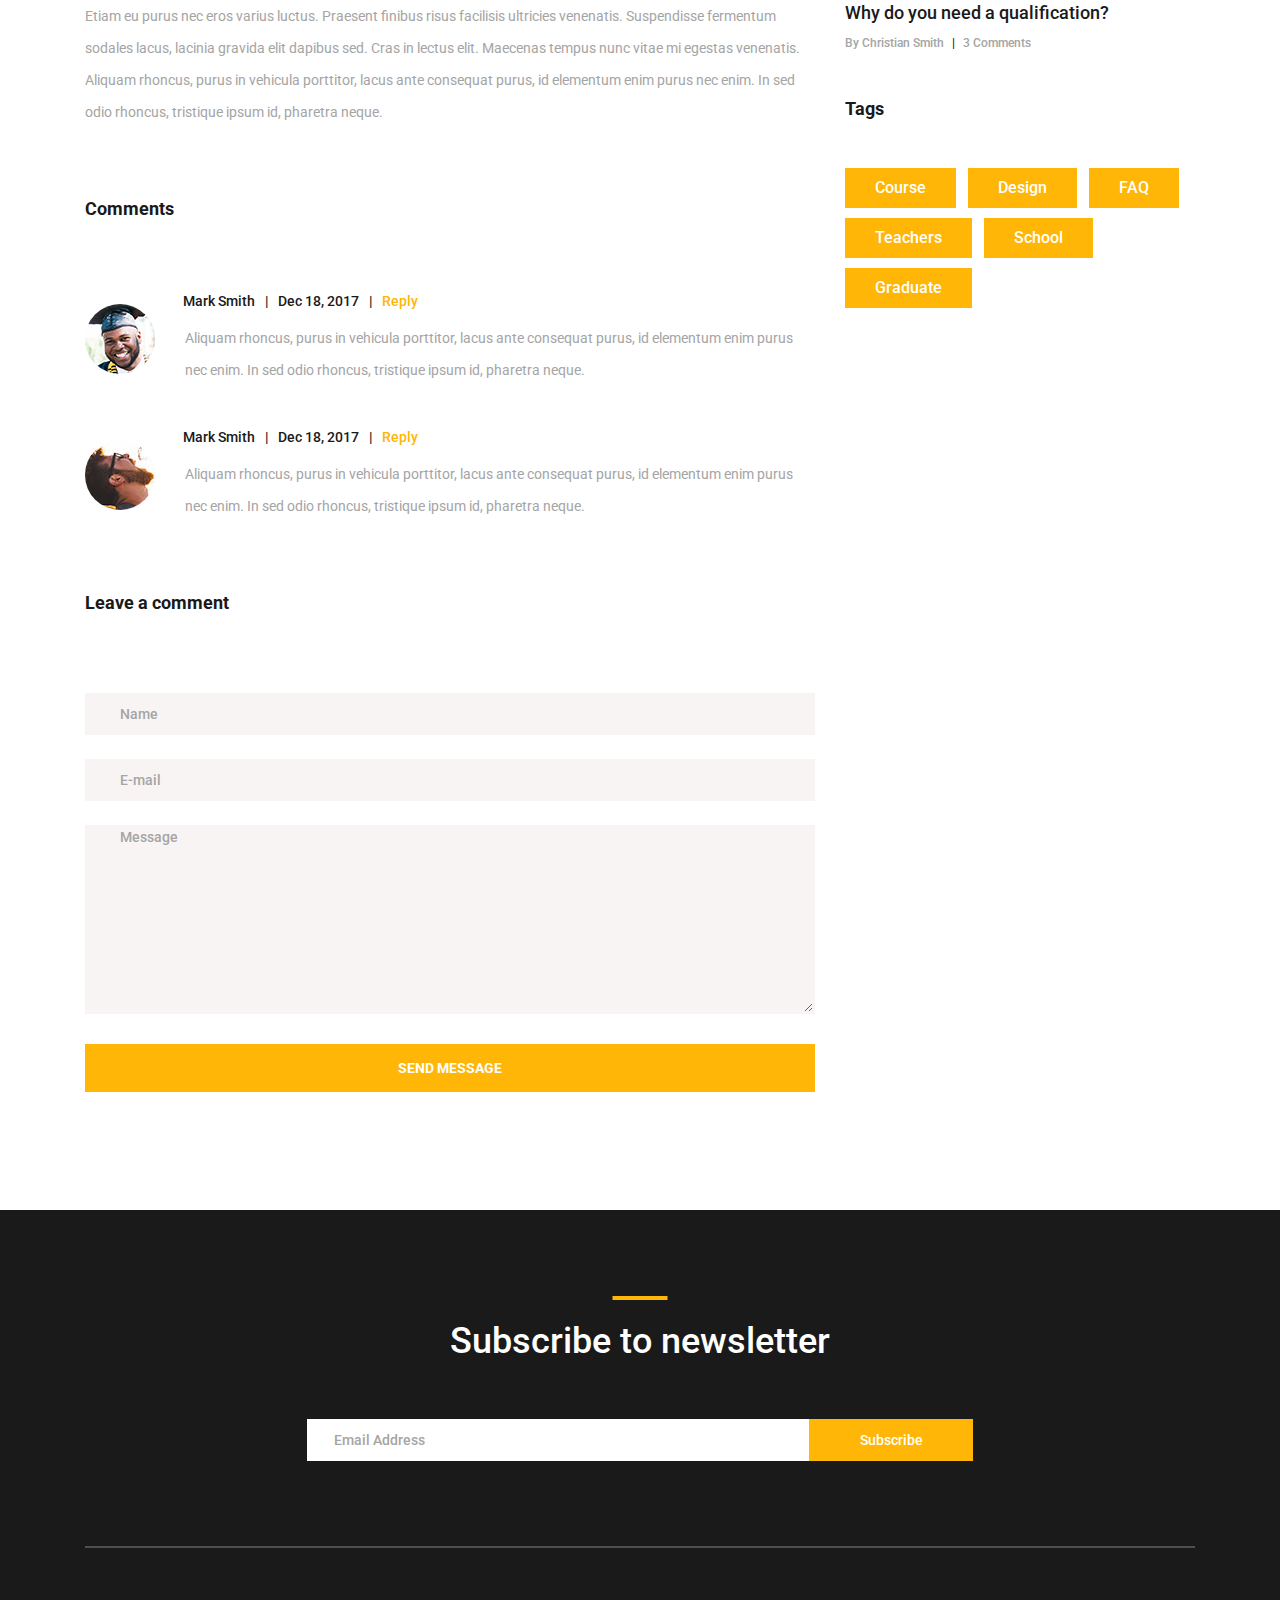
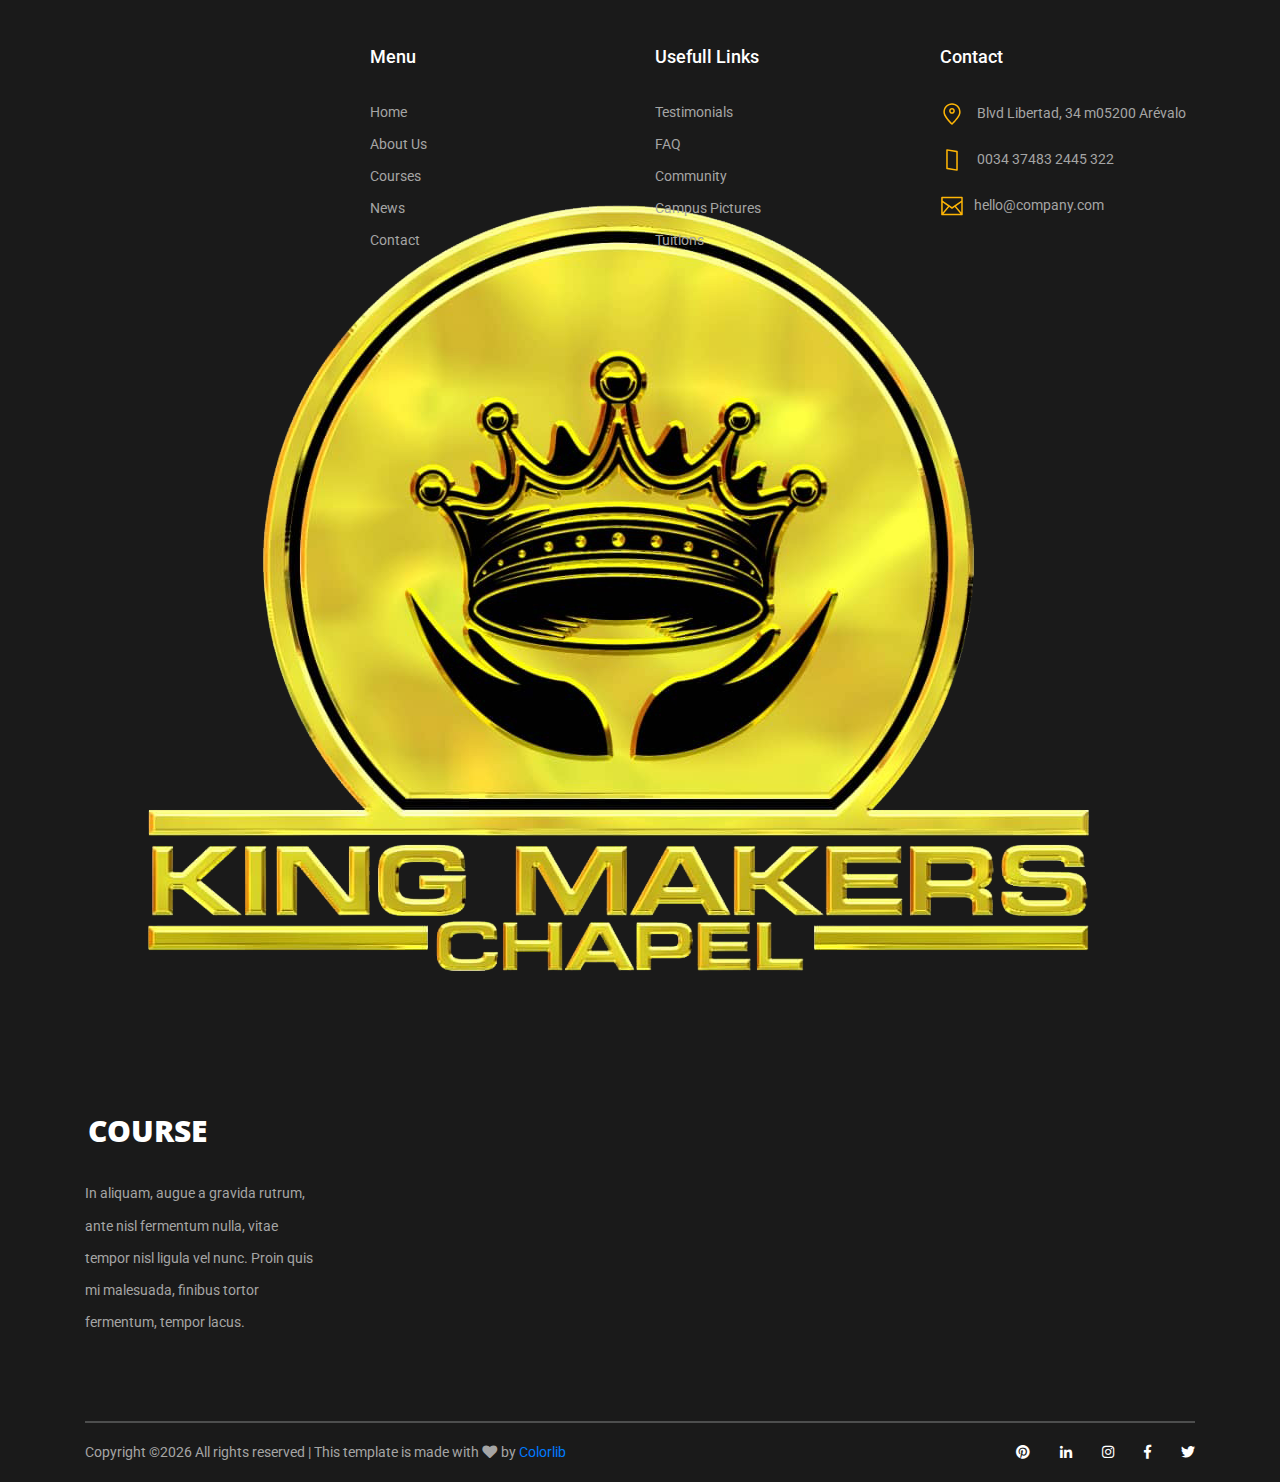
<file: news_post.html>
<!DOCTYPE html>
<html lang="en">
<head>
<title>Course - News Post</title>
<meta charset="utf-8">
<meta http-equiv="X-UA-Compatible" content="IE=edge">
<meta name="description" content="Course Project">
<meta name="viewport" content="width=device-width, initial-scale=1">
<link rel="stylesheet" type="text/css" href="styles/bootstrap4/bootstrap.min.css">
<link href="plugins/fontawesome-free-5.0.1/css/fontawesome-all.css" rel="stylesheet" type="text/css">
<link rel="stylesheet" type="text/css" href="styles/news_post_styles.css">
<link rel="stylesheet" type="text/css" href="styles/news_post_responsive.css">
</head>
<body>

<div class="super_container">

	<!-- Header -->

	<header class="header d-flex flex-row">
		<div class="header_content d-flex flex-row align-items-center">
			<!-- Logo -->
			<div class="logo_container">
				<div class="logo">
					<img src="images/logo.png" alt="">
					<span>course</span>
				</div>
			</div>

			<!-- Main Navigation -->
			<nav class="main_nav_container">
				<div class="main_nav">
					<ul class="main_nav_list">
						<li class="main_nav_item"><a href="index.html">home</a></li>
						<li class="main_nav_item"><a href="#">about us</a></li>
						<li class="main_nav_item"><a href="courses.html">courses</a></li>
						<li class="main_nav_item"><a href="elements.html">elements</a></li>
						<li class="main_nav_item"><a href="news.html">news</a></li>
						<li class="main_nav_item"><a href="contact.html">contact</a></li>
					</ul>
				</div>
			</nav>
		</div>
		<div class="header_side d-flex flex-row justify-content-center align-items-center">
			<img src="images/phone-call.svg" alt="">
			<span>+43 4566 7788 2457</span>
		</div>

		<!-- Hamburger -->
		<div class="hamburger_container">
			<i class="fas fa-bars trans_200"></i>
		</div>

	</header>
	
	<!-- Menu -->
	<div class="menu_container menu_mm">

		<!-- Menu Close Button -->
		<div class="menu_close_container">
			<div class="menu_close"></div>
		</div>

		<!-- Menu Items -->
		<div class="menu_inner menu_mm">
			<div class="menu menu_mm">
				<ul class="menu_list menu_mm">
					<li class="menu_item menu_mm"><a href="index.html">Home</a></li>
					<li class="menu_item menu_mm"><a href="#">About us</a></li>
					<li class="menu_item menu_mm"><a href="courses.html">Courses</a></li>
					<li class="menu_item menu_mm"><a href="elements.html">Elements</a></li>
					<li class="menu_item menu_mm"><a href="news.html">News</a></li>
					<li class="menu_item menu_mm"><a href="contact.html">Contact</a></li>
				</ul>

				<!-- Menu Social -->
				
				<div class="menu_social_container menu_mm">
					<ul class="menu_social menu_mm">
						<li class="menu_social_item menu_mm"><a href="#"><i class="fab fa-pinterest"></i></a></li>
						<li class="menu_social_item menu_mm"><a href="#"><i class="fab fa-linkedin-in"></i></a></li>
						<li class="menu_social_item menu_mm"><a href="#"><i class="fab fa-instagram"></i></a></li>
						<li class="menu_social_item menu_mm"><a href="#"><i class="fab fa-facebook-f"></i></a></li>
						<li class="menu_social_item menu_mm"><a href="#"><i class="fab fa-twitter"></i></a></li>
					</ul>
				</div>

				<div class="menu_copyright menu_mm">Colorlib All rights reserved</div>
			</div>

		</div>

	</div>
	
	<!-- Home -->

	<div class="home">
		<div class="home_background_container prlx_parent">
			<div class="home_background prlx" style="background-image:url(images/news_background.jpg)"></div>
		</div>
		<div class="home_content">
			<h1>The News</h1>
		</div>
	</div>

	<!-- News -->

	<div class="news">
		<div class="container">
			<div class="row">
				
				<!-- News Post Column -->

				<div class="col-lg-8">
					
					<div class="news_post_container">
						<!-- News Post -->
						<div class="news_post">
							<div class="news_post_image">
								<img src="images/news_1.jpg" alt="https://unsplash.com/@dsmacinnes">
							</div>
							<div class="news_post_top d-flex flex-column flex-sm-row">
								<div class="news_post_date_container">
									<div class="news_post_date d-flex flex-column align-items-center justify-content-center">
										<div>18</div>
										<div>dec</div>
									</div>
								</div>
								<div class="news_post_title_container">
									<div class="news_post_title">
										<a href="news_post.html">Why do you need a qualification?</a>
									</div>
									<div class="news_post_meta">
										<span class="news_post_author"><a href="#">By Christian Smith</a></span>
										<span>|</span>
										<span class="news_post_comments"><a href="#">3 Comments</a></span>
									</div>
								</div>
							</div>
							<div class="news_post_text">
								<p>In aliquam, augue a gravida rutrum, ante nisl fermentum nulla, vitae tempor nisl ligula vel nunc. Proin quis mi malesuada, finibus tortor fermentum. Etiam eu purus nec eros varius luctus. Praesent finibus risus facilisis ultricies. Etiam eu purus nec eros varius luctus. Praesent finibus risus facilisis ultricies venenatis. Suspendisse fermentum sodales lacus, lacinia gravida elit dapibus sed. Cras in lectus elit. Maecenas tempus nunc vitae mi egestas venenatis. Aliquam rhoncus, purus in vehicula porttitor, lacus ante consequat purus, id elementum enim purus nec enim. In sed odio rhoncus, tristique ipsum id, pharetra neque. </p>
							</div>

							<div class="news_post_quote">
								<p class="news_post_quote_text"><span>E</span>tiam eu purus nec eros varius luctus. Praesent finibus risus facilisis ultricies venena tis. Suspendisse fermentum sodales lacus, lacinia gravida elit.</p>
							</div>

							<p class="news_post_text" style="margin-top: 59px;">In aliquam, augue a gravida rutrum, ante nisl fermentum nulla, vitae tempor nisl ligula vel nunc. Proin quis mi malesuada, finibus tortor fermentum. Etiam eu purus nec eros varius luctus. Praesent finibus risus facilisis ultricies. Etiam eu purus nec eros varius luctus. Praesent finibus risus facilisis ultricies venenatis. Suspendisse fermentum sodales lacus, lacinia gravida elit dapibus sed. Cras in lectus elit. Maecenas tempus nunc vitae mi egestas venenatis. Aliquam rhoncus, purus in vehicula porttitor, lacus ante consequat purus, id elementum enim purus nec enim. In sed odio rhoncus, tristique ipsum id, pharetra neque. </p>
						</div>

					</div>
					
					<!-- Comments -->
					<div class="news_post_comments">
						<div class="comments_title">Comments</div>
						<ul class="comments_list">
							
							<!-- Comment -->
							<li class="comment">
								<div class="comment_container d-flex flex-row">
									<div>
										<div class="comment_image">
											<img src="images/comment_1.jpg" alt="">
										</div>
									</div>
									<div class="comment_content">
										<div class="comment_meta">
											<span class="comment_name"><a href="#">Mark Smith</a></span>
											<span class="comment_separator">|</span>
											<span class="comment_date">Dec 18, 2017</span>
											<span class="comment_separator">|</span>
											<span class="comment_reply_link"><a href="#">Reply</a></span>
										</div>
										<p class="comment_text">Aliquam rhoncus, purus in vehicula porttitor, lacus ante consequat purus, id elementum enim purus nec enim. In sed odio rhoncus, tristique ipsum id, pharetra neque. </p>
									</div>
								</div>
							</li>

							<!-- Comment -->
							<li class="comment">
								<div class="comment_container d-flex flex-row">
									<div>
										<div class="comment_image">
											<img src="images/comment_2.jpg" alt="">
										</div>
									</div>
									<div class="comment_content">
										<div class="comment_meta">
											<span class="comment_name"><a href="#">Mark Smith</a></span>
											<span class="comment_separator">|</span>
											<span class="comment_date">Dec 18, 2017</span>
											<span class="comment_separator">|</span>
											<span class="comment_reply_link"><a href="#">Reply</a></span>
										</div>
										<p class="comment_text">Aliquam rhoncus, purus in vehicula porttitor, lacus ante consequat purus, id elementum enim purus nec enim. In sed odio rhoncus, tristique ipsum id, pharetra neque. </p>
									</div>
								</div>
							</li>

						</ul>

					</div>

					<!-- Leave Comment -->

					<div class="leave_comment">
						<div class="leave_comment_title">Leave a comment</div>

						<div class="leave_comment_form_container">
							<form action="post">
								<input id="comment_form_name" class="input_field contact_form_name" type="text" placeholder="Name" required="required" data-error="Name is required.">
								<input id="comment_form_email" class="input_field contact_form_email" type="email" placeholder="E-mail" required="required" data-error="Valid email is required.">
								<textarea id="comment_form_message" class="text_field contact_form_message" name="message" placeholder="Message" required="required" data-error="Please, write us a message."></textarea>
								<button id="comment_send_btn" type="submit" class="comment_send_btn trans_200" value="Submit">send message</button>
							</form>
						</div>
					</div>

				</div>

				<!-- Sidebar Column -->

				<div class="col-lg-4">
					<div class="sidebar">

						<!-- Archives -->
						<div class="sidebar_section">
							<div class="sidebar_section_title">
								<h3>Archives</h3>
							</div>
							<ul class="sidebar_list">
								<li class="sidebar_list_item"><a href="#">Design Courses</a></li>
								<li class="sidebar_list_item"><a href="#">All you need to know</a></li>
								<li class="sidebar_list_item"><a href="#">Uncategorized</a></li>
								<li class="sidebar_list_item"><a href="#">About Our Departments</a></li>
								<li class="sidebar_list_item"><a href="#">Choose the right course</a></li>
							</ul>
						</div>

						<!-- Latest Posts -->

						<div class="sidebar_section">
							<div class="sidebar_section_title">
								<h3>Latest posts</h3>
							</div>

							<div class="latest_posts">
								
								<!-- Latest Post -->
								<div class="latest_post">
									<div class="latest_post_image">
										<img src="images/latest_1.jpg" alt="https://unsplash.com/@dsmacinnes">
									</div>
									<div class="latest_post_title"><a href="news_post.html">Why do you need a qualification?</a></div>
									<div class="latest_post_meta">
										<span class="latest_post_author"><a href="#">By Christian Smith</a></span>
										<span>|</span>
										<span class="latest_post_comments"><a href="#">3 Comments</a></span>
									</div>
								</div>

								<!-- Latest Post -->
								<div class="latest_post">
									<div class="latest_post_image">
										<img src="images/latest_2.jpg" alt="https://unsplash.com/@erothermel">
									</div>
									<div class="latest_post_title"><a href="news_post.html">Why do you need a qualification?</a></div>
									<div class="latest_post_meta">
										<span class="latest_post_author"><a href="#">By Christian Smith</a></span>
										<span>|</span>
										<span class="latest_post_comments"><a href="#">3 Comments</a></span>
									</div>
								</div>

								<!-- Latest Post -->
								<div class="latest_post">
									<div class="latest_post_image">
										<img src="images/latest_3.jpg" alt="https://unsplash.com/@element5digital">
									</div>
									<div class="latest_post_title"><a href="news_post.html">Why do you need a qualification?</a></div>
									<div class="latest_post_meta">
										<span class="latest_post_author"><a href="#">By Christian Smith</a></span>
										<span>|</span>
										<span class="latest_post_comments"><a href="#">3 Comments</a></span>
									</div>
								</div>

							</div>

						</div>

						<!-- Tags -->

						<div class="sidebar_section">
							<div class="sidebar_section_title">
								<h3>Tags</h3>
							</div>
							<div class="tags d-flex flex-row flex-wrap">
								<div class="tag"><a href="#">Course</a></div>
								<div class="tag"><a href="#">Design</a></div>
								<div class="tag"><a href="#">FAQ</a></div>
								<div class="tag"><a href="#">Teachers</a></div>
								<div class="tag"><a href="#">School</a></div>
								<div class="tag"><a href="#">Graduate</a></div>
							</div>
						</div>

					</div>
				</div>
			</div>
		</div>
	</div>

	<!-- Footer -->

	<footer class="footer">
		<div class="container">
			
			<!-- Newsletter -->

			<div class="newsletter">
				<div class="row">
					<div class="col">
						<div class="section_title text-center">
							<h1>Subscribe to newsletter</h1>
						</div>
					</div>
				</div>

				<div class="row">
					<div class="col text-center">
						<div class="newsletter_form_container mx-auto">
							<form action="post">
								<div class="newsletter_form d-flex flex-md-row flex-column flex-xs-column align-items-center justify-content-center">
									<input id="newsletter_email" class="newsletter_email" type="email" placeholder="Email Address" required="required" data-error="Valid email is required.">
									<button id="newsletter_submit" type="submit" class="newsletter_submit_btn trans_300" value="Submit">Subscribe</button>
								</div>
							</form>
						</div>
					</div>
				</div>

			</div>

			<!-- Footer Content -->

			<div class="footer_content">
				<div class="row">

					<!-- Footer Column - About -->
					<div class="col-lg-3 footer_col">

						<!-- Logo -->
						<div class="logo_container">
							<div class="logo">
								<img src="images/logo.png" alt="">
								<span>course</span>
							</div>
						</div>

						<p class="footer_about_text">In aliquam, augue a gravida rutrum, ante nisl fermentum nulla, vitae tempor nisl ligula vel nunc. Proin quis mi malesuada, finibus tortor fermentum, tempor lacus.</p>

					</div>

					<!-- Footer Column - Menu -->

					<div class="col-lg-3 footer_col">
						<div class="footer_column_title">Menu</div>
						<div class="footer_column_content">
							<ul>
								<li class="footer_list_item"><a href="index.html">Home</a></li>
								<li class="footer_list_item"><a href="#">About Us</a></li>
								<li class="footer_list_item"><a href="courses.html">Courses</a></li>
								<li class="footer_list_item"><a href="news.html">News</a></li>
								<li class="footer_list_item"><a href="contact.html">Contact</a></li>
							</ul>
						</div>
					</div>

					<!-- Footer Column - Usefull Links -->

					<div class="col-lg-3 footer_col">
						<div class="footer_column_title">Usefull Links</div>
						<div class="footer_column_content">
							<ul>
								<li class="footer_list_item"><a href="#">Testimonials</a></li>
								<li class="footer_list_item"><a href="#">FAQ</a></li>
								<li class="footer_list_item"><a href="#">Community</a></li>
								<li class="footer_list_item"><a href="#">Campus Pictures</a></li>
								<li class="footer_list_item"><a href="#">Tuitions</a></li>
							</ul>
						</div>
					</div>

					<!-- Footer Column - Contact -->

					<div class="col-lg-3 footer_col">
						<div class="footer_column_title">Contact</div>
						<div class="footer_column_content">
							<ul>
								<li class="footer_contact_item">
									<div class="footer_contact_icon">
										<img src="images/placeholder.svg" alt="https://www.flaticon.com/authors/lucy-g">
									</div>
									Blvd Libertad, 34 m05200 Arévalo
								</li>
								<li class="footer_contact_item">
									<div class="footer_contact_icon">
										<img src="images/smartphone.svg" alt="https://www.flaticon.com/authors/lucy-g">
									</div>
									0034 37483 2445 322
								</li>
								<li class="footer_contact_item">
									<div class="footer_contact_icon">
										<img src="images/envelope.svg" alt="https://www.flaticon.com/authors/lucy-g">
									</div>hello@company.com
								</li>
							</ul>
						</div>
					</div>

				</div>
			</div>

			<!-- Footer Copyright -->

			<div class="footer_bar d-flex flex-column flex-sm-row align-items-center">
				<div class="footer_copyright">
					<span><!-- Link back to Colorlib can't be removed. Template is licensed under CC BY 3.0. -->
Copyright &copy;<script>document.write(new Date().getFullYear());</script> All rights reserved | This template is made with <i class="fa fa-heart" aria-hidden="true"></i> by <a href="https://colorlib.com" target="_blank">Colorlib</a>
<!-- Link back to Colorlib can't be removed. Template is licensed under CC BY 3.0. --></span>
				</div>
				<div class="footer_social ml-sm-auto">
					<ul class="menu_social">
						<li class="menu_social_item"><a href="#"><i class="fab fa-pinterest"></i></a></li>
						<li class="menu_social_item"><a href="#"><i class="fab fa-linkedin-in"></i></a></li>
						<li class="menu_social_item"><a href="#"><i class="fab fa-instagram"></i></a></li>
						<li class="menu_social_item"><a href="#"><i class="fab fa-facebook-f"></i></a></li>
						<li class="menu_social_item"><a href="#"><i class="fab fa-twitter"></i></a></li>
					</ul>
				</div>
			</div>

		</div>
	</footer>

</div>

<script src="js/jquery-3.2.1.min.js"></script>
<script src="styles/bootstrap4/popper.js"></script>
<script src="styles/bootstrap4/bootstrap.min.js"></script>
<script src="plugins/greensock/TweenMax.min.js"></script>
<script src="plugins/greensock/TimelineMax.min.js"></script>
<script src="plugins/scrollmagic/ScrollMagic.min.js"></script>
<script src="plugins/greensock/animation.gsap.min.js"></script>
<script src="plugins/greensock/ScrollToPlugin.min.js"></script>
<script src="plugins/scrollTo/jquery.scrollTo.min.js"></script>
<script src="plugins/easing/easing.js"></script>
<script src="js/news_post_custom.js"></script>

</body>
</html>
</file>
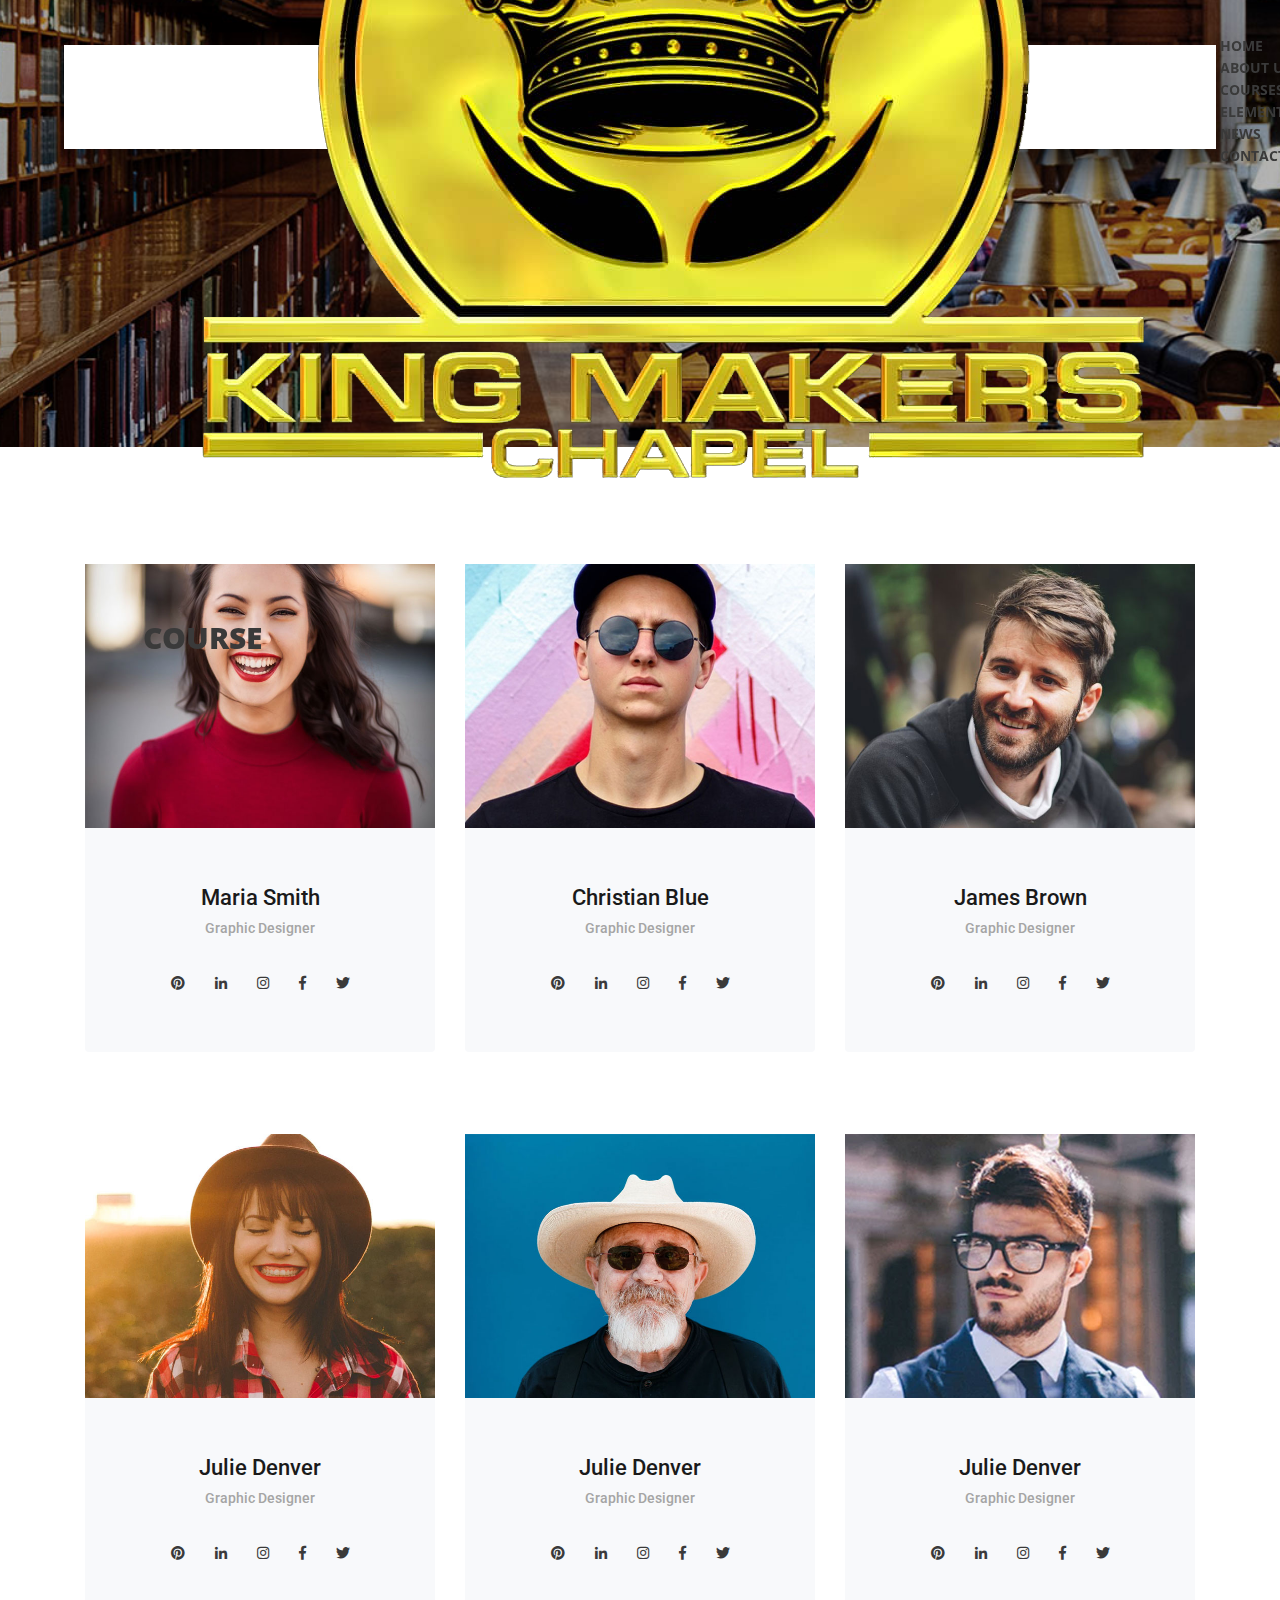
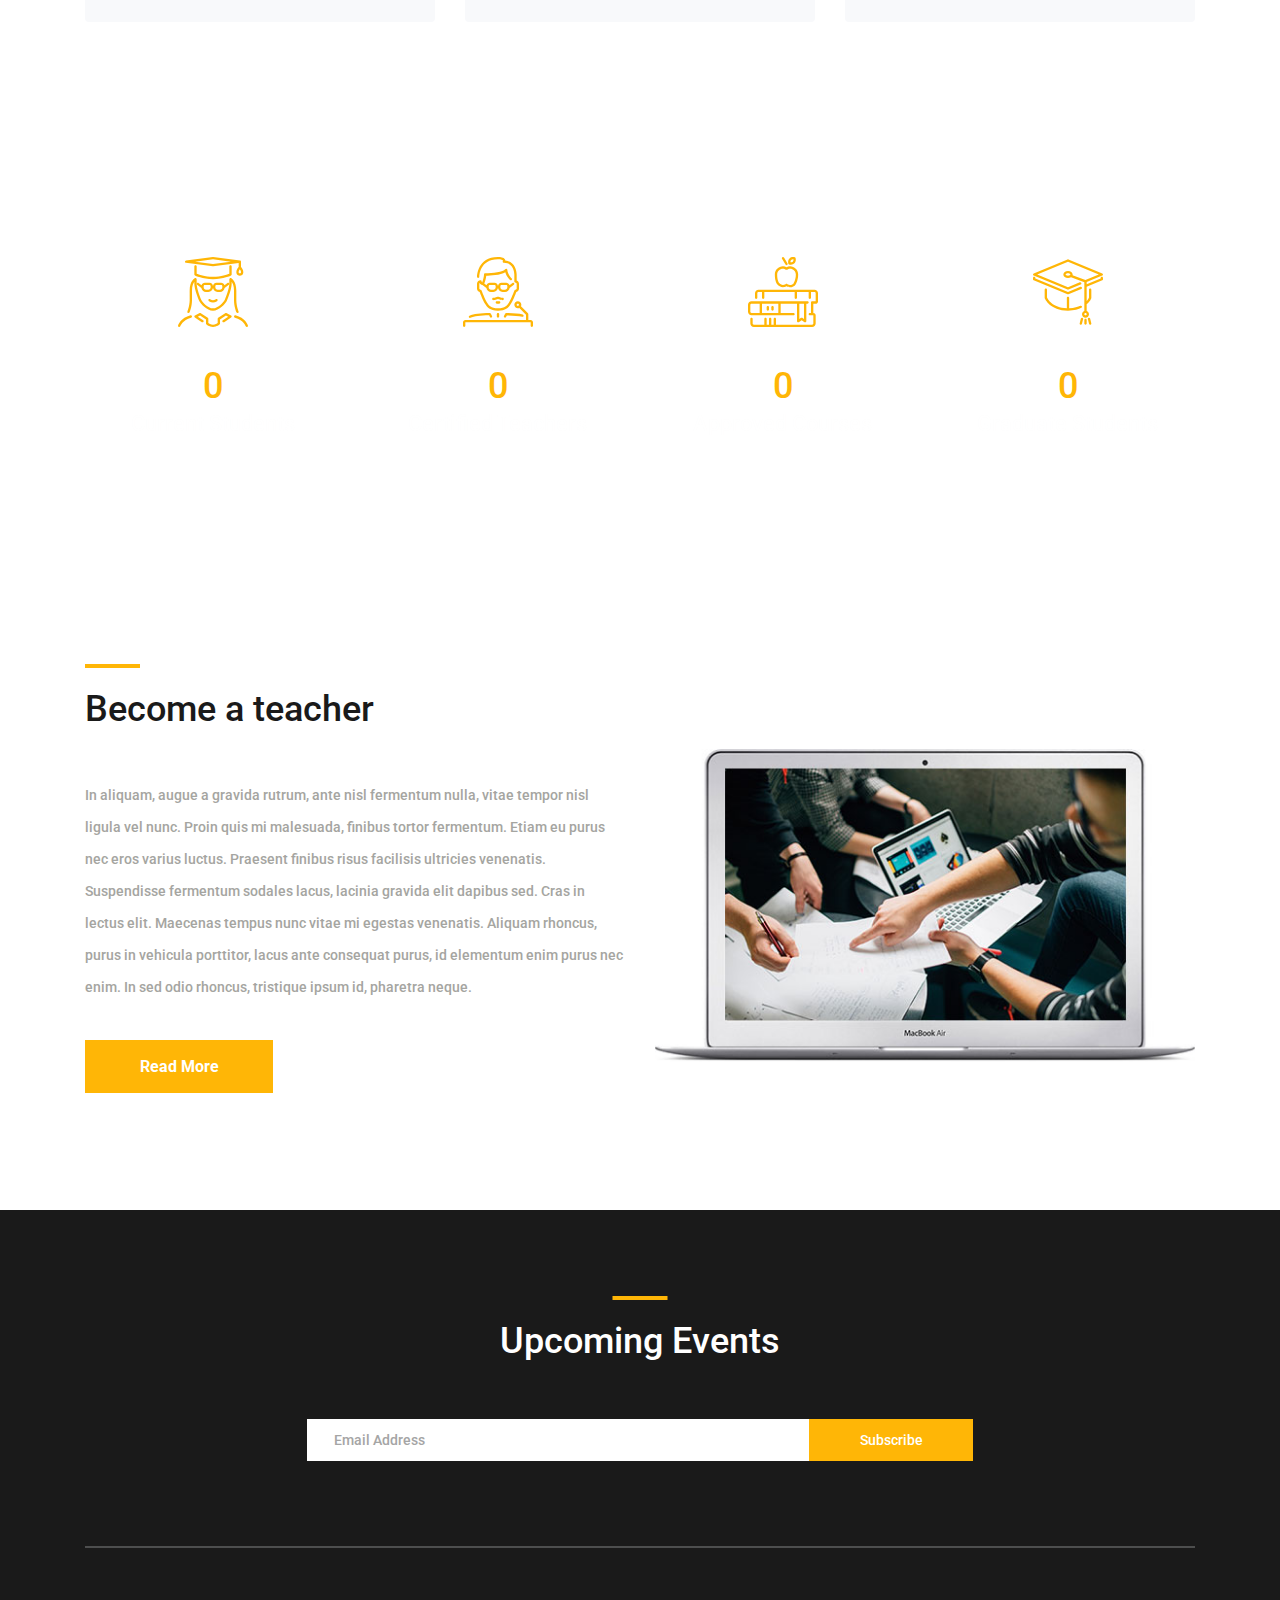
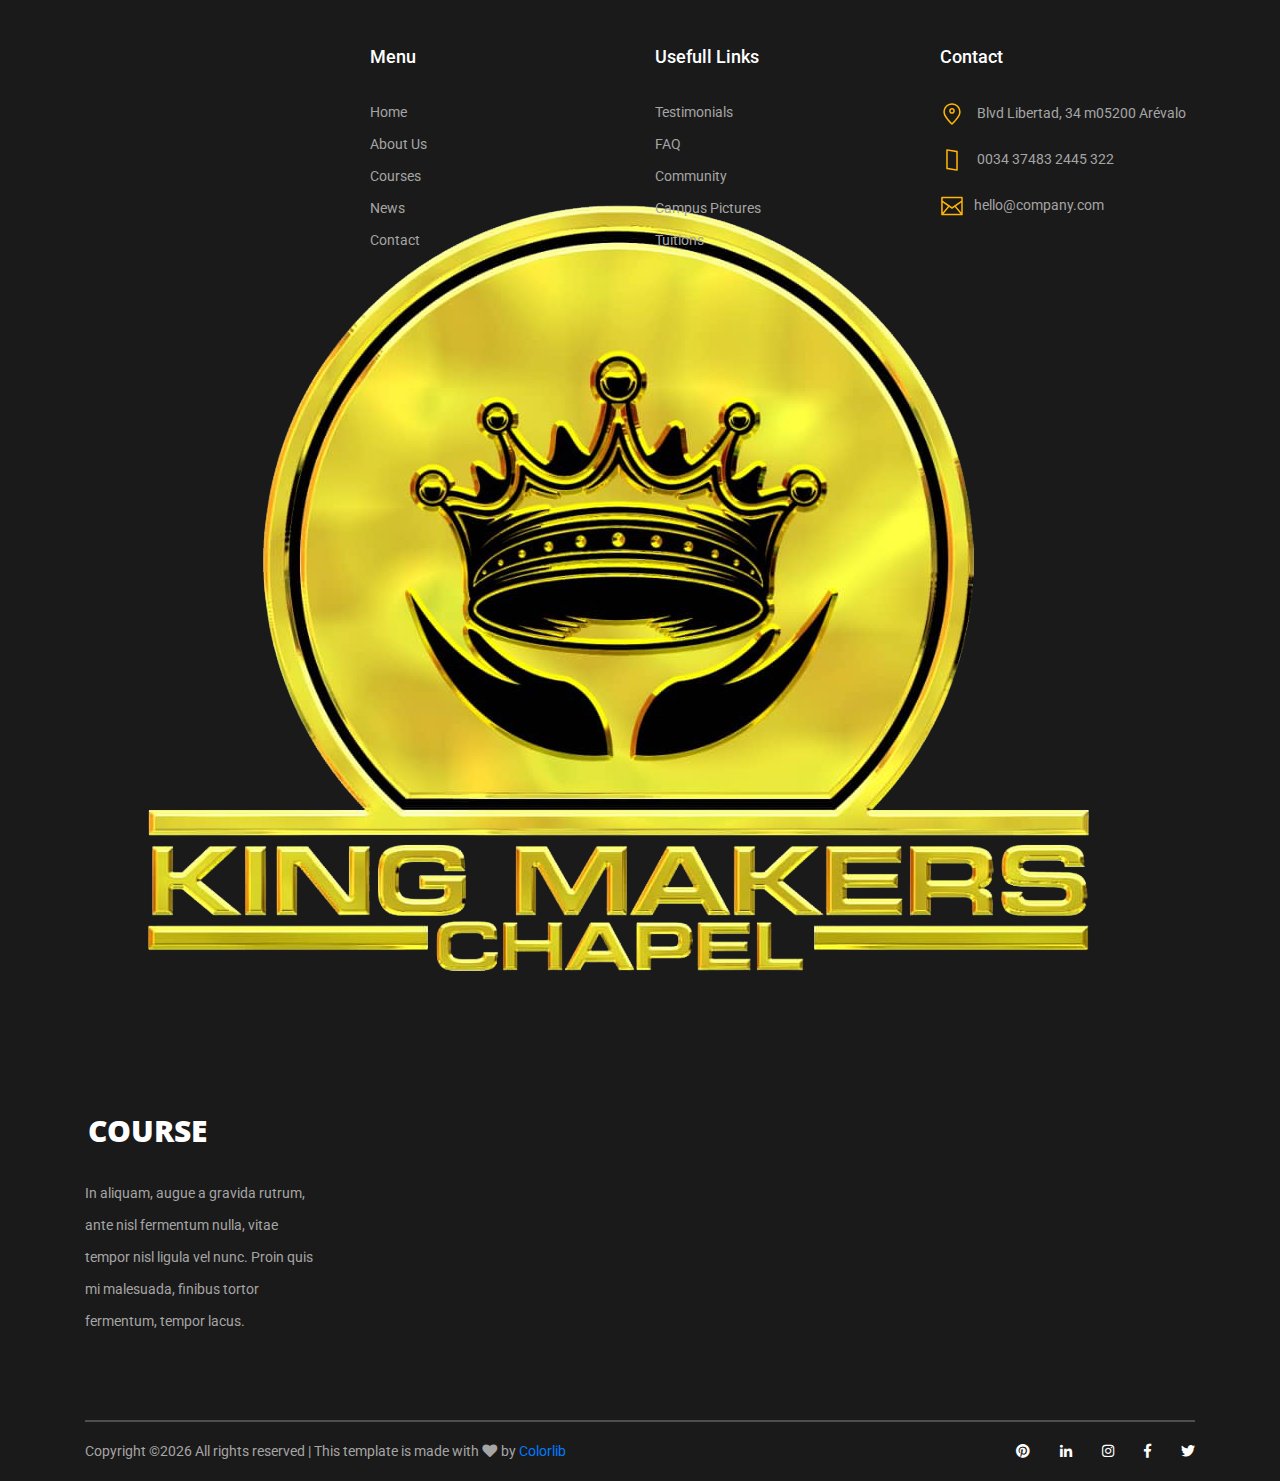
<file: teachers.html>
<!DOCTYPE html>
<html lang="en">
<head>
<title>Course - Teachers</title>
<meta charset="utf-8">
<meta http-equiv="X-UA-Compatible" content="IE=edge">
<meta name="description" content="Course Project">
<meta name="viewport" content="width=device-width, initial-scale=1">
<link rel="stylesheet" type="text/css" href="styles/bootstrap4/bootstrap.min.css">
<link href="plugins/fontawesome-free-5.0.1/css/fontawesome-all.css" rel="stylesheet" type="text/css">
<link rel="stylesheet" type="text/css" href="styles/teachers_styles.css">
<link rel="stylesheet" type="text/css" href="styles/teachers_responsive.css">
</head>
<body>

<div class="super_container">

	<!-- Header -->

	<header class="header d-flex flex-row">
		<div class="header_content d-flex flex-row align-items-center">
			<!-- Logo -->
			<div class="logo_container">
				<div class="logo">
					<img src="images/logo.png" alt="">
					<span>course</span>
				</div>
			</div>

			<!-- Main Navigation -->
			<nav class="main_nav_container">
				<div class="main_nav">
					<ul class="main_nav_list">
						<li class="main_nav_item"><a href="index.html">home</a></li>
						<li class="main_nav_item"><a href="about.html">about us</a></li>
						<li class="main_nav_item"><a href="courses.html">courses</a></li>
						<li class="main_nav_item"><a href="elements.html">elements</a></li>
						<li class="main_nav_item"><a href="news.html">news</a></li>
						<li class="main_nav_item"><a href="contact.html">contact</a></li>
					</ul>
				</div>
			</nav>
		</div>
		<div class="header_side d-flex flex-row justify-content-center align-items-center">
			<img src="images/phone-call.svg" alt="">
			<span>+43 4566 7788 2457</span>
		</div>

		<!-- Hamburger -->
		<div class="hamburger_container">
			<i class="fas fa-bars trans_200"></i>
		</div>

	</header>
	
	<!-- Menu -->
	<div class="menu_container menu_mm">

		<!-- Menu Close Button -->
		<div class="menu_close_container">
			<div class="menu_close"></div>
		</div>

		<!-- Menu Items -->
		<div class="menu_inner menu_mm">
			<div class="menu menu_mm">
				<ul class="menu_list menu_mm">
					<li class="menu_item menu_mm"><a href="index.html">Home</a></li>
					<li class="menu_item menu_mm"><a href="about.html">About us</a></li>
					<li class="menu_item menu_mm"><a href="courses.html">Courses</a></li>
					<li class="menu_item menu_mm"><a href="elements.html">Elements</a></li>
					<li class="menu_item menu_mm"><a href="news.html">News</a></li>
					<li class="menu_item menu_mm"><a href="contact.html">Contact</a></li>
				</ul>

				<!-- Menu Social -->
				
				<div class="menu_social_container menu_mm">
					<ul class="menu_social menu_mm">
						<li class="menu_social_item menu_mm"><a href="#"><i class="fab fa-pinterest"></i></a></li>
						<li class="menu_social_item menu_mm"><a href="#"><i class="fab fa-linkedin-in"></i></a></li>
						<li class="menu_social_item menu_mm"><a href="#"><i class="fab fa-instagram"></i></a></li>
						<li class="menu_social_item menu_mm"><a href="#"><i class="fab fa-facebook-f"></i></a></li>
						<li class="menu_social_item menu_mm"><a href="#"><i class="fab fa-twitter"></i></a></li>
					</ul>
				</div>

				<div class="menu_copyright menu_mm">Colorlib All rights reserved</div>
			</div>

		</div>

	</div>
	
	<!-- Home -->

	<div class="home">
		<div class="home_background_container prlx_parent">
			<div class="home_background prlx" style="background-image:url(images/teachers_background.jpg)"></div>
		</div>
		<div class="home_content">
			<h1>Teachers</h1>
		</div>
	</div>

	<!-- Teachers -->

	<div class="teachers page_section">
		<div class="container">
			<div class="row">
				
				<!-- Teacher -->
				<div class="col-lg-4 teacher">
					<div class="card">
						<div class="card_img">
							<div class="card_plus trans_200 text-center"><a href="#">+</a></div>
							<img class="card-img-top trans_200" src="images/teacher_1.jpg" alt="https://unsplash.com/@michaeldam">
						</div>
						<div class="card-body text-center">
							<div class="card-title"><a href="#">Maria Smith</a></div>
							<div class="card-text">Graphic Designer</div>
							<div class="teacher_social">
								<ul class="menu_social">
									<li class="menu_social_item"><a href="#"><i class="fab fa-pinterest"></i></a></li>
									<li class="menu_social_item"><a href="#"><i class="fab fa-linkedin-in"></i></a></li>
									<li class="menu_social_item"><a href="#"><i class="fab fa-instagram"></i></a></li>
									<li class="menu_social_item"><a href="#"><i class="fab fa-facebook-f"></i></a></li>
									<li class="menu_social_item"><a href="#"><i class="fab fa-twitter"></i></a></li>
								</ul>
							</div>
						</div>
					</div>
				</div>

				<!-- Teacher -->
				<div class="col-lg-4 teacher">
					<div class="card">
						<div class="card_img">
							<div class="card_plus trans_200 text-center"><a href="#">+</a></div>
							<img class="card-img-top trans_200" src="images/teacher_2.jpg" alt="https://unsplash.com/@jcpeacock">
						</div>
						<div class="card-body text-center">
							<div class="card-title"><a href="#">Christian Blue</a></div>
							<div class="card-text">Graphic Designer</div>
							<div class="teacher_social">
								<ul class="menu_social">
									<li class="menu_social_item"><a href="#"><i class="fab fa-pinterest"></i></a></li>
									<li class="menu_social_item"><a href="#"><i class="fab fa-linkedin-in"></i></a></li>
									<li class="menu_social_item"><a href="#"><i class="fab fa-instagram"></i></a></li>
									<li class="menu_social_item"><a href="#"><i class="fab fa-facebook-f"></i></a></li>
									<li class="menu_social_item"><a href="#"><i class="fab fa-twitter"></i></a></li>
								</ul>
							</div>
						</div>
					</div>
				</div>

				<!-- Teacher -->
				<div class="col-lg-4 teacher">
					<div class="card">
						<div class="card_img">
							<div class="card_plus trans_200 text-center"><a href="#">+</a></div>
							<img class="card-img-top trans_200" src="images/teacher_3.jpg" alt="https://unsplash.com/photos/n8jeOSxCRfQ">
						</div>
						<div class="card-body text-center">
							<div class="card-title"><a href="#">James Brown</a></div>
							<div class="card-text">Graphic Designer</div>
							<div class="teacher_social">
								<ul class="menu_social">
									<li class="menu_social_item"><a href="#"><i class="fab fa-pinterest"></i></a></li>
									<li class="menu_social_item"><a href="#"><i class="fab fa-linkedin-in"></i></a></li>
									<li class="menu_social_item"><a href="#"><i class="fab fa-instagram"></i></a></li>
									<li class="menu_social_item"><a href="#"><i class="fab fa-facebook-f"></i></a></li>
									<li class="menu_social_item"><a href="#"><i class="fab fa-twitter"></i></a></li>
								</ul>
							</div>
						</div>
					</div>
				</div>

				<!-- Teacher -->
				<div class="col-lg-4 teacher">
					<div class="card">
						<div class="card_img">
							<div class="card_plus trans_200 text-center"><a href="#">+</a></div>
							<img class="card-img-top trans_200" src="images/teacher_4.jpg" alt="https://unsplash.com/@seteales">
						</div>
						<div class="card-body text-center">
							<div class="card-title"><a href="#">Julie Denver</a></div>
							<div class="card-text">Graphic Designer</div>
							<div class="teacher_social">
								<ul class="menu_social">
									<li class="menu_social_item"><a href="#"><i class="fab fa-pinterest"></i></a></li>
									<li class="menu_social_item"><a href="#"><i class="fab fa-linkedin-in"></i></a></li>
									<li class="menu_social_item"><a href="#"><i class="fab fa-instagram"></i></a></li>
									<li class="menu_social_item"><a href="#"><i class="fab fa-facebook-f"></i></a></li>
									<li class="menu_social_item"><a href="#"><i class="fab fa-twitter"></i></a></li>
								</ul>
							</div>
						</div>
					</div>
				</div>

				<!-- Teacher -->
				<div class="col-lg-4 teacher">
					<div class="card">
						<div class="card_img">
							<div class="card_plus trans_200 text-center"><a href="#">+</a></div>
							<img class="card-img-top trans_200" src="images/teacher_5.jpg" alt="https://unsplash.com/@jaredsluyter">
						</div>
						<div class="card-body text-center">
							<div class="card-title"><a href="#">Julie Denver</a></div>
							<div class="card-text">Graphic Designer</div>
							<div class="teacher_social">
								<ul class="menu_social">
									<li class="menu_social_item"><a href="#"><i class="fab fa-pinterest"></i></a></li>
									<li class="menu_social_item"><a href="#"><i class="fab fa-linkedin-in"></i></a></li>
									<li class="menu_social_item"><a href="#"><i class="fab fa-instagram"></i></a></li>
									<li class="menu_social_item"><a href="#"><i class="fab fa-facebook-f"></i></a></li>
									<li class="menu_social_item"><a href="#"><i class="fab fa-twitter"></i></a></li>
								</ul>
							</div>
						</div>
					</div>
				</div>

				<!-- Teacher -->
				<div class="col-lg-4 teacher">
					<div class="card">
						<div class="card_img">
							<div class="card_plus trans_200 text-center"><a href="#">+</a></div>
							<img class="card-img-top trans_200" src="images/teacher_6.jpg" alt="https://unsplash.com/@mehdizadeh">
						</div>
						<div class="card-body text-center">
							<div class="card-title"><a href="#">Julie Denver</a></div>
							<div class="card-text">Graphic Designer</div>
							<div class="teacher_social">
								<ul class="menu_social">
									<li class="menu_social_item"><a href="#"><i class="fab fa-pinterest"></i></a></li>
									<li class="menu_social_item"><a href="#"><i class="fab fa-linkedin-in"></i></a></li>
									<li class="menu_social_item"><a href="#"><i class="fab fa-instagram"></i></a></li>
									<li class="menu_social_item"><a href="#"><i class="fab fa-facebook-f"></i></a></li>
									<li class="menu_social_item"><a href="#"><i class="fab fa-twitter"></i></a></li>
								</ul>
							</div>
						</div>
					</div>
				</div>

			</div>
		</div>
	</div>

	<!-- Milestones -->

	<div class="milestones">
		<div class="milestones_background" style="background-image:url(images/milestones_background.jpg)"></div>

		<div class="container">
			<div class="row">
				
				<!-- Milestone -->
				<div class="col-lg-3 milestone_col">
					<div class="milestone text-center">
						<div class="milestone_icon"><img src="images/milestone_1.svg" alt="https://www.flaticon.com/authors/zlatko-najdenovski"></div>
						<div class="milestone_counter" data-end-value="750">0</div>
						<div class="milestone_text">Current Students</div>
					</div>
				</div>

				<!-- Milestone -->
				<div class="col-lg-3 milestone_col">
					<div class="milestone text-center">
						<div class="milestone_icon"><img src="images/milestone_2.svg" alt="https://www.flaticon.com/authors/zlatko-najdenovski"></div>
						<div class="milestone_counter" data-end-value="120">0</div>
						<div class="milestone_text">Certified Teachers</div>
					</div>
				</div>

				<!-- Milestone -->
				<div class="col-lg-3 milestone_col">
					<div class="milestone text-center">
						<div class="milestone_icon"><img src="images/milestone_3.svg" alt="https://www.flaticon.com/authors/zlatko-najdenovski"></div>
						<div class="milestone_counter" data-end-value="39">0</div>
						<div class="milestone_text">Approved Courses</div>
					</div>
				</div>

				<!-- Milestone -->
				<div class="col-lg-3 milestone_col">
					<div class="milestone text-center">
						<div class="milestone_icon"><img src="images/milestone_4.svg" alt="https://www.flaticon.com/authors/zlatko-najdenovski"></div>
						<div class="milestone_counter" data-end-value="3500" data-sign-before="+">0</div>
						<div class="milestone_text">Graduate Students</div>
					</div>
				</div>

			</div>
		</div>
	</div>

	<!-- Become -->

	<div class="become">
		<div class="container">
			<div class="row row-eq-height">

				<div class="col-lg-6 order-2 order-lg-1">
					<div class="become_title">
						<h1>Become a teacher</h1>
					</div>
					<p class="become_text">In aliquam, augue a gravida rutrum, ante nisl fermentum nulla, vitae tempor nisl ligula vel nunc. Proin quis mi malesuada, finibus tortor fermentum. Etiam eu purus nec eros varius luctus. Praesent finibus risus facilisis ultricies venenatis. Suspendisse fermentum sodales lacus, lacinia gravida elit dapibus sed. Cras in lectus elit. Maecenas tempus nunc vitae mi egestas venenatis. Aliquam rhoncus, purus in vehicula porttitor, lacus ante consequat purus, id elementum enim purus nec enim. In sed odio rhoncus, tristique ipsum id, pharetra neque.</p>
					<div class="become_button text-center trans_200">
						<a href="#">Read More</a>
					</div>
				</div>

				<div class="col-lg-6 order-1 order-lg-2">
					<div class="become_image">
						<img src="images/become.jpg" alt="">
					</div>
				</div>
				
			</div>
		</div>
	</div>

	<!-- Footer -->

	<footer class="footer">
		<div class="container">
			
			<!-- Newsletter -->

			<div class="newsletter">
				<div class="row">
					<div class="col">
						<div class="section_title text-center">
							<h1>Upcoming Events</h1>
						</div>
					</div>
				</div>

				<div class="row">
					<div class="col text-center">
						<div class="newsletter_form_container mx-auto">
							<form action="post">
								<div class="newsletter_form d-flex flex-md-row flex-column flex-xs-column align-items-center justify-content-center">
									<input id="newsletter_email" class="newsletter_email" type="email" placeholder="Email Address" required="required" data-error="Valid email is required.">
									<button id="newsletter_submit" type="submit" class="newsletter_submit_btn trans_300" value="Submit">Subscribe</button>
								</div>
							</form>
						</div>
					</div>
				</div>

			</div>

			<!-- Footer Content -->

			<div class="footer_content">
				<div class="row">

					<!-- Footer Column - About -->
					<div class="col-lg-3 footer_col">

						<!-- Logo -->
						<div class="logo_container">
							<div class="logo">
								<img src="images/logo.png" alt="">
								<span>course</span>
							</div>
						</div>

						<p class="footer_about_text">In aliquam, augue a gravida rutrum, ante nisl fermentum nulla, vitae tempor nisl ligula vel nunc. Proin quis mi malesuada, finibus tortor fermentum, tempor lacus.</p>

					</div>

					<!-- Footer Column - Menu -->

					<div class="col-lg-3 footer_col">
						<div class="footer_column_title">Menu</div>
						<div class="footer_column_content">
							<ul>
								<li class="footer_list_item"><a href="index.html">Home</a></li>
								<li class="footer_list_item"><a href="about.html">About Us</a></li>
								<li class="footer_list_item"><a href="courses.html">Courses</a></li>
								<li class="footer_list_item"><a href="news.html">News</a></li>
								<li class="footer_list_item"><a href="contact.html">Contact</a></li>
							</ul>
						</div>
					</div>

					<!-- Footer Column - Usefull Links -->

					<div class="col-lg-3 footer_col">
						<div class="footer_column_title">Usefull Links</div>
						<div class="footer_column_content">
							<ul>
								<li class="footer_list_item"><a href="#">Testimonials</a></li>
								<li class="footer_list_item"><a href="#">FAQ</a></li>
								<li class="footer_list_item"><a href="#">Community</a></li>
								<li class="footer_list_item"><a href="#">Campus Pictures</a></li>
								<li class="footer_list_item"><a href="#">Tuitions</a></li>
							</ul>
						</div>
					</div>

					<!-- Footer Column - Contact -->

					<div class="col-lg-3 footer_col">
						<div class="footer_column_title">Contact</div>
						<div class="footer_column_content">
							<ul>
								<li class="footer_contact_item">
									<div class="footer_contact_icon">
										<img src="images/placeholder.svg" alt="https://www.flaticon.com/authors/lucy-g">
									</div>
									Blvd Libertad, 34 m05200 Arévalo
								</li>
								<li class="footer_contact_item">
									<div class="footer_contact_icon">
										<img src="images/smartphone.svg" alt="https://www.flaticon.com/authors/lucy-g">
									</div>
									0034 37483 2445 322
								</li>
								<li class="footer_contact_item">
									<div class="footer_contact_icon">
										<img src="images/envelope.svg" alt="https://www.flaticon.com/authors/lucy-g">
									</div>hello@company.com
								</li>
							</ul>
						</div>
					</div>

				</div>
			</div>

			<!-- Footer Copyright -->

			<div class="footer_bar d-flex flex-column flex-sm-row align-items-center">
				<div class="footer_copyright">
					<span><!-- Link back to Colorlib can't be removed. Template is licensed under CC BY 3.0. -->
Copyright &copy;<script>document.write(new Date().getFullYear());</script> All rights reserved | This template is made with <i class="fa fa-heart" aria-hidden="true"></i> by <a href="https://colorlib.com" target="_blank">Colorlib</a>
<!-- Link back to Colorlib can't be removed. Template is licensed under CC BY 3.0. --></span>
				</div>
				<div class="footer_social ml-sm-auto">
					<ul class="menu_social">
						<li class="menu_social_item"><a href="#"><i class="fab fa-pinterest"></i></a></li>
						<li class="menu_social_item"><a href="#"><i class="fab fa-linkedin-in"></i></a></li>
						<li class="menu_social_item"><a href="#"><i class="fab fa-instagram"></i></a></li>
						<li class="menu_social_item"><a href="#"><i class="fab fa-facebook-f"></i></a></li>
						<li class="menu_social_item"><a href="#"><i class="fab fa-twitter"></i></a></li>
					</ul>
				</div>
			</div>

		</div>
	</footer>

</div>

<script src="js/jquery-3.2.1.min.js"></script>
<script src="styles/bootstrap4/popper.js"></script>
<script src="styles/bootstrap4/bootstrap.min.js"></script>
<script src="plugins/greensock/TweenMax.min.js"></script>
<script src="plugins/greensock/TimelineMax.min.js"></script>
<script src="plugins/scrollmagic/ScrollMagic.min.js"></script>
<script src="plugins/greensock/animation.gsap.min.js"></script>
<script src="plugins/greensock/ScrollToPlugin.min.js"></script>
<script src="plugins/scrollTo/jquery.scrollTo.min.js"></script>
<script src="plugins/easing/easing.js"></script>
<script src="js/teachers_custom.js"></script>

</body>
</html>
</file>
<file: styles/main_styles.css>
@charset "utf-8";
/* CSS Document */

/******************************

COLOR PALETTE




[Table of Contents]

1. Fonts
2. Body and some general stuff
3. Header
	3.1 Logo
	3.2 Main Nav
	3.3 Header Side
	3.4 Hamburger
4. Menu
	4.1 Menu Social
	4.2 Menu copyright
5. Home
	5.1 Hero Slider
	5.2 Hero Slider Navigation
6. Hero Boxes
7. Page Section
8. Buttons
9. Popular
10. Register
11. Search
	11.1 Search Form
12. Services
13. Testimonials
14. Events
15. Footer
	15.1 Newsletter
	15.2 Footer Content
	15.3 Footer Copyright


******************************/

/***********
1. Fonts
***********/

@import url('https://fonts.googleapis.com/css?family=Open+Sans:400,600,700,800|Roboto:400,500,700');

/*********************************
2. Body and some general stuff
*********************************/

*
{
	margin: 0;
	padding: 0;
	-webkit-font-smoothing: antialiased;
	-webkit-text-shadow: rgba(0,0,0,.01) 0 0 1px;
	text-shadow: rgba(0,0,0,.01) 0 0 1px;
}
body
{
	font-family: 'Roboto', sans-serif;
	font-size: 14px;
	font-weight: 400;
	background: #FFFFFF;
	color: #a5a5a5;
}
div
{
	display: block;
	position: relative;
	-webkit-box-sizing: border-box;
    -moz-box-sizing: border-box;
    box-sizing: border-box;
}
ul
{
	list-style: none;
	margin-bottom: 0px;
}
p
{
	font-family: 'Roboto', sans-serif;
	font-size: 14px;
	line-height: 2.29;
	font-weight: 400;
	color: #a5a5a5;
	-webkit-font-smoothing: antialiased;
	-webkit-text-shadow: rgba(0,0,0,.01) 0 0 1px;
	text-shadow: rgba(0,0,0,.01) 0 0 1px;
}
p a
{
	display: inline;
	position: relative;
	color: inherit;
	border-bottom: solid 1px #ffa07f;
	-webkit-transition: all 200ms ease;
	-moz-transition: all 200ms ease;
	-ms-transition: all 200ms ease;
	-o-transition: all 200ms ease;
	transition: all 200ms ease;
}
a, a:hover, a:visited, a:active, a:link
{
	text-decoration: none;
	-webkit-font-smoothing: antialiased;
	-webkit-text-shadow: rgba(0,0,0,.01) 0 0 1px;
	text-shadow: rgba(0,0,0,.01) 0 0 1px;
}
p a:active
{
	position: relative;
	color: #FF6347;
}
p a:hover
{
	color: #FFFFFF;
	background: #ffa07f;
}
p a:hover::after
{
	opacity: 0.2;
}
::selection
{
	background: #FFD266;
	color: #C88E00;
}
p::selection
{
	background: #FFD266;
	color: #C88E00;
}
h1{font-size: 36px;}
h2{font-size: 22px;}
h3{font-size: 18px;}
h4{font-size: 14px;}
h5{font-size: 11px;}
h1, h2, h3, h4, h5, h6
{
	font-family: 'Roboto', sans-serif;
	-webkit-font-smoothing: antialiased;
	-webkit-text-shadow: rgba(0,0,0,.01) 0 0 1px;
	text-shadow: rgba(0,0,0,.01) 0 0 1px;
}
h1::selection, 
h2::selection, 
h3::selection, 
h4::selection, 
h5::selection, 
h6::selection
{
	
}
::-webkit-input-placeholder
{
	font-size: 14px !important;
	font-weight: 500 !important;
	color: #a5a5a5 !important;
}
:-moz-placeholder /* older Firefox*/
{
	font-size: 14px !important;
	font-weight: 500 !important;
	color: #a5a5a5 !important;
}
::-moz-placeholder /* Firefox 19+ */ 
{
	font-size: 14px !important;
	font-weight: 500 !important;
	color: #a5a5a5 !important;
} 
:-ms-input-placeholder
{ 
	font-size: 14px !important;
	font-weight: 500 !important;
	color: #a5a5a5 !important;
}
::input-placeholder
{
	font-size: 14px !important;
	font-weight: 500 !important;
	color: #a5a5a5 !important;
}
.form-control
{
	color: #db5246;
}
section
{
	display: block;
	position: relative;
	box-sizing: border-box;
}
.clear
{
	clear: both;
}
.clearfix::before, .clearfix::after
{
	content: "";
	display: table;
}
.clearfix::after
{
	clear: both;
}
.clearfix
{
	zoom: 1;
}
.float_left
{
	float: left;
}
.float_right
{
	float: right;
}
.trans_200
{
	-webkit-transition: all 200ms ease;
	-moz-transition: all 200ms ease;
	-ms-transition: all 200ms ease;
	-o-transition: all 200ms ease;
	transition: all 200ms ease;
}
.trans_300
{
	-webkit-transition: all 300ms ease;
	-moz-transition: all 300ms ease;
	-ms-transition: all 300ms ease;
	-o-transition: all 300ms ease;
	transition: all 300ms ease;
}
.trans_400
{
	-webkit-transition: all 400ms ease;
	-moz-transition: all 400ms ease;
	-ms-transition: all 400ms ease;
	-o-transition: all 400ms ease;
	transition: all 400ms ease;
}
.trans_500
{
	-webkit-transition: all 500ms ease;
	-moz-transition: all 500ms ease;
	-ms-transition: all 500ms ease;
	-o-transition: all 500ms ease;
	transition: all 500ms ease;
}
.fill_height
{
	height: 100%;
}
.super_container
{
	width: 100%;
	overflow: hidden;
}
.prlx_parent
{
	overflow: hidden;
}
.prlx
{
	height: 130% !important;
}
.nopadding
{
	padding: 0px !important;
}

/*********************************
3. Header
*********************************/

.header
{
	position: fixed;
	top: 45px;
	left: 50%;
	-webkit-transform: translateX(-50%);
	-moz-transform: translateX(-50%);
	-ms-transform: translateX(-50%);
	-o-transform: translateX(-50%);
	transform: translateX(-50%);
	width: 1318px;
	height: 104px;
	background: #FFFFFF;
	z-index: 10;
	-webkit-transition: all 200ms ease;
	-moz-transition: all 200ms ease;
	-ms-transition: all 200ms ease;
	-o-transition: all 200ms ease;
	transition: all 200ms ease;
}
.header.scrolled
{	
	top: 15px;
}
.header.scrolled .header_content::before
{
	box-shadow: 0px 20px 49px rgba(0,0,0,0.17);
}
.header_content
{
	width: calc(100% - 279px);
	height: 100%;
}
.header_content::before
{
	display: block;
	position: absolute;
	top: 0;
	left: 0;
	width: 100%;
	height: 100%;
	content: '';
	box-shadow: 0px 20px 49px rgba(0,0,0,0.67);
	z-index: -1;
}

/*********************************
3.1 Logo
*********************************/

.logo_container
{
	display: inline-block;
	padding-left: 40;
	width: 20%; 
	max-width: 200px;
	max-height: 100px;
}
.logo span
{
	font-family: 'Open Sans', sans-serif;
	font-size: 24px;
	font-weight: 900;
	color: #3a3a3a;
	vertical-align: middle;
	text-transform: uppercase;
	margin-left: 3.3px;
}

/*********************************
3.2 Main Nav
*********************************/

.main_nav_container
{
	display: inline-block;
	margin-left: auto;
	padding-right: 93px;
}
.main_nav
{
	margin-top: 7px;
}
.main_nav_item
{
	display: inline-block;
	margin-right: 40px;
}
.main_nav_item:last-child
{
	margin-right: 0px;
}
.main_nav_item a
{
	font-family: 'Open Sans', sans-serif;
	font-size: 14px;
	text-transform: uppercase;
	font-weight: 700;
	color: #3a3a3a;
	-webkit-transition: all 200ms ease;
	-moz-transition: all 200ms ease;
	-ms-transition: all 200ms ease;
	-o-transition: all 200ms ease;
	transition: all 200ms ease;
}
.main_nav_item a:hover
{
	color: #ffb606;
}

/*********************************
3.3 Header Side
*********************************/

.header_side
{
	width: 279px;
	height: 100%;
	background: #ffb606;
}
.header_side img
{
	width: 29px;
	height: 29px;
}
.header_side span
{
	display: block;
	position: relative;
	font-size: 18px;
	font-weight: 500;
	color: #FFFFFF;
	padding-left: 12px;
}

/*********************************
3.4 Hamburger
*********************************/

.hamburger_container
{
	position: absolute;
	top: 50%;
	-webkit-transform: translateY(-50%);
	-moz-transform: translateY(-50%);
	-ms-transform: translateY(-50%);
	-o-transform: translateY(-50%);
	transform: translateY(-50%);
	right: 20px;
	display: none;
	cursor: pointer;
}
.hamburger_container i
{
	font-size: 24px;
	padding: 10px;
	color: #3a3a3a;
}
.hamburger_container:hover i
{
	color: #ffb606;
}

/*********************************
4. Menu
*********************************/

.menu_container
{
	position: fixed;
	top: 0;
	right: -50vw;
	width: 50vw;
	height: 100vh;
	background: #FFFFFF;
	z-index: 12;
	-webkit-transition: all 0.6s ease;
	-moz-transition: all 0.6s ease;
	-ms-transition: all 0.6s ease;
	-o-transition: all 0.6s ease;
	transition: all 0.6s ease;
	visibility: hidden;
	opacity: 0;
}
.menu_container.active
{
	visibility: visible;
	opacity: 1;
	right: 0;
}
.menu
{
	position: absolute;
	top:150px;
	left: 0;
	padding-left: 15%;
}
.menu_list
{
	-webkit-transform: translateY(3.5rem);
	-moz-transform: translateY(3.5rem);
	-ms-transform: translateY(3.5rem);
	-o-transform: translateY(3.5rem);
	transform: translateY(3.5rem);
	-webkit-transition: all 200ms ease;
	-moz-transition: all 200ms ease;
	-ms-transition: all 200ms ease;
	-o-transition: all 200ms ease;
	transition: all 1000ms 600ms ease;
	opacity: 0;
}
.menu_container.active .menu_list
{
	-webkit-transform: translateY(0px);
	-moz-transform: translateY(0px);
	-ms-transform: translateY(0px);
	-o-transform: translateY(0px);
	transform: translateY(0px);
	opacity: 1;
}
.menu_item
{
	margin-bottom: 9px;
}
.menu_item a
{
	font-family: 'Open Sans', sans-serif;
	font-size: 36px;
	font-weight: 700;
	color: #3a3a3a;
	-webkit-transition: all 200ms ease;
	-moz-transition: all 200ms ease;
	-ms-transition: all 200ms ease;
	-o-transition: all 200ms ease;
	transition: all 200ms ease;
}
.menu_item a:hover
{
	color: #ffb606;
}
.menu_close_container
{
	position: absolute;
	top: 86px;
	right: 79px;
	width: 21px;
	height: 21px;
	cursor: pointer;
	-webkit-transform: rotate(45deg);
	-moz-transform: rotate(45deg);
	-ms-transform: rotate(45deg);
	-o-transform: rotate(45deg);
	transform: rotate(45deg);
}
.menu_close
{
	top: 9px;
	width: 21px;
	height: 3px;
	background: #3a3a3a;
	-webkit-transition: all 200ms ease;
	-moz-transition: all 200ms ease;
	-ms-transition: all 200ms ease;
	-o-transition: all 200ms ease;
	transition: all 200ms ease;
}
.menu_close::after
{
	display: block;
	position: absolute;
	top: -9px;
	left: 9px;
	content: '';
	width: 3px;
	height: 21px;
	background: #3a3a3a;
	-webkit-transition: all 200ms ease;
	-moz-transition: all 200ms ease;
	-ms-transition: all 200ms ease;
	-o-transition: all 200ms ease;
	transition: all 200ms ease;
}
.menu_close_container:hover .menu_close,
.menu_close_container:hover .menu_close::after
{
	background: #ffb606;
}

/*********************************
4.1 Menu Social
*********************************/

.menu_social_container
{
	margin-top: 100px;
	-webkit-transform: translateY(3.5rem);
	-moz-transform: translateY(3.5rem);
	-ms-transform: translateY(3.5rem);
	-o-transform: translateY(3.5rem);
	transform: translateY(3.5rem);
	-webkit-transition: all 1000ms 1000ms ease;
	-moz-transition: all 1000ms 1000ms ease;
	-ms-transition: all 1000ms 1000ms ease;
	-o-transition: all 1000ms 1000ms ease;
	transition: all 1000ms 1000ms ease;
	opacity: 0;
	padding-left: 4px;
}
.menu_social_item
{
	display: inline-block;
	margin-right: 30px;
}
.menu_social_item a i
{
	color: #3a3a3a;
}
.menu_social_item a i:hover
{
	color: #ffb606;
}
.menu_container.active .menu_social_container
{
	-webkit-transform: translateY(0px);
	-moz-transform: translateY(0px);
	-ms-transform: translateY(0px);
	-o-transform: translateY(0px);
	transform: translateY(0px);
	opacity: 1;
}

/*********************************
4.2 Menu copyright
*********************************/

.menu_copyright
{
	margin-top: 60px;
	-webkit-transform: translateY(3.5rem);
	-moz-transform: translateY(3.5rem);
	-ms-transform: translateY(3.5rem);
	-o-transform: translateY(3.5rem);
	transform: translateY(3.5rem);
	-webkit-transition: all 1000ms 1200ms ease;
	-moz-transition: all 1000ms 1200ms ease;
	-ms-transition: all 1000ms 1200ms ease;
	-o-transition: all 1000ms 1200ms ease;
	transition: all 1000ms 1200ms ease;
	opacity: 0;
	padding-left: 3px;
}
.menu_container.active .menu_copyright
{
	-webkit-transform: translateY(0px);
	-moz-transform: translateY(0px);
	-ms-transform: translateY(0px);
	-o-transform: translateY(0px);
	transform: translateY(0px);
	opacity: 1;
}

/*********************************
5. Home
*********************************/

.home
{
	width: 100%;
	height: 100vh;
}

/*********************************
5.1 Hero Slider
*********************************/

.hero_slider_container
{
	width: 100%;
	height: 100%;
}
.hero_slide
{
	width: 100%;
	height: 100%;
}
.hero_slide_background
{
	position: absolute;
	top: 0;
	left: 0;
	width: 100%;
	height: 100%;
	background-repeat: no-repeat;
	background-size: cover;
	background-position: center center;
}
.hero_slide_container
{
	width: 100%;
	height: 100vh;
}
.hero_slide_content
{
	max-width: 80%;
	-webkit-transform: translateY(30px);
	-moz-transform: translateY(30px);
	-ms-transform: translateY(30px);
	-o-transform: translateY(30px);
	transform: translateY(30px);
}
.hero_slide_content h1
{
	font-size: 72px;
	font-weight: 400;
	color: #FFFFFF;
}
.hero_slide_content h1 span
{
	background: #ffb606;
	padding-left: 13px;
	padding-right: 13px;
	margin-left: -12px;
	margin-right: -12px;
}
.animated
{
	-webkit-animation-duration : 1s !important;
	animation-duration : 1s !important;
	-webkit-animation-delay : 500ms;
	animation-delay : 500ms;
}
.animate-out
{
	-webkit-animation-delay : 0ms;
	animation-delay : 0ms;
}

/*********************************
5.2 Hero Slider Navigation
*********************************/

.hero_slider_nav
{
	display: -webkit-box;
	display: -moz-box;
	display: -ms-flexbox;
	display: -webkit-flex;
	display: flex;
	flex-direction: column;
	justify-content: center;
	align-items: center;
	position: absolute;
	top: 50%;
	-webkit-transform: translateY(-50%);
	-moz-transform: translateY(-50%);
	-ms-transform: translateY(-50%);
	-o-transform: translateY(-50%);
	transform: translateY(calc(-50% + 30px));
	width: 58px;
	height: 58px;
	background: #FFFFFF;
	z-index: 9;
	cursor: pointer;
}
.hero_slider_nav:hover
{
	background: #ffb606;
}
.hero_slider_nav:hover span
{
	color: #FFFFFF;
}
.hero_slider_nav span
{
	display: block;
	text-transform: uppercase;
	font-size: 12px;
	font-weight: 700;
	color: #121212;
	line-height: 1;
}
.hero_slider_left
{
	left: 4.32%;
}
.hero_slider_right
{
	right: 4.32%;
}

/*********************************
6. Hero Boxes
*********************************/

.hero_boxes
{
	width: 100%;
	height: 0px;
	z-index: 9;
	padding-top: 0px;
}
.hero_boxes_inner
{
	position: absolute;
	top: -212px;
	left: 0;
	width: 100%;
}
.hero_box
{
	width: 100%;
	height: 161px;
	background: #1a1a1a;
	padding-left: 50px;
	cursor: pointer;
}
.hero_box:hover
{
	background: #ffb606;
}
.hero_box img
{
	width: 62px;
	height: auto;
	margin-top: -6px;
}
.svg path
{
	fill: #ffb606;
}
.hero_box svg
{
	width: 62px;
	height: auto;
}
.hero_box:hover svg path
{
	fill: #FFFFFF;
}
.hero_box_content
{
	padding-left: 13px;
	padding-top: 11px;
	margin-top: -6px;
}
.hero_box_title
{
	font-size: 24px;
	font-weight: 500;
	color: #FFFFFF;
	margin-bottom: 7px;
}
.hero_box_link
{
	font-size: 12px;
	font-weight: 500;
	text-transform: uppercase;
	color: #FFFFFF;
	padding-left: 3px;
}
.hero_box_link:hover
{
	color: #1a1a1a;
}

/*********************************
7. Page Section
*********************************/

.page_section
{
	padding-top: 117px;
	padding-bottom: 117px;
}
.section_title
{

}
.section_title h1
{
	display: block;
	color: #1a1a1a;
	font-weight: 500;
	padding-top: 24px;
}
.section_title h1::before
{
	display: block;
	position: absolute;
	top: 0;
	left: 50%;
	-webkit-transform: translateX(-50%);
	-moz-transform: translateX(-50%);
	-ms-transform: translateX(-50%);
	-o-transform: translateX(-50%);
	transform: translateX(-50%);
	width: 55px;
	height: 4px;
	content: '';
	background: #ffb606;
}

/*********************************
8. Buttons
*********************************/

.button
{
	cursor: pointer;
}
.button:hover
{
	box-shadow: 0px 10px 20px rgba(0,0,0,0.2);
}
.button a
{
	font-size: 14px;
	line-height: 48px;
	font-weight: 700;
	text-transform: uppercase;
}
.button_1
{
	width: 202px;
	height: 48px;
}

/*********************************
9. Popular
*********************************/

.popular
{

}
.course_boxes
{
	margin-top: 68px;
}
.card
{
	display: block;
	background: #f8f9fb;
	border: none;
}
.card-img-top
{
	border-top-left-radius: 0px;
    border-top-right-radius: 0px;
}
.card-body
{
	padding-top: 0px;
	padding-bottom: 0px;
	padding-left: 15px;
	padding-right: 15px;
}
.card-title
{
	margin-top: 55px;
}
.card-title a
{
	font-size: 22px;
	font-weight: 500;
	color: #1a1a1a;
	line-height: 1.2;
}
.card-title a:hover
{
	color: #a5a5a5;
}
.card-text
{
	font-size: 14px;
	font-weight: 500;
	color: #a5a5a5;
	margin-top: -12px;
}
.price_box
{
	width: 100%;
	height: 67px;
	background: #eaebec;
	margin-top: 41px;
	padding-left: 35px;
}
.course_author_image
{
	width: 46px;
	height: 46px;
	border-radius: 50%;
	overflow: hidden;
}
.course_author_name
{
	font-size: 14px;
	font-weight: 500;
	color: #1a1a1a;
	padding-left: 20px;
	margin-top: 7px;
}
.course_author_name span
{
	color: #a5a5a5;
}
.course_price
{
	width: 67px;
	height: 67px;
	background: #ffb606;
	margin-left: auto;
}
.course_price span
{
	color: #FFFFFF;
	font-size: 18px;
	font-weight: 500;
	margin-top: 7px;
}

/*********************************
10. Register
*********************************/

.register
{
	width: 100%;
}
.register_section
{
	width: 100%;
	background: #ffb606;
	padding-top: 156px;
	padding-bottom: 161px;
}
.register_content
{
	width: 522px;
}
.register_title
{
	color: #FFFFFF;
	margin-bottom: 16px;
	line-height: 1.63;
}
.register_title:last-child
{
	margin-bottom: 0px;
}
.register_title	span
{
	color: #1a1a1a;
}
.register_text
{
	color: #FFFFFF;
	font-weight: 500;
	margin-top: 32px;
	padding-left: 25px;
	padding-right: 25px;
	margin-bottom: 0px;
}
.register_button
{
	background: #1a1a1a;
	margin-top: 65px;
}
.register_button a
{
	color: #FFFFFF;
}

/*********************************
11. Search
*********************************/

.search_section
{
	width: 100%;
	height: 100%;
	background: #ececec;
}
.search_content
{
	width: 522px;
}
.search_background
{
	position: absolute;
	top: 0;
	left: 0;
	width: 100%;
	height: 100%;
	background-repeat: no-repeat;
	background-position: center center;
	background-size: cover;
	opacity: 0.23;
}
.search_title
{
	color: #1a1a1a;
}

/*********************************
11.1 Search Form
*********************************/

.search_form
{
	margin-top: 57px;
}
.input_field
{
	width: 100%;
	height: 42px;
	background: #FFFFFF;
	box-sizing: border-box;
	border: solid 2px #FFFFFF;
	padding-left: 25px;
	margin-bottom: 24px;
}
input:last-of-type
{
	margin-bottom: 0px;
}
.input_field:focus
{
	outline: none !important;
	border: solid 2px #ffb606;
}
.search_submit_button
{
	width: 100%;
	height: 48px;
	background: #ffb606;
	color: #FFFFFF;
	font-size: 14px;
	text-transform: uppercase;
	font-weight: 700;
	margin-top: 28px;
	border: none;
	cursor: pointer;
}
.search_submit_button:hover
{
	box-shadow: 0px 10px 20px rgba(0,0,0,0.2);
}
.search_submit_button:focus
{
	outline: solid 2px #FFFFFF;
}

/*********************************
12. Services
*********************************/

.services
{
	padding-bottom: 76px;
}
.services_row
{
	margin-top: 65px;
}
.service_item
{
	margin-bottom: 41px;
}
.service_item h3
{
	font-family: 'Roboto', sans-serif;
	font-size: 22px;
	font-weight: 500;
	color: #1a1a1a;
	margin-bottom: 13px;
}
.service_item p
{
	font-size: 14px;
	font-weight: 500;
	color: #a5a5a5;
	max-width: 100%;
	margin-bottom: 0px;
}
.icon_container
{
	height: 41px;
	width: auto;
	margin-bottom: 30px;
}
.icon_container img
{
	height: 100%;
}

/*********************************
13. Testimonials
*********************************/

.testimonials
{
	width: 100%;
	background: #1a1a1a;
}
.testimonials_background_container
{
	position: absolute;
	top: 0;
	left: 0;
	width: 100%;
	height: 100%;
}
.testimonials_background
{
	width: 100%;
	height: 100%;
	background-repeat: no-repeat;
	background-size: cover;
	background-position: center center;
	opacity: 0.27;
}
.testimonials .section_title h1
{
	color: #FFFFFF;
}
.testimonials_slider_container
{
	padding-left: 30px;
	padding-right: 30px;
	margin-top: 56px;
}
.testimonials_item
{
	width: 100%;
	padding-bottom: 75px;
}
.quote
{
	font-size: 36px;
	color: #ffb606;
}
.testimonials_text
{
	color: #FFFFFF;
	margin-bottom: 0px;
}
.testimonial_user
{
	margin-top: 43px;
}
.testimonial_image
{
	width: 98px;
	height: 98px;
	border-radius: 50%;
	overflow: hidden;
}
.testimonial_image img
{
	width: 100%;
	height: auto;
}
.testimonial_name
{
	font-size: 16px;
	font-weight: 700;
	text-transform: uppercase;
	color: #f6af03;
	margin-top: 21px;
}
.testimonial_title
{
	font-size: 14px;
	font-weight: 500;
	color: #FFFFFF;
	margin-top: 6px;
}
.testimonials_slider .owl-dots
{
	display: -webkit-box !important;
	display: -moz-box !important;
	display: -ms-flexbox !important;
	display: -webkit-flex !important;
	display: flex !important;
	flex-direction: row !important;
	justify-content: center;
	align-items: center;
}
.testimonials_slider .owl-dot span
{
	width: 8px !important;
	height: 8px !important;
	border: solid 2px #FFFFFF;
	background: transparent !important;
}
.testimonials_slider .owl-dot.active span
{
	width: 16px !important;
	height: 16px !important;
	border: none;
	background: #ffb606 !important;
}

/*********************************
14. Events
*********************************/

.event_items
{
	margin-top: 68px;
}
.event_item
{
	margin-bottom: 56px;
}
.event_item:last-child
{
	margin-bottom: 0px;
}
.event_date
{
	width: 131px;
	height: 131px;
	border: solid 2px #ffb606;
	margin-bottom: 18px;
}
.event_day
{
	font-size: 48px;
	font-weight: 700;
	color: #ffb606;
	margin-bottom: 1px;
	line-height: 1;
}
.event_month
{
	font-size: 16px;
	font-weight: 700;
	color: #ffb606;
}
.event_name a
{
	font-size: 22px;
	font-weight: 500;
	color: #1a1a1a;
}
.event_name a:hover
{
	color: #ffb606;
}
.event_location
{
	font-size: 14px;
	font-weight: 500;
	color: #1a1a1a;
	margin-top: 2px;
}
.event_content p
{
	font-weight: 500;
	color: #a5a5a5;
	margin-top: 21px;
	margin-bottom: 13px;
}
.event_image
{

}
.event_image img
{
	width: 100%;
}

/*********************************
15. Footer
*********************************/

.footer
{
	width: 100%;
	padding-top: 86px;
	background: #1a1a1a;
}
.footer .section_title h1
{
	color: #FFFFFF;
}

/*********************************
15.1 Newsletter
*********************************/

.newsletter
{
	padding-bottom: 85px;
	border-bottom: solid 2px #4d4e4e;
}
.newsletter_form_container
{
	width: 60%;
	margin-top: 48px;
}
.newsletter_email
{
	width: calc(100% - 164px);
	height: 42px;
	border: none;
	padding-left: 27px;
	font-weight: 500;
	color: #1a1a1a;
}
.newsletter_email:focus
{
	outline: solid 2px #ffb606;
}
.newsletter_submit_btn
{
	width: 164px;
	height: 42px;
	border: none;
	background: #ffb606;
	color: #FFFFFF;
	font-size: 14px;
	font-weight: 500;
	cursor: pointer;
}
.newsletter_submit_btn:focus
{
	border: solid 2px #FFFFFF;
}

/*********************************
15.2 Footer Content
*********************************/

.footer_content 
{
	padding-top: 80px;
	padding-bottom: 83px;
	border-bottom: solid 2px #4d4e4e;
}
.footer_content .logo_container
{
	padding-left: 0px;
}
.footer_content .logo span
{
	color: #FFFFFF;
}
.footer_about_text
{
	margin-top: 24px;
	margin-bottom: 0px;
	padding-right: 20px;
}
.footer_column_title
{
	font-size: 18px;
	font-weight: 500;
	color: #FFFFFF;
	padding-top: 15px;
}
.footer_column_content
{
	margin-top: 32px;
}
.footer_list_item
{
	margin-bottom: 11px;
}
.footer_list_item a
{
	font-size: 14px;
	color: #a5a5a5;
	-webkit-transition: all 200ms ease;
	-moz-transition: all 200ms ease;
	-ms-transition: all 200ms ease;
	-o-transition: all 200ms ease;
	transition: all 200ms ease;
}
.footer_list_item a:hover
{
	color: #ffb606;
}
.footer_contact_item
{
	font-size: 14px;
	font-weight: 400;
	color: #a5a5a5;
	margin-bottom: 22px;
}
.footer_contact_item:last-child
{
	margin-bottom: 0px;
}
.footer_contact_icon
{
	display: inline-block;
	width: 24px;
	height: 24px;
	vertical-align: middle;
	margin-right: 10px;
}
.footer_contact_icon img
{
	width: 100%;
}

/*********************************
15.3 Footer Copyright
*********************************/

.footer_bar
{
	padding-top: 19px;
	padding-bottom: 19px;
}
.footer_social .menu_social_item a i
{
	color: #FFFFFF;
}
.footer_social .menu_social_item a i:hover
{
	color: #ffb606;
}
.footer_social .menu_social_item:last-child
{
	margin-right: 0px;
}
</file>
<file: styles/responsive.css>
@charset "utf-8";
/* CSS Document */

/******************************

[Table of Contents]

1. 1600px
2. 1440px
3. 1280px
4. 1199px
5. 1024px
6. 991px
7. 959px
8. 880px
9. 768px
10. 767px
11. 539px
12. 479px
13. 400px

******************************/

/************
1. 1600px
************/

@media only screen and (max-width: 1600px)
{
	
}

/************
2. 1440px
************/

@media only screen and (max-width: 1440px)
{
	
}

/************
3. 1380px
************/

@media only screen and (max-width: 1380px)
{
	.header
	{
		width: 1200px;
	}
	.header_content
	{
		width: calc(100% - 219px);
	}
	.main_nav_container
	{
		padding-right: 63px;
	}
	.header_side
	{
		width: 219px;
	}
	.header_side span
	{
		font-size: 14px;
	}
	.header_side img
	{
		width: 20px;
		height: 20px;
	}
}

/************
3. 1280px
************/

@media only screen and (max-width: 1280px)
{
	.header
	{
		width: 90%;
	}
	.header_content
	{
		width: 100%;
	}
	.header_side
	{
		display: none !important;
	}
	.main_nav_container
	{
		padding-right: 53px;
	}
	.hero_slide_content h1
	{
		font-size: 56px;
	}
	.card-title
	{
		font-size: 20px;
	}
	.register_content,
	.search_content
	{
		width: 442px;
	}
}

/************
4. 1199px
************/

@media only screen and (max-width: 1199px)
{
	.hero_box
	{
		padding-left: 20px;
	}
}

/************
4. 1100px
************/

@media only screen and (max-width: 1100px)
{
	
}

/************
5. 1024px
************/

@media only screen and (max-width: 1024px)
{
	.main_nav_item
	{
		margin-right: 33px;
	}
}

/************
6. 991px
************/

@media only screen and (max-width: 991px)
{
	.main_nav_container
	{
		display: none;
	}
	.logo_container
	{
		padding-left: 30px;
	}
	.hamburger_container
	{
		display: block;
	}
	.hero_slide_content h1
	{
		font-size: 48px;
	}
	.hero_boxes
	{
		width: 100%;
		height: auto;
		padding-top: 117px;
	}
	.hero_boxes_inner
	{
		position: relative;
		top: auto;
		left: auto;
	}
	.hero_box
	{
		padding-left: 50px;
	}
	.hero_box_col
	{
		margin-bottom: 30px;
	}
	.hero_box_col:last-child
	{
		margin-bottom: 0px;
	}
	.course_box
	{
		margin-bottom: 80px;
	}
	.course_box:last-child
	{
		margin-bottom: 0px;
	}
	.search_section
	{
		padding-top: 156px;
		padding-bottom: 161px;
	}
	.register_content,
	.search_content
	{
		width: 75%;
	}
	.testimonials_slider_container
	{
		padding-left: 0px;
		padding-right: 0px;
	}
	.event_date
	{
		margin-top: 30px;
	}
	.event_name
	{
		margin-top: 17px;
	}
	.event_content p
	{
		margin-bottom: 0px;
	}
	.newsletter_form_container
	{
		width: 90%;
	}
	.footer_col
	{
		margin-bottom: 30px;
	}
	.footer_col:last-child
	{
		margin-bottom: 0px;
	}
}

/************
7. 959px
************/

@media only screen and (max-width: 959px)
{
	
}

/************
8. 880px
************/

@media only screen and (max-width: 880px)
{
	
}

/************
9. 768px
************/

@media only screen and (max-width: 768px)
{
	
}

/************
10. 767px
************/

@media only screen and (max-width: 767px)
{
	.menu_container
	{
		right: -100vw;
		width: 100vw;
		height: 100vh;
	}
	.newsletter_email
	{
		width: 100%;
	}
	.newsletter_submit_btn
	{
		margin-top: 15px;
	}
}

/************
11. 575px
************/

@media only screen and (max-width: 575px)
{
	h1{font-size: 24px;}
	p{font-size:13px;}
	.header
	{
		height: 74px;
	}
	.logo_container
	{
		padding-left: 15px;
	}
	.logo img
	{
		width: 30px;
	}
	.logo span
	{
		font-size: 16px;
	}
	.hamburger_container
	{
		right: 5px;
	}
	.menu
	{
		top: 70px;
	}
	.menu_item
	{
		margin-bottom: 0px;
	}
	.menu_item a
	{
		font-size: 24px;
	}
	.menu_copyright
	{
		display: none;
	}
	.menu_social_container
	{
		margin-top: 50px;
	}
	.menu_close_container
	{
		right: 30px;
		top: 34px;
	}
	.hero_slider_nav
	{
		display: none;
	}
	.hero_slide_content
	{
		max-width: 100%;
		padding-left: 15px;
		padding-right: 15px;
	}
	.card-title
	{
		margin-top: 30px;
	}
	.card-title a
	{
		font-size: 20px;
	}
	.card-text
	{
		font-size: 13px;
	}
	.price_box
	{
		margin-top: 37px;
	}
	.register_section,
	.search_section
	{
		padding-top: 115px;
		padding-bottom: 120px;
	}
	.register_content,
	.search_content
	{
		width: 100%;
		padding-left: 15px;
		padding-right: 15px;
	}
	.register_text
	{
		margin-top: 25px;
	}
	.register_button
	{
		margin-top: 53px;
	}
	.testimonials_slider .owl-dots
	{
		display: none !important;
	}
	.testimonials_item
	{
		padding-bottom: 0px;
	}
	.event_date
	{
		width: 100px;
		height: 100px;
	}
	.event_day
	{
		font-size: 36px;
	}
	.event_month
	{
		font-size: 14px;
	}
	.event_name
	{
		margin-top: 5px;
	}
	.footer_bar
	{
		padding-top: 49px;
		padding-bottom: 52px;
	}
	.footer_social
	{
		margin-top: 20px;
	}
	.footer_copyright span
	{
		font-size: 13px;
	}
}

/************
11. 539px
************/

@media only screen and (max-width: 539px)
{
	
}

/************
12. 480px
************/

@media only screen and (max-width: 480px)
{
	
}

/************
13. 479px
************/

@media only screen and (max-width: 479px)
{
	.header
	{
		height: 60px;
		top: 15px;
	}
	.hero_slide_content h1
	{
		font-size: 28px;
	}
	.hero_slide_content h1 span
	{
		padding-left: 5px;
		padding-right: 5px;
		margin-left: 0px;
		margin-right: 0px;
	}
	.hero_boxes
	{
		padding-top: 80px;
	}
	.hero_box
	{
		padding-left: 15px;
		height: 120px;
	}
	.hero_box_content
	{
		padding-top: 6px;
	}
	.hero_box img
	{
		width: 45px;
	}
	.hero_box_title
	{
		font-size: 18px;
		margin-bottom: 3px;
	}
	.hero_box_link
	{
		font-size: 10px;
	}
}

/************
14. 400px
************/

@media only screen and (max-width: 400px)
{
	
}
</file>
<file: styles/courses_styles.css>
@charset "utf-8";
/* CSS Document */

/******************************

COLOR PALETTE




[Table of Contents]

1. Fonts
2. Body and some general stuff
3. Header
	3.1 Logo
	3.2 Main Nav
	3.3 Header Side
	3.4 Hamburger
4. Menu
	4.1 Menu Social
	4.2 Menu copyright
5. Home
7. Page Section
8. Buttons
9. Popular
10. Footer
	10.1 Newsletter
	10.2 Footer Content
	10.3 Footer Copyright


******************************/

/***********
1. Fonts
***********/

@import url('https://fonts.googleapis.com/css?family=Open+Sans:400,600,700,800|Roboto:400,500,700');

/*********************************
2. Body and some general stuff
*********************************/

*
{
	margin: 0;
	padding: 0;
	-webkit-font-smoothing: antialiased;
	-webkit-text-shadow: rgba(0,0,0,.01) 0 0 1px;
	text-shadow: rgba(0,0,0,.01) 0 0 1px;
}
body
{
	font-family: 'Roboto', sans-serif;
	font-size: 14px;
	font-weight: 400;
	background: #FFFFFF;
	color: #a5a5a5;
}
div
{
	display: block;
	position: relative;
	-webkit-box-sizing: border-box;
    -moz-box-sizing: border-box;
    box-sizing: border-box;
}
ul
{
	list-style: none;
	margin-bottom: 0px;
}
p
{
	font-family: 'Roboto', sans-serif;
	font-size: 14px;
	line-height: 2.29;
	font-weight: 400;
	color: #a5a5a5;
	-webkit-font-smoothing: antialiased;
	-webkit-text-shadow: rgba(0,0,0,.01) 0 0 1px;
	text-shadow: rgba(0,0,0,.01) 0 0 1px;
}
p a
{
	display: inline;
	position: relative;
	color: inherit;
	border-bottom: solid 1px #ffa07f;
	-webkit-transition: all 200ms ease;
	-moz-transition: all 200ms ease;
	-ms-transition: all 200ms ease;
	-o-transition: all 200ms ease;
	transition: all 200ms ease;
}
a, a:hover, a:visited, a:active, a:link
{
	text-decoration: none;
	-webkit-font-smoothing: antialiased;
	-webkit-text-shadow: rgba(0,0,0,.01) 0 0 1px;
	text-shadow: rgba(0,0,0,.01) 0 0 1px;
}
p a:active
{
	position: relative;
	color: #FF6347;
}
p a:hover
{
	color: #FFFFFF;
	background: #ffa07f;
}
p a:hover::after
{
	opacity: 0.2;
}
::selection
{
	background: #FFD266;
	color: #C88E00;
}
p::selection
{
	background: #FFD266;
	color: #C88E00;
}
h1{font-size: 36px;}
h2{font-size: 22px;}
h3{font-size: 18px;}
h4{font-size: 14px;}
h5{font-size: 11px;}
h1, h2, h3, h4, h5, h6
{
	font-family: 'Roboto', sans-serif;
	-webkit-font-smoothing: antialiased;
	-webkit-text-shadow: rgba(0,0,0,.01) 0 0 1px;
	text-shadow: rgba(0,0,0,.01) 0 0 1px;
}
h1::selection, 
h2::selection, 
h3::selection, 
h4::selection, 
h5::selection, 
h6::selection
{
	
}
::-webkit-input-placeholder
{
	font-size: 14px !important;
	font-weight: 500 !important;
	color: #a5a5a5 !important;
}
:-moz-placeholder /* older Firefox*/
{
	font-size: 14px !important;
	font-weight: 500 !important;
	color: #a5a5a5 !important;
}
::-moz-placeholder /* Firefox 19+ */ 
{
	font-size: 14px !important;
	font-weight: 500 !important;
	color: #a5a5a5 !important;
} 
:-ms-input-placeholder
{ 
	font-size: 14px !important;
	font-weight: 500 !important;
	color: #a5a5a5 !important;
}
::input-placeholder
{
	font-size: 14px !important;
	font-weight: 500 !important;
	color: #a5a5a5 !important;
}
.form-control
{
	color: #db5246;
}
section
{
	display: block;
	position: relative;
	box-sizing: border-box;
}
.clear
{
	clear: both;
}
.clearfix::before, .clearfix::after
{
	content: "";
	display: table;
}
.clearfix::after
{
	clear: both;
}
.clearfix
{
	zoom: 1;
}
.float_left
{
	float: left;
}
.float_right
{
	float: right;
}
.trans_200
{
	-webkit-transition: all 200ms ease;
	-moz-transition: all 200ms ease;
	-ms-transition: all 200ms ease;
	-o-transition: all 200ms ease;
	transition: all 200ms ease;
}
.trans_300
{
	-webkit-transition: all 300ms ease;
	-moz-transition: all 300ms ease;
	-ms-transition: all 300ms ease;
	-o-transition: all 300ms ease;
	transition: all 300ms ease;
}
.trans_400
{
	-webkit-transition: all 400ms ease;
	-moz-transition: all 400ms ease;
	-ms-transition: all 400ms ease;
	-o-transition: all 400ms ease;
	transition: all 400ms ease;
}
.trans_500
{
	-webkit-transition: all 500ms ease;
	-moz-transition: all 500ms ease;
	-ms-transition: all 500ms ease;
	-o-transition: all 500ms ease;
	transition: all 500ms ease;
}
.fill_height
{
	height: 100%;
}
.super_container
{
	width: 100%;
	overflow: hidden;
}
.prlx_parent
{
	overflow: hidden;
}
.prlx
{
	height: 130% !important;
}
.nopadding
{
	padding: 0px !important;
}

/*********************************
3. Header
*********************************/

.header
{
	position: fixed;
	top: 45px;
	left: 50%;
	-webkit-transform: translateX(-50%);
	-moz-transform: translateX(-50%);
	-ms-transform: translateX(-50%);
	-o-transform: translateX(-50%);
	transform: translateX(-50%);
	width: 1318px;
	height: 104px;
	background: #FFFFFF;
	z-index: 10;
	-webkit-transition: all 200ms ease;
	-moz-transition: all 200ms ease;
	-ms-transition: all 200ms ease;
	-o-transition: all 200ms ease;
	transition: all 200ms ease;
}
.header.scrolled
{	
	top: 15px;
}
.header.scrolled .header_content::before
{
	box-shadow: 0px 20px 49px rgba(0,0,0,0.17);
}
.header_content
{
	width: calc(100% - 279px);
	height: 100%;
}
.header_content::before
{
	display: block;
	position: absolute;
	top: 0;
	left: 0;
	width: 100%;
	height: 100%;
	content: '';
	box-shadow: 0px 20px 49px rgba(0,0,0,0.67);
	z-index: -1;
}

/*********************************
3.1 Logo
*********************************/

.logo_container
{
	display: inline-block;
	padding-left: 76px;
}
.logo span
{
	font-family: 'Open Sans', sans-serif;
	font-size: 30px;
	font-weight: 900;
	color: #3a3a3a;
	vertical-align: middle;
	text-transform: uppercase;
	margin-left: 3px;
}

/*********************************
3.2 Main Nav
*********************************/

.main_nav_container
{
	display: inline-block;
	margin-left: auto;
	padding-right: 93px;
}
.main_nav
{
	margin-top: 7px;
}
.main_nav_item
{
	display: inline-block;
	margin-right: 40px;
}
.main_nav_item:last-child
{
	margin-right: 0px;
}
.main_nav_item a
{
	font-family: 'Open Sans', sans-serif;
	font-size: 14px;
	text-transform: uppercase;
	font-weight: 700;
	color: #3a3a3a;
	-webkit-transition: all 200ms ease;
	-moz-transition: all 200ms ease;
	-ms-transition: all 200ms ease;
	-o-transition: all 200ms ease;
	transition: all 200ms ease;
}
.main_nav_item a:hover
{
	color: #ffb606;
}

/*********************************
3.3 Header Side
*********************************/

.header_side
{
	width: 279px;
	height: 100%;
	background: #ffb606;
}
.header_side img
{
	width: 29px;
	height: 29px;
}
.header_side span
{
	display: block;
	position: relative;
	font-size: 18px;
	font-weight: 500;
	color: #FFFFFF;
	padding-left: 12px;
}

/*********************************
3.4 Hamburger
*********************************/

.hamburger_container
{
	position: absolute;
	top: 50%;
	-webkit-transform: translateY(-50%);
	-moz-transform: translateY(-50%);
	-ms-transform: translateY(-50%);
	-o-transform: translateY(-50%);
	transform: translateY(-50%);
	right: 20px;
	display: none;
	cursor: pointer;
}
.hamburger_container i
{
	font-size: 24px;
	padding: 10px;
	color: #3a3a3a;
}
.hamburger_container:hover i
{
	color: #ffb606;
}

/*********************************
4. Menu
*********************************/

.menu_container
{
	position: fixed;
	top: 0;
	right: -50vw;
	width: 50vw;
	height: 100vh;
	background: #FFFFFF;
	z-index: 12;
	-webkit-transition: all 0.6s ease;
	-moz-transition: all 0.6s ease;
	-ms-transition: all 0.6s ease;
	-o-transition: all 0.6s ease;
	transition: all 0.6s ease;
	visibility: hidden;
	opacity: 0;
}
.menu_container.active
{
	visibility: visible;
	opacity: 1;
	right: 0;
}
.menu
{
	position: absolute;
	top:150px;
	left: 0;
	padding-left: 15%;
}
.menu_list
{
	-webkit-transform: translateY(3.5rem);
	-moz-transform: translateY(3.5rem);
	-ms-transform: translateY(3.5rem);
	-o-transform: translateY(3.5rem);
	transform: translateY(3.5rem);
	-webkit-transition: all 200ms ease;
	-moz-transition: all 200ms ease;
	-ms-transition: all 200ms ease;
	-o-transition: all 200ms ease;
	transition: all 1000ms 600ms ease;
	opacity: 0;
}
.menu_container.active .menu_list
{
	-webkit-transform: translateY(0px);
	-moz-transform: translateY(0px);
	-ms-transform: translateY(0px);
	-o-transform: translateY(0px);
	transform: translateY(0px);
	opacity: 1;
}
.menu_item
{
	margin-bottom: 9px;
}
.menu_item a
{
	font-family: 'Open Sans', sans-serif;
	font-size: 36px;
	font-weight: 700;
	color: #3a3a3a;
	-webkit-transition: all 200ms ease;
	-moz-transition: all 200ms ease;
	-ms-transition: all 200ms ease;
	-o-transition: all 200ms ease;
	transition: all 200ms ease;
}
.menu_item a:hover
{
	color: #ffb606;
}
.menu_close_container
{
	position: absolute;
	top: 86px;
	right: 79px;
	width: 21px;
	height: 21px;
	cursor: pointer;
	-webkit-transform: rotate(45deg);
	-moz-transform: rotate(45deg);
	-ms-transform: rotate(45deg);
	-o-transform: rotate(45deg);
	transform: rotate(45deg);
}
.menu_close
{
	top: 9px;
	width: 21px;
	height: 3px;
	background: #3a3a3a;
	-webkit-transition: all 200ms ease;
	-moz-transition: all 200ms ease;
	-ms-transition: all 200ms ease;
	-o-transition: all 200ms ease;
	transition: all 200ms ease;
}
.menu_close::after
{
	display: block;
	position: absolute;
	top: -9px;
	left: 9px;
	content: '';
	width: 3px;
	height: 21px;
	background: #3a3a3a;
	-webkit-transition: all 200ms ease;
	-moz-transition: all 200ms ease;
	-ms-transition: all 200ms ease;
	-o-transition: all 200ms ease;
	transition: all 200ms ease;
}
.menu_close_container:hover .menu_close,
.menu_close_container:hover .menu_close::after
{
	background: #ffb606;
}

/*********************************
4.1 Menu Social
*********************************/

.menu_social_container
{
	margin-top: 100px;
	-webkit-transform: translateY(3.5rem);
	-moz-transform: translateY(3.5rem);
	-ms-transform: translateY(3.5rem);
	-o-transform: translateY(3.5rem);
	transform: translateY(3.5rem);
	-webkit-transition: all 1000ms 1000ms ease;
	-moz-transition: all 1000ms 1000ms ease;
	-ms-transition: all 1000ms 1000ms ease;
	-o-transition: all 1000ms 1000ms ease;
	transition: all 1000ms 1000ms ease;
	opacity: 0;
	padding-left: 4px;
}
.menu_social_item
{
	display: inline-block;
	margin-right: 30px;
}
.menu_social_item a i
{
	color: #3a3a3a;
}
.menu_social_item a i:hover
{
	color: #ffb606;
}
.menu_container.active .menu_social_container
{
	-webkit-transform: translateY(0px);
	-moz-transform: translateY(0px);
	-ms-transform: translateY(0px);
	-o-transform: translateY(0px);
	transform: translateY(0px);
	opacity: 1;
}

/*********************************
4.2 Menu copyright
*********************************/

.menu_copyright
{
	margin-top: 60px;
	-webkit-transform: translateY(3.5rem);
	-moz-transform: translateY(3.5rem);
	-ms-transform: translateY(3.5rem);
	-o-transform: translateY(3.5rem);
	transform: translateY(3.5rem);
	-webkit-transition: all 1000ms 1200ms ease;
	-moz-transition: all 1000ms 1200ms ease;
	-ms-transition: all 1000ms 1200ms ease;
	-o-transition: all 1000ms 1200ms ease;
	transition: all 1000ms 1200ms ease;
	opacity: 0;
	padding-left: 3px;
}
.menu_container.active .menu_copyright
{
	-webkit-transform: translateY(0px);
	-moz-transform: translateY(0px);
	-ms-transform: translateY(0px);
	-o-transform: translateY(0px);
	transform: translateY(0px);
	opacity: 1;
}

/*********************************
5. Home
*********************************/

.home
{
	width: 100%;
	height: 447px;
}
.home_background_container
{
	position: absolute;
	top: 0;
	left: 0;
	width: 100%;
	height: 100%;
}
.home_background
{
	width: 100%;
	height: 100%;
	background-repeat: no-repeat;
	background-size: cover;
	background-position: center center;
}
.home_content
{
	position: absolute;
	left: 50%;
	bottom: 109px;
	-webkit-transform: translateX(-50%);
	-moz-transform: translateX(-50%);
	-ms-transform: translateX(-50%);
	-o-transform: translateX(-50%);
	transform: translateX(-50%);
	background: #ffb606;
	padding-top: 24px;
	padding-bottom: 18px;
	padding-left: 39px;
	padding-right: 42px;
}
.home_content h1
{
	font-size: 72px;
	font-weight: 400;
	color: #FFFFFF;
	line-height: 0.5;
}

/*********************************
5.1 Hero Slider
*********************************/



/*********************************
7. Page Section
*********************************/

.page_section
{
	padding-top: 117px;
	padding-bottom: 117px;
}
.section_title
{

}
.section_title h1
{
	display: block;
	color: #1a1a1a;
	font-weight: 500;
	padding-top: 24px;
}
.section_title h1::before
{
	display: block;
	position: absolute;
	top: 0;
	left: 50%;
	-webkit-transform: translateX(-50%);
	-moz-transform: translateX(-50%);
	-ms-transform: translateX(-50%);
	-o-transform: translateX(-50%);
	transform: translateX(-50%);
	width: 55px;
	height: 4px;
	content: '';
	background: #ffb606;
}

/*********************************
8. Buttons
*********************************/

.button
{
	cursor: pointer;
}
.button:hover
{
	box-shadow: 0px 10px 20px rgba(0,0,0,0.2);
}
.button a
{
	font-size: 14px;
	line-height: 48px;
	font-weight: 700;
	text-transform: uppercase;
}
.button_1
{
	width: 202px;
	height: 48px;
}

/*********************************
9. Popular
*********************************/

.popular
{

}
.course_boxes
{
	margin-top: 68px;
}
.course_box
{
	margin-bottom: 108px;
}
.course_box:nth-last-child(-n+3)
{
	margin-bottom: 0px;
}
.card
{
	display: block;
	background: #f8f9fb;
	border: none;
}
.card-img-top
{
	border-top-left-radius: 0px;
    border-top-right-radius: 0px;
}
.card-body
{
	padding-top: 0px;
	padding-bottom: 0px;
	padding-left: 15px;
	padding-right: 15px;
}
.card-title
{
	margin-top: 55px;
}
.card-title a
{
	font-size: 22px;
	font-weight: 500;
	color: #1a1a1a;
	line-height: 1.2;
}
.card-title a:hover
{
	color: #a5a5a5;
}
.card-text
{
	font-size: 14px;
	font-weight: 500;
	color: #a5a5a5;
	margin-top: -12px;
}
.price_box
{
	width: 100%;
	height: 67px;
	background: #eaebec;
	margin-top: 41px;
	padding-left: 35px;
}
.course_author_image
{
	width: 46px;
	height: 46px;
	border-radius: 50%;
	overflow: hidden;
}
.course_author_name
{
	font-size: 14px;
	font-weight: 500;
	color: #1a1a1a;
	padding-left: 20px;
	margin-top: 7px;
}
.course_author_name span
{
	color: #a5a5a5;
}
.course_price
{
	width: 67px;
	height: 67px;
	background: #ffb606;
	margin-left: auto;
}
.course_price span
{
	color: #FFFFFF;
	font-size: 18px;
	font-weight: 500;
	margin-top: 7px;
}

/*********************************
10. Footer
*********************************/

.footer
{
	width: 100%;
	padding-top: 86px;
	background: #1a1a1a;
}
.footer .section_title h1
{
	color: #FFFFFF;
}

/*********************************
10.1 Newsletter
*********************************/

.newsletter
{
	padding-bottom: 85px;
	border-bottom: solid 2px #4d4e4e;
}
.newsletter_form_container
{
	width: 60%;
	margin-top: 48px;
}
.newsletter_email
{
	width: calc(100% - 164px);
	height: 42px;
	border: none;
	padding-left: 27px;
	font-weight: 500;
	color: #1a1a1a;
}
.newsletter_email:focus
{
	outline: solid 2px #ffb606;
}
.newsletter_submit_btn
{
	width: 164px;
	height: 42px;
	border: none;
	background: #ffb606;
	color: #FFFFFF;
	font-size: 14px;
	font-weight: 500;
	cursor: pointer;
}
.newsletter_submit_btn:focus
{
	border: solid 2px #FFFFFF;
}

/*********************************
10.2 Footer Content
*********************************/

.footer_content 
{
	padding-top: 80px;
	padding-bottom: 83px;
	border-bottom: solid 2px #4d4e4e;
}
.footer_content .logo_container
{
	padding-left: 0px;
}
.footer_content .logo span
{
	color: #FFFFFF;
}
.footer_about_text
{
	margin-top: 24px;
	margin-bottom: 0px;
	padding-right: 20px;
}
.footer_column_title
{
	font-size: 18px;
	font-weight: 500;
	color: #FFFFFF;
	padding-top: 15px;
}
.footer_column_content
{
	margin-top: 32px;
}
.footer_list_item
{
	margin-bottom: 11px;
}
.footer_list_item a
{
	font-size: 14px;
	color: #a5a5a5;
	-webkit-transition: all 200ms ease;
	-moz-transition: all 200ms ease;
	-ms-transition: all 200ms ease;
	-o-transition: all 200ms ease;
	transition: all 200ms ease;
}
.footer_list_item a:hover
{
	color: #ffb606;
}
.footer_contact_item
{
	font-size: 14px;
	font-weight: 400;
	color: #a5a5a5;
	margin-bottom: 22px;
}
.footer_contact_item:last-child
{
	margin-bottom: 0px;
}
.footer_contact_icon
{
	display: inline-block;
	width: 24px;
	height: 24px;
	vertical-align: middle;
	margin-right: 10px;
}
.footer_contact_icon img
{
	width: 100%;
}

/*********************************
10.3 Footer Copyright
*********************************/

.footer_bar
{
	padding-top: 19px;
	padding-bottom: 19px;
}
.footer_social .menu_social_item a i
{
	color: #FFFFFF;
}
.footer_social .menu_social_item a i:hover
{
	color: #ffb606;
}
.footer_social .menu_social_item:last-child
{
	margin-right: 0px;
}
</file>
<file: styles/courses_responsive.css>
@charset "utf-8";
/* CSS Document */

/******************************

[Table of Contents]

1. 1600px
2. 1440px
3. 1280px
4. 1199px
5. 1024px
6. 991px
7. 959px
8. 880px
9. 768px
10. 767px
11. 539px
12. 479px
13. 400px

******************************/

/************
1. 1600px
************/

@media only screen and (max-width: 1600px)
{
	
}

/************
2. 1440px
************/

@media only screen and (max-width: 1440px)
{
	
}

/************
3. 1380px
************/

@media only screen and (max-width: 1380px)
{
	.header
	{
		width: 1200px;
	}
	.header_content
	{
		width: calc(100% - 219px);
	}
	.main_nav_container
	{
		padding-right: 63px;
	}
	.header_side
	{
		width: 219px;
	}
	.header_side span
	{
		font-size: 14px;
	}
	.header_side img
	{
		width: 20px;
		height: 20px;
	}
}

/************
3. 1280px
************/

@media only screen and (max-width: 1280px)
{
	.header
	{
		width: 90%;
	}
	.header_content
	{
		width: 100%;
	}
	.header_side
	{
		display: none !important;
	}
	.main_nav_container
	{
		padding-right: 53px;
	}
	.hero_slide_content h1
	{
		font-size: 56px;
	}
	.card-title
	{
		font-size: 20px;
	}
	.register_content,
	.search_content
	{
		width: 442px;
	}
}

/************
4. 1199px
************/

@media only screen and (max-width: 1199px)
{
	.hero_box
	{
		padding-left: 20px;
	}
}

/************
4. 1100px
************/

@media only screen and (max-width: 1100px)
{
	
}

/************
5. 1024px
************/

@media only screen and (max-width: 1024px)
{
	.main_nav_item
	{
		margin-right: 33px;
	}
}

/************
6. 991px
************/

@media only screen and (max-width: 991px)
{
	.main_nav_container
	{
		display: none;
	}
	.logo_container
	{
		padding-left: 30px;
	}
	.hamburger_container
	{
		display: block;
	}
	.hero_slide_content h1
	{
		font-size: 48px;
	}
	.hero_boxes
	{
		width: 100%;
		height: auto;
		padding-top: 117px;
	}
	.hero_boxes_inner
	{
		position: relative;
		top: auto;
		left: auto;
	}
	.hero_box
	{
		padding-left: 50px;
	}
	.hero_box_col
	{
		margin-bottom: 30px;
	}
	.hero_box_col:last-child
	{
		margin-bottom: 0px;
	}
	.course_box
	{
		margin-bottom: 80px;
	}
	.course_box:nth-last-child(-n+3)
	{
		margin-bottom: 80px;
	}
	.course_box:last-child
	{
		margin-bottom: 0px !important;
	}
	.search_section
	{
		padding-top: 156px;
		padding-bottom: 161px;
	}
	.register_content,
	.search_content
	{
		width: 75%;
	}
	.testimonials_slider_container
	{
		padding-left: 0px;
		padding-right: 0px;
	}
	.event_date
	{
		margin-top: 30px;
	}
	.event_name
	{
		margin-top: 17px;
	}
	.event_content p
	{
		margin-bottom: 0px;
	}
	.newsletter_form_container
	{
		width: 90%;
	}
	.footer_col
	{
		margin-bottom: 30px;
	}
	.footer_col:last-child
	{
		margin-bottom: 0px;
	}
}

/************
7. 959px
************/

@media only screen and (max-width: 959px)
{
	
}

/************
8. 880px
************/

@media only screen and (max-width: 880px)
{
	
}

/************
9. 768px
************/

@media only screen and (max-width: 768px)
{
	
}

/************
10. 767px
************/

@media only screen and (max-width: 767px)
{
	.menu_container
	{
		right: -100vw;
		width: 100vw;
		height: 100vh;
	}
	.newsletter_email
	{
		width: 100%;
	}
	.newsletter_submit_btn
	{
		margin-top: 15px;
	}
}

/************
11. 575px
************/

@media only screen and (max-width: 575px)
{
	h1{font-size: 24px;}
	p{font-size:13px;}
	.header
	{
		height: 74px;
	}
	.logo_container
	{
		padding-left: 15px;
	}
	.logo img
	{
		width: 30px;
	}
	.logo span
	{
		font-size: 16px;
	}
	.hamburger_container
	{
		right: 5px;
	}
	.menu
	{
		top: 70px;
	}
	.menu_item
	{
		margin-bottom: 0px;
	}
	.menu_item a
	{
		font-size: 24px;
	}
	.menu_copyright
	{
		display: none;
	}
	.menu_social_container
	{
		margin-top: 50px;
	}
	.menu_close_container
	{
		right: 30px;
		top: 34px;
	}
	.home
	{
		height: 372px;
	}
	.home_content
	{
		padding-top: 17px;
	    padding-bottom: 11px;
	    padding-left: 22px;
	    padding-right: 24px;
	}
	.home_content h1
	{
		font-size: 30px;
	}
	.card-title
	{
		margin-top: 30px;
	}
	.card-title a
	{
		font-size: 20px;
	}
	.card-text
	{
		font-size: 13px;
	}
	.price_box
	{
		margin-top: 37px;
	}
	.register_section,
	.search_section
	{
		padding-top: 115px;
		padding-bottom: 120px;
	}
	.register_content,
	.search_content
	{
		width: 100%;
		padding-left: 15px;
		padding-right: 15px;
	}
	.register_text
	{
		margin-top: 25px;
	}
	.register_button
	{
		margin-top: 53px;
	}
	.testimonials_slider .owl-dots
	{
		display: none !important;
	}
	.testimonials_item
	{
		padding-bottom: 0px;
	}
	.event_date
	{
		width: 100px;
		height: 100px;
	}
	.event_day
	{
		font-size: 36px;
	}
	.event_month
	{
		font-size: 14px;
	}
	.event_name
	{
		margin-top: 5px;
	}
	.footer_bar
	{
		padding-top: 49px;
		padding-bottom: 52px;
	}
	.footer_social
	{
		margin-top: 20px;
	}
	.footer_copyright span
	{
		font-size: 13px;
	}
}

/************
11. 539px
************/

@media only screen and (max-width: 539px)
{
	
}

/************
12. 480px
************/

@media only screen and (max-width: 480px)
{
	
}

/************
13. 479px
************/

@media only screen and (max-width: 479px)
{
	.header
	{
		height: 60px;
		top: 15px;
	}
	.hero_slide_content h1
	{
		font-size: 28px;
	}
	.hero_slide_content h1 span
	{
		padding-left: 5px;
		padding-right: 5px;
		margin-left: 0px;
		margin-right: 0px;
	}
	.hero_boxes
	{
		padding-top: 80px;
	}
	.hero_box
	{
		padding-left: 15px;
		height: 120px;
	}
	.hero_box_content
	{
		padding-top: 6px;
	}
	.hero_box img
	{
		width: 45px;
	}
	.hero_box_title
	{
		font-size: 18px;
		margin-bottom: 3px;
	}
	.hero_box_link
	{
		font-size: 10px;
	}
}

/************
14. 400px
************/

@media only screen and (max-width: 400px)
{
	
}
</file>
<file: styles/elements_styles.css>
@charset "utf-8";
/* CSS Document */

/******************************

[Table of Contents]

1. Fonts
2. Body and some general stuff
3. Header
	3.1 Logo
	3.2 Main Nav
	3.3 Header Side
	3.4 Hamburger
4. Menu
	4.1 Menu Social
	4.2 Menu copyright
5. Home
7. Page Section
8. Elements
	8.1 Buttons
	8.2 Progress Bars
	8.3 Accordions
	8.4 Loaders
	8.5 Milestones
	8.6 Icon Boxes
9. Footer
	9.1 Footer Copyright


******************************/

/***********
1. Fonts
***********/

@import url('https://fonts.googleapis.com/css?family=Open+Sans:400,600,700,800|Roboto:400,500,700');

/*********************************
2. Body and some general stuff
*********************************/

*
{
	margin: 0;
	padding: 0;
	-webkit-font-smoothing: antialiased;
	-webkit-text-shadow: rgba(0,0,0,.01) 0 0 1px;
	text-shadow: rgba(0,0,0,.01) 0 0 1px;
}
body
{
	font-family: 'Roboto', sans-serif;
	font-size: 14px;
	font-weight: 400;
	background: #FFFFFF;
	color: #a5a5a5;
}
div
{
	display: block;
	position: relative;
	-webkit-box-sizing: border-box;
    -moz-box-sizing: border-box;
    box-sizing: border-box;
}
ul
{
	list-style: none;
	margin-bottom: 0px;
}
p
{
	font-family: 'Roboto', sans-serif;
	font-size: 14px;
	line-height: 2.29;
	font-weight: 400;
	color: #a5a5a5;
	-webkit-font-smoothing: antialiased;
	-webkit-text-shadow: rgba(0,0,0,.01) 0 0 1px;
	text-shadow: rgba(0,0,0,.01) 0 0 1px;
}
p a
{
	display: inline;
	position: relative;
	color: inherit;
	border-bottom: solid 1px #ffa07f;
	-webkit-transition: all 200ms ease;
	-moz-transition: all 200ms ease;
	-ms-transition: all 200ms ease;
	-o-transition: all 200ms ease;
	transition: all 200ms ease;
}
a, a:hover, a:visited, a:active, a:link
{
	text-decoration: none;
	-webkit-font-smoothing: antialiased;
	-webkit-text-shadow: rgba(0,0,0,.01) 0 0 1px;
	text-shadow: rgba(0,0,0,.01) 0 0 1px;
}
p a:active
{
	position: relative;
	color: #FF6347;
}
p a:hover
{
	color: #FFFFFF;
	background: #ffa07f;
}
p a:hover::after
{
	opacity: 0.2;
}
::selection
{
	background: #FFD266;
	color: #C88E00;
}
p::selection
{
	background: #FFD266;
	color: #C88E00;
}
h1{font-size: 36px;}
h2{font-size: 22px;}
h3{font-size: 18px;}
h4{font-size: 14px;}
h5{font-size: 11px;}
h1, h2, h3, h4, h5, h6
{
	font-family: 'Roboto', sans-serif;
	-webkit-font-smoothing: antialiased;
	-webkit-text-shadow: rgba(0,0,0,.01) 0 0 1px;
	text-shadow: rgba(0,0,0,.01) 0 0 1px;
}
h1::selection, 
h2::selection, 
h3::selection, 
h4::selection, 
h5::selection, 
h6::selection
{
	
}
::-webkit-input-placeholder
{
	font-size: 14px !important;
	font-weight: 500 !important;
	color: #a5a5a5 !important;
}
:-moz-placeholder /* older Firefox*/
{
	font-size: 14px !important;
	font-weight: 500 !important;
	color: #a5a5a5 !important;
}
::-moz-placeholder /* Firefox 19+ */ 
{
	font-size: 14px !important;
	font-weight: 500 !important;
	color: #a5a5a5 !important;
} 
:-ms-input-placeholder
{ 
	font-size: 14px !important;
	font-weight: 500 !important;
	color: #a5a5a5 !important;
}
::input-placeholder
{
	font-size: 14px !important;
	font-weight: 500 !important;
	color: #a5a5a5 !important;
}
.form-control
{
	color: #db5246;
}
section
{
	display: block;
	position: relative;
	box-sizing: border-box;
}
.clear
{
	clear: both;
}
.clearfix::before, .clearfix::after
{
	content: "";
	display: table;
}
.clearfix::after
{
	clear: both;
}
.clearfix
{
	zoom: 1;
}
.float_left
{
	float: left;
}
.float_right
{
	float: right;
}
.trans_200
{
	-webkit-transition: all 200ms ease;
	-moz-transition: all 200ms ease;
	-ms-transition: all 200ms ease;
	-o-transition: all 200ms ease;
	transition: all 200ms ease;
}
.trans_300
{
	-webkit-transition: all 300ms ease;
	-moz-transition: all 300ms ease;
	-ms-transition: all 300ms ease;
	-o-transition: all 300ms ease;
	transition: all 300ms ease;
}
.trans_400
{
	-webkit-transition: all 400ms ease;
	-moz-transition: all 400ms ease;
	-ms-transition: all 400ms ease;
	-o-transition: all 400ms ease;
	transition: all 400ms ease;
}
.trans_500
{
	-webkit-transition: all 500ms ease;
	-moz-transition: all 500ms ease;
	-ms-transition: all 500ms ease;
	-o-transition: all 500ms ease;
	transition: all 500ms ease;
}
.fill_height
{
	height: 100%;
}
.super_container
{
	width: 100%;
	overflow: hidden;
}
.prlx_parent
{
	overflow: hidden;
}
.prlx
{
	height: 130% !important;
}
.nopadding
{
	padding: 0px !important;
}

/*********************************
3. Header
*********************************/

.header
{
	position: fixed;
	top: 45px;
	left: 50%;
	-webkit-transform: translateX(-50%);
	-moz-transform: translateX(-50%);
	-ms-transform: translateX(-50%);
	-o-transform: translateX(-50%);
	transform: translateX(-50%);
	width: 1318px;
	height: 104px;
	background: #FFFFFF;
	z-index: 10;
	-webkit-transition: all 200ms ease;
	-moz-transition: all 200ms ease;
	-ms-transition: all 200ms ease;
	-o-transition: all 200ms ease;
	transition: all 200ms ease;
}
.header.scrolled
{	
	top: 15px;
}
.header.scrolled .header_content::before
{
	box-shadow: 0px 20px 49px rgba(0,0,0,0.17);
}
.header_content
{
	width: calc(100% - 279px);
	height: 100%;
}
.header_content::before
{
	display: block;
	position: absolute;
	top: 0;
	left: 0;
	width: 100%;
	height: 100%;
	content: '';
	box-shadow: 0px 20px 49px rgba(0,0,0,0.67);
	z-index: -1;
}

/*********************************
3.1 Logo
*********************************/

.logo_container
{
	display: inline-block;
	padding-left: 76px;
}
.logo span
{
	font-family: 'Open Sans', sans-serif;
	font-size: 30px;
	font-weight: 900;
	color: #3a3a3a;
	vertical-align: middle;
	text-transform: uppercase;
	margin-left: 3px;
}

/*********************************
3.2 Main Nav
*********************************/

.main_nav_container
{
	display: inline-block;
	margin-left: auto;
	padding-right: 93px;
}
.main_nav
{
	margin-top: 7px;
}
.main_nav_item
{
	display: inline-block;
	margin-right: 40px;
}
.main_nav_item:last-child
{
	margin-right: 0px;
}
.main_nav_item a
{
	font-family: 'Open Sans', sans-serif;
	font-size: 14px;
	text-transform: uppercase;
	font-weight: 700;
	color: #3a3a3a;
	-webkit-transition: all 200ms ease;
	-moz-transition: all 200ms ease;
	-ms-transition: all 200ms ease;
	-o-transition: all 200ms ease;
	transition: all 200ms ease;
}
.main_nav_item a:hover
{
	color: #ffb606;
}

/*********************************
3.3 Header Side
*********************************/

.header_side
{
	width: 279px;
	height: 100%;
	background: #ffb606;
}
.header_side img
{
	width: 29px;
	height: 29px;
}
.header_side span
{
	display: block;
	position: relative;
	font-size: 18px;
	font-weight: 500;
	color: #FFFFFF;
	padding-left: 12px;
}

/*********************************
3.4 Hamburger
*********************************/

.hamburger_container
{
	position: absolute;
	top: 50%;
	-webkit-transform: translateY(-50%);
	-moz-transform: translateY(-50%);
	-ms-transform: translateY(-50%);
	-o-transform: translateY(-50%);
	transform: translateY(-50%);
	right: 20px;
	display: none;
	cursor: pointer;
}
.hamburger_container i
{
	font-size: 24px;
	padding: 10px;
	color: #3a3a3a;
}
.hamburger_container:hover i
{
	color: #ffb606;
}

/*********************************
4. Menu
*********************************/

.menu_container
{
	position: fixed;
	top: 0;
	right: -50vw;
	width: 50vw;
	height: 100vh;
	background: #FFFFFF;
	z-index: 12;
	-webkit-transition: all 0.6s ease;
	-moz-transition: all 0.6s ease;
	-ms-transition: all 0.6s ease;
	-o-transition: all 0.6s ease;
	transition: all 0.6s ease;
	visibility: hidden;
	opacity: 0;
}
.menu_container.active
{
	visibility: visible;
	opacity: 1;
	right: 0;
}
.menu
{
	position: absolute;
	top:150px;
	left: 0;
	padding-left: 15%;
}
.menu_list
{
	-webkit-transform: translateY(3.5rem);
	-moz-transform: translateY(3.5rem);
	-ms-transform: translateY(3.5rem);
	-o-transform: translateY(3.5rem);
	transform: translateY(3.5rem);
	-webkit-transition: all 200ms ease;
	-moz-transition: all 200ms ease;
	-ms-transition: all 200ms ease;
	-o-transition: all 200ms ease;
	transition: all 1000ms 600ms ease;
	opacity: 0;
}
.menu_container.active .menu_list
{
	-webkit-transform: translateY(0px);
	-moz-transform: translateY(0px);
	-ms-transform: translateY(0px);
	-o-transform: translateY(0px);
	transform: translateY(0px);
	opacity: 1;
}
.menu_item
{
	margin-bottom: 9px;
}
.menu_item a
{
	font-family: 'Open Sans', sans-serif;
	font-size: 36px;
	font-weight: 700;
	color: #3a3a3a;
	-webkit-transition: all 200ms ease;
	-moz-transition: all 200ms ease;
	-ms-transition: all 200ms ease;
	-o-transition: all 200ms ease;
	transition: all 200ms ease;
}
.menu_item a:hover
{
	color: #ffb606;
}
.menu_close_container
{
	position: absolute;
	top: 86px;
	right: 79px;
	width: 21px;
	height: 21px;
	cursor: pointer;
	-webkit-transform: rotate(45deg);
	-moz-transform: rotate(45deg);
	-ms-transform: rotate(45deg);
	-o-transform: rotate(45deg);
	transform: rotate(45deg);
}
.menu_close
{
	top: 9px;
	width: 21px;
	height: 3px;
	background: #3a3a3a;
	-webkit-transition: all 200ms ease;
	-moz-transition: all 200ms ease;
	-ms-transition: all 200ms ease;
	-o-transition: all 200ms ease;
	transition: all 200ms ease;
}
.menu_close::after
{
	display: block;
	position: absolute;
	top: -9px;
	left: 9px;
	content: '';
	width: 3px;
	height: 21px;
	background: #3a3a3a;
	-webkit-transition: all 200ms ease;
	-moz-transition: all 200ms ease;
	-ms-transition: all 200ms ease;
	-o-transition: all 200ms ease;
	transition: all 200ms ease;
}
.menu_close_container:hover .menu_close,
.menu_close_container:hover .menu_close::after
{
	background: #ffb606;
}

/*********************************
4.1 Menu Social
*********************************/

.menu_social_container
{
	margin-top: 100px;
	-webkit-transform: translateY(3.5rem);
	-moz-transform: translateY(3.5rem);
	-ms-transform: translateY(3.5rem);
	-o-transform: translateY(3.5rem);
	transform: translateY(3.5rem);
	-webkit-transition: all 1000ms 1000ms ease;
	-moz-transition: all 1000ms 1000ms ease;
	-ms-transition: all 1000ms 1000ms ease;
	-o-transition: all 1000ms 1000ms ease;
	transition: all 1000ms 1000ms ease;
	opacity: 0;
	padding-left: 4px;
}
.menu_social_item
{
	display: inline-block;
	margin-right: 27px;
}
.menu_social_item:last-child
{
	margin-right: 0px;
}
.menu_social_item a i
{
	color: #3a3a3a;
}
.menu_social_item a i:hover
{
	color: #ffb606;
}
.menu_container.active .menu_social_container
{
	-webkit-transform: translateY(0px);
	-moz-transform: translateY(0px);
	-ms-transform: translateY(0px);
	-o-transform: translateY(0px);
	transform: translateY(0px);
	opacity: 1;
}

/*********************************
4.2 Menu copyright
*********************************/

.menu_copyright
{
	margin-top: 60px;
	-webkit-transform: translateY(3.5rem);
	-moz-transform: translateY(3.5rem);
	-ms-transform: translateY(3.5rem);
	-o-transform: translateY(3.5rem);
	transform: translateY(3.5rem);
	-webkit-transition: all 1000ms 1200ms ease;
	-moz-transition: all 1000ms 1200ms ease;
	-ms-transition: all 1000ms 1200ms ease;
	-o-transition: all 1000ms 1200ms ease;
	transition: all 1000ms 1200ms ease;
	opacity: 0;
	padding-left: 3px;
}
.menu_container.active .menu_copyright
{
	-webkit-transform: translateY(0px);
	-moz-transform: translateY(0px);
	-ms-transform: translateY(0px);
	-o-transform: translateY(0px);
	transform: translateY(0px);
	opacity: 1;
}

/*********************************
5. Home
*********************************/

.home
{
	width: 100%;
	height: 447px;
}
.home_background_container
{
	position: absolute;
	top: 0;
	left: 0;
	width: 100%;
	height: 100%;
}
.home_background
{
	width: 100%;
	height: 100%;
	background-repeat: no-repeat;
	background-size: cover;
	background-position: center center;
}
.home_content
{
	position: absolute;
	left: 50%;
	bottom: 109px;
	-webkit-transform: translateX(-50%);
	-moz-transform: translateX(-50%);
	-ms-transform: translateX(-50%);
	-o-transform: translateX(-50%);
	transform: translateX(-50%);
	background: #ffb606;
	padding-top: 24px;
	padding-bottom: 18px;
	padding-left: 39px;
	padding-right: 42px;
}
.home_content h1
{
	font-size: 72px;
	font-weight: 400;
	color: #FFFFFF;
	line-height: 0.5;
	white-space: nowrap;
}

/*********************************
7. Page Section
*********************************/

.page_section
{
	padding-top: 117px;
	padding-bottom: 117px;
}
.section_title
{

}
.section_title h1
{
	display: block;
	color: #1a1a1a;
	font-weight: 500;
	padding-top: 24px;
}
.section_title h1::before
{
	display: block;
	position: absolute;
	top: 0;
	left: 50%;
	-webkit-transform: translateX(-50%);
	-moz-transform: translateX(-50%);
	-ms-transform: translateX(-50%);
	-o-transform: translateX(-50%);
	transform: translateX(-50%);
	width: 55px;
	height: 4px;
	content: '';
	background: #ffb606;
}

/*********************************
8. Elements
*********************************/

.elements
{
	width: 100%;
	padding-top: 109px;
	padding-bottom: 106px;
}
.elements_title
{
	font-size: 24px;
	font-weight: 500;
	color: #1a1a1a;
}

/*********************************
8.1 Buttons
*********************************/

.buttons_container
{
	margin-top: 107px;
}
.button
{
	display: inline-block;
	width: 188px;
	height: 53px;
	vertical-align: middle;
	margin-right: 9px;
	margin-bottom: 15px;
}
.button:hover
{
	box-shadow: 0px 10px 20px rgba(0,0,0,0.2);
}
.button a
{
	line-height: 53px;
	display: block;
	font-size: 16px;
	font-weight: 700;
}
.button_color_1
{
	background: #ffb606;
}
.button_color_1 a
{
	color: #FFFFFF;
}
.button_color_2
{
	background: #1a1a1a;
}
.button_color_2 a
{
	color: #FFFFFF;
}
.button_line_1
{
	background: transparent;
	border: solid 2px #ffb606;
}
.button_line_1 a
{
	color: #ffb606;
}
.button_line_2
{
	background: transparent;
	border: solid 2px #1a1a1a;
}
.button_line_2 a
{
	color: #1a1a1a;
}

/*********************************
8.2 Progress Bars
*********************************/

.pbars_accordions
{
	margin-top: 94px;
}
.pbars_accordions_container
{
	padding-top: 104px;
}
.pbar_container
{
	background: #f8f4f4;
	padding-left: 99px;
	padding-right: 97px;
	padding-top: 46px;
	padding-bottom: 45px;
}
.pb_item
{
	margin-bottom: 18px;
}
.pb_item h4
{
	color: #1a1a1a;
	font-weight: 400 !important;
	padding-left: 2px;
	margin-bottom: 13px;
}
.skill_bars
{
	height: 5px;
}

/*********************************
8.3 Accordions
*********************************/

.elements_accordions
{
	
}
.accordion_container
{
	margin-bottom: 15px;
}
.accordion
{
	height: 60px;
	width: 100%;
	background: #f8f4f4;
	padding-left: 30px;
	cursor: pointer;
	-webkit-transition: all 200ms ease;
	-moz-transition: all 200ms ease;
	-ms-transition: all 200ms ease;
	-o-transition: all 200ms ease;
	transition: all 200ms ease;
}
.accordion.active
{
	background: #ffb606;
	color: #FFFFFF;
}
.accordion:active
{
	background: #ffb606 !important;
	color: #FFFFFF;
}
.accordion::after
{
	display: -webkit-box;
	display: -moz-box;
	display: -ms-flexbox;
	display: -webkit-flex;
	display: flex;
	flex-direction: column;
	justify-content: center;
	align-items: center;
	position: absolute;
	top: 0;
	right: 0;
	width: 62px;
	height: 100%;
	content: '+';
	background: #ffb606;
	font-size: 14px;
	color: #FFFFFF;
	font-weight: 500;
	-webkit-transition: all 200ms ease;
	-moz-transition: all 200ms ease;
	-ms-transition: all 200ms ease;
	-o-transition: all 200ms ease;
	transition: all 200ms ease;
}
.accordion.active::after
{
	content: '-';
}
.accordion:hover
{
	background: #e4e4e4;
}
.accordion_panel
{
	padding-left: 30px;
	padding-right: 30px;
	max-height: 0;
	overflow: hidden;
	-webkit-transition: all 500ms ease;
	-moz-transition: all 500ms ease;
	-ms-transition: all 500ms ease;
	-o-transition: all 500ms ease;
	transition: all 500ms ease;
}
.accordion_panel p
{
	padding-top: 15px;
}

/*********************************
8.4 Loaders
*********************************/

.loaders
{
	margin-top: 119px;
}
.elements_loaders_container
{
	margin-top: 60px;
}
.loader
{
	width: 195px;
	height: 195px;
	margin: 0 auto;
}
.loader_text
{
	font-size: 16px;
	font-weight: 500;
	color: #1a1a1a;
	margin-top: 26px;
}
.loader .progressbar-text
{
	top: 50% !important;
}
.loader_sub
{
	font-size: 15px;
	font-weight: 400;
	color: #a5a5a5;
	margin-top: 5px;
}

/*********************************
8.5 Milestones
*********************************/

.milestones
{
	width: 100%;
	margin-top: 102px;
}
.milestones_container
{
	width: 100%;
	padding-top: 118px;
	padding-bottom: 107px;
	margin-top: 108px;
}
.milestones_background
{
	position: absolute;
	top: 0;
	left: 0;
	width: 100%;
	height: 100%;
	background-repeat: no-repeat;
	background-size: cover;
	background-position: center center;
	background-attachment: fixed;
}
.milestone
{
	width: 100%;
}
.milestone_icon
{
	display: inline-block;
	width: 70px;
	height: 70px;
}
.milestone_icon img
{
	width: 100%;
}
.milestone_counter
{
	font-size: 36px;
	font-weight: 500;
	color: #ffb606;
	line-height: 1;
	margin-top: 41px;
}
.milestone_text
{
	font-size: 22px;
	font-weight: 500;
	color: #FFFFFF;
	margin-top: 3px;
}

/*********************************
8.6 Icon Boxes
*********************************/

.icon_boxes
{
	margin-top: 112px;
}
.icon_boxes_container
{
	margin-top: 109px;
}
.icon_box
{
	
}
.icon_box h3
{
	font-family: 'Roboto', sans-serif;
	font-size: 22px;
	font-weight: 500;
	color: #1a1a1a;
	margin-bottom: 13px;
}
.icon_box p
{
	font-size: 14px;
	font-weight: 500;
	color: #a5a5a5;
	max-width: 100%;
	margin-bottom: 0px;
}
.icon_container
{
	height: 41px;
	width: auto;
	margin-bottom: 30px;
}
.icon_container img
{
	height: 100%;
}

/*********************************
9. Footer
*********************************/

.footer
{
	width: 100%;
	background: #1a1a1a;
}
.footer .section_title h1
{
	color: #FFFFFF;
}

/*********************************
9.1 Footer Copyright
*********************************/

.footer_bar
{
	padding-top: 19px;
	padding-bottom: 19px;
}
.footer_social .menu_social_item a i
{
	color: #FFFFFF;
}
.footer_social .menu_social_item a i:hover
{
	color: #ffb606;
}
.footer_social .menu_social_item:last-child
{
	margin-right: 0px;
}
</file>
<file: styles/elements_responsive.css>
@charset "utf-8";
/* CSS Document */

/******************************

[Table of Contents]

1. 1600px
2. 1440px
3. 1280px
4. 1199px
5. 1024px
6. 991px
7. 959px
8. 880px
9. 768px
10. 767px
11. 539px
12. 479px
13. 400px

******************************/

/************
1. 1600px
************/

@media only screen and (max-width: 1600px)
{
	
}

/************
2. 1440px
************/

@media only screen and (max-width: 1440px)
{
	
}

/************
3. 1380px
************/

@media only screen and (max-width: 1380px)
{
	.header
	{
		width: 1200px;
	}
	.header_content
	{
		width: calc(100% - 219px);
	}
	.main_nav_container
	{
		padding-right: 63px;
	}
	.header_side
	{
		width: 219px;
	}
	.header_side span
	{
		font-size: 14px;
	}
	.header_side img
	{
		width: 20px;
		height: 20px;
	}
}

/************
3. 1280px
************/

@media only screen and (max-width: 1280px)
{
	.header
	{
		width: 90%;
	}
	.header_content
	{
		width: 100%;
	}
	.header_side
	{
		display: none !important;
	}
	.main_nav_container
	{
		padding-right: 53px;
	}
}

/************
4. 1199px
************/

@media only screen and (max-width: 1199px)
{
	
}

/************
4. 1100px
************/

@media only screen and (max-width: 1100px)
{
	
}

/************
5. 1024px
************/

@media only screen and (max-width: 1024px)
{
	.main_nav_item
	{
		margin-right: 33px;
	}
}

/************
6. 991px
************/

@media only screen and (max-width: 991px)
{
	.main_nav_container
	{
		display: none;
	}
	.logo_container
	{
		padding-left: 30px;
	}
	.hamburger_container
	{
		display: block;
	}
	.elements_accordions
	{
		margin-top: 80px;
	}
	.milestone_col
	{
		margin-bottom: 80px;
	}
	.milestone_col:last-child
	{
		margin-bottom: 0px;
	}
	.icon_box
	{
		margin-bottom: 60px;
	}
	.icon_box:last-child
	{
		margin-bottom: 0px;
	}
	.newsletter_form_container
	{
		width: 90%;
	}
	.footer_col
	{
		margin-bottom: 30px;
	}
	.footer_col:last-child
	{
		margin-bottom: 0px;
	}
}

/************
7. 959px
************/

@media only screen and (max-width: 959px)
{
	
}

/************
8. 880px
************/

@media only screen and (max-width: 880px)
{
	
}

/************
9. 768px
************/

@media only screen and (max-width: 768px)
{
	
}

/************
10. 767px
************/

@media only screen and (max-width: 767px)
{
	.menu_container
	{
		right: -100vw;
		width: 100vw;
		height: 100vh;
	}
	.newsletter_email
	{
		width: 100%;
	}
	.newsletter_submit_btn
	{
		margin-top: 15px;
	}
}

/************
11. 575px
************/

@media only screen and (max-width: 575px)
{
	h1{font-size: 24px;}
	p{font-size:13px;}
	.header
	{
		height: 74px;
	}
	.logo_container
	{
		padding-left: 15px;
	}
	.logo img
	{
		width: 30px;
	}
	.logo span
	{
		font-size: 16px;
	}
	.hamburger_container
	{
		right: 5px;
	}
	.menu
	{
		top: 70px;
	}
	.menu_item
	{
		margin-bottom: 0px;
	}
	.menu_item a
	{
		font-size: 24px;
	}
	.menu_copyright
	{
		display: none;
	}
	.menu_social_container
	{
		margin-top: 50px;
	}
	.menu_close_container
	{
		right: 30px;
		top: 34px;
	}
	.home
	{
		height: 372px;
	}
	.home_content
	{
		padding-top: 17px;
	    padding-bottom: 11px;
	    padding-left: 22px;
	    padding-right: 24px;
	}
	.home_content h1
	{
		font-size: 30px;
	}
	.pbar_container
	{
		padding-left: 25px;
		padding-right: 25px;
	}
	.loader_col
	{
		margin-bottom: 60px;
	}
	.loader_col:last-child
	{
		margin-bottom: 0px;
	}
	.loader
	{
		width: 120px;
		height: 120px;
	}
	.pb_item h4
	{
		margin-bottom: 7px;
	}
	.progressbar-text
	{
		top: -27px !important;
		font-size: 14px !important;
	}
	.accordion
	{
		font-size: 13px;
		padding-left: 20px;
		padding-right: 50px;
	}
	.loader_text
	{
		font-size: 14px;
		margin-top: 15px;
	}
	.loader_sub
	{
		font-size: 13px;
		margin-top: 2px;
	}
	.milestone_col
	{
		margin-bottom: 60px;
	}
	.milestone_icon
	{
		width: 50px;
		height: 50px;
	}
	.milestone_counter
	{
		font-size: 30px;
		margin-top: 25px;
	}
	.milestone_text
	{
		font-size: 16px;
	}
	.icon_box p
	{
		font-size: 13px;
	}
	.icon_box h3
	{
		font-size: 20px;
	}
	.footer_bar
	{
		padding-top: 49px;
		padding-bottom: 52px;
	}
	.footer_social
	{
		margin-top: 20px;
	}
	.footer_copyright span
	{
		font-size: 13px;
	}
}

/************
11. 539px
************/

@media only screen and (max-width: 539px)
{
	
}

/************
12. 480px
************/

@media only screen and (max-width: 480px)
{
	
}

/************
13. 479px
************/

@media only screen and (max-width: 479px)
{
	.header
	{
		height: 60px;
		top: 15px;
	}
}

/************
14. 400px
************/

@media only screen and (max-width: 400px)
{
	
}
</file>
<file: styles/news_styles.css>
@charset "utf-8";
/* CSS Document */

/******************************

COLOR PALETTE




[Table of Contents]

1. Fonts
2. Body and some general stuff
3. Header
	3.1 Logo
	3.2 Main Nav
	3.3 Header Side
	3.4 Hamburger
4. Menu
	4.1 Menu Social
	4.2 Menu copyright
5. Home
7. Page Section
8. Buttons
9. News
	9.1 News Page Nav
10. Sidebar
11. Footer
	11.1 Newsletter
	11.2 Footer Content
	11.3 Footer Copyright


******************************/

/***********
1. Fonts
***********/

@import url('https://fonts.googleapis.com/css?family=Open+Sans:400,600,700,800|Roboto:400,500,700');

/*********************************
2. Body and some general stuff
*********************************/

*
{
	margin: 0;
	padding: 0;
	-webkit-font-smoothing: antialiased;
	-webkit-text-shadow: rgba(0,0,0,.01) 0 0 1px;
	text-shadow: rgba(0,0,0,.01) 0 0 1px;
}
body
{
	font-family: 'Roboto', sans-serif;
	font-size: 14px;
	font-weight: 400;
	background: #FFFFFF;
	color: #a5a5a5;
}
div
{
	display: block;
	position: relative;
	-webkit-box-sizing: border-box;
    -moz-box-sizing: border-box;
    box-sizing: border-box;
}
ul
{
	list-style: none;
	margin-bottom: 0px;
}
p
{
	font-family: 'Roboto', sans-serif;
	font-size: 14px;
	line-height: 2.29;
	font-weight: 400;
	color: #a5a5a5;
	-webkit-font-smoothing: antialiased;
	-webkit-text-shadow: rgba(0,0,0,.01) 0 0 1px;
	text-shadow: rgba(0,0,0,.01) 0 0 1px;
}
p a
{
	display: inline;
	position: relative;
	color: inherit;
	border-bottom: solid 1px #ffa07f;
	-webkit-transition: all 200ms ease;
	-moz-transition: all 200ms ease;
	-ms-transition: all 200ms ease;
	-o-transition: all 200ms ease;
	transition: all 200ms ease;
}
a, a:hover, a:visited, a:active, a:link
{
	text-decoration: none;
	-webkit-font-smoothing: antialiased;
	-webkit-text-shadow: rgba(0,0,0,.01) 0 0 1px;
	text-shadow: rgba(0,0,0,.01) 0 0 1px;
}
p a:active
{
	position: relative;
	color: #FF6347;
}
p a:hover
{
	color: #FFFFFF;
	background: #ffa07f;
}
p a:hover::after
{
	opacity: 0.2;
}
::selection
{
	background: #FFD266;
	color: #C88E00;
}
p::selection
{
	background: #FFD266;
	color: #C88E00;
}
h1{font-size: 36px;}
h2{font-size: 22px;}
h3{font-size: 18px;}
h4{font-size: 14px;}
h5{font-size: 11px;}
h1, h2, h3, h4, h5, h6
{
	font-family: 'Roboto', sans-serif;
	-webkit-font-smoothing: antialiased;
	-webkit-text-shadow: rgba(0,0,0,.01) 0 0 1px;
	text-shadow: rgba(0,0,0,.01) 0 0 1px;
}
h1::selection, 
h2::selection, 
h3::selection, 
h4::selection, 
h5::selection, 
h6::selection
{
	
}
::-webkit-input-placeholder
{
	font-size: 14px !important;
	font-weight: 500 !important;
	color: #a5a5a5 !important;
}
:-moz-placeholder /* older Firefox*/
{
	font-size: 14px !important;
	font-weight: 500 !important;
	color: #a5a5a5 !important;
}
::-moz-placeholder /* Firefox 19+ */ 
{
	font-size: 14px !important;
	font-weight: 500 !important;
	color: #a5a5a5 !important;
} 
:-ms-input-placeholder
{ 
	font-size: 14px !important;
	font-weight: 500 !important;
	color: #a5a5a5 !important;
}
::input-placeholder
{
	font-size: 14px !important;
	font-weight: 500 !important;
	color: #a5a5a5 !important;
}
.form-control
{
	color: #db5246;
}
section
{
	display: block;
	position: relative;
	box-sizing: border-box;
}
.clear
{
	clear: both;
}
.clearfix::before, .clearfix::after
{
	content: "";
	display: table;
}
.clearfix::after
{
	clear: both;
}
.clearfix
{
	zoom: 1;
}
.float_left
{
	float: left;
}
.float_right
{
	float: right;
}
.trans_200
{
	-webkit-transition: all 200ms ease;
	-moz-transition: all 200ms ease;
	-ms-transition: all 200ms ease;
	-o-transition: all 200ms ease;
	transition: all 200ms ease;
}
.trans_300
{
	-webkit-transition: all 300ms ease;
	-moz-transition: all 300ms ease;
	-ms-transition: all 300ms ease;
	-o-transition: all 300ms ease;
	transition: all 300ms ease;
}
.trans_400
{
	-webkit-transition: all 400ms ease;
	-moz-transition: all 400ms ease;
	-ms-transition: all 400ms ease;
	-o-transition: all 400ms ease;
	transition: all 400ms ease;
}
.trans_500
{
	-webkit-transition: all 500ms ease;
	-moz-transition: all 500ms ease;
	-ms-transition: all 500ms ease;
	-o-transition: all 500ms ease;
	transition: all 500ms ease;
}
.fill_height
{
	height: 100%;
}
.super_container
{
	width: 100%;
	overflow: hidden;
}
.prlx_parent
{
	overflow: hidden;
}
.prlx
{
	height: 130% !important;
}
.nopadding
{
	padding: 0px !important;
}

/*********************************
3. Header
*********************************/

.header
{
	position: fixed;
	top: 45px;
	left: 50%;
	-webkit-transform: translateX(-50%);
	-moz-transform: translateX(-50%);
	-ms-transform: translateX(-50%);
	-o-transform: translateX(-50%);
	transform: translateX(-50%);
	width: 1318px;
	height: 104px;
	background: #FFFFFF;
	z-index: 10;
	-webkit-transition: all 200ms ease;
	-moz-transition: all 200ms ease;
	-ms-transition: all 200ms ease;
	-o-transition: all 200ms ease;
	transition: all 200ms ease;
}
.header.scrolled
{	
	top: 15px;
}
.header.scrolled .header_content::before
{
	box-shadow: 0px 20px 49px rgba(0,0,0,0.17);
}
.header_content
{
	width: calc(100% - 279px);
	height: 100%;
}
.header_content::before
{
	display: block;
	position: absolute;
	top: 0;
	left: 0;
	width: 100%;
	height: 100%;
	content: '';
	box-shadow: 0px 20px 49px rgba(0,0,0,0.67);
	z-index: -1;
}

/*********************************
3.1 Logo
*********************************/

.logo_container
{
	display: inline-block;
	padding-left: 76px;
}
.logo span
{
	font-family: 'Open Sans', sans-serif;
	font-size: 30px;
	font-weight: 900;
	color: #3a3a3a;
	vertical-align: middle;
	text-transform: uppercase;
	margin-left: 3px;
}

/*********************************
3.2 Main Nav
*********************************/

.main_nav_container
{
	display: inline-block;
	margin-left: auto;
	padding-right: 93px;
}
.main_nav
{
	margin-top: 7px;
}
.main_nav_item
{
	display: inline-block;
	margin-right: 40px;
}
.main_nav_item:last-child
{
	margin-right: 0px;
}
.main_nav_item a
{
	font-family: 'Open Sans', sans-serif;
	font-size: 14px;
	text-transform: uppercase;
	font-weight: 700;
	color: #3a3a3a;
	-webkit-transition: all 200ms ease;
	-moz-transition: all 200ms ease;
	-ms-transition: all 200ms ease;
	-o-transition: all 200ms ease;
	transition: all 200ms ease;
}
.main_nav_item a:hover
{
	color: #ffb606;
}

/*********************************
3.3 Header Side
*********************************/

.header_side
{
	width: 279px;
	height: 100%;
	background: #ffb606;
}
.header_side img
{
	width: 29px;
	height: 29px;
}
.header_side span
{
	display: block;
	position: relative;
	font-size: 18px;
	font-weight: 500;
	color: #FFFFFF;
	padding-left: 12px;
}

/*********************************
3.4 Hamburger
*********************************/

.hamburger_container
{
	position: absolute;
	top: 50%;
	-webkit-transform: translateY(-50%);
	-moz-transform: translateY(-50%);
	-ms-transform: translateY(-50%);
	-o-transform: translateY(-50%);
	transform: translateY(-50%);
	right: 20px;
	display: none;
	cursor: pointer;
}
.hamburger_container i
{
	font-size: 24px;
	padding: 10px;
	color: #3a3a3a;
}
.hamburger_container:hover i
{
	color: #ffb606;
}

/*********************************
4. Menu
*********************************/

.menu_container
{
	position: fixed;
	top: 0;
	right: -50vw;
	width: 50vw;
	height: 100vh;
	background: #FFFFFF;
	z-index: 12;
	-webkit-transition: all 0.6s ease;
	-moz-transition: all 0.6s ease;
	-ms-transition: all 0.6s ease;
	-o-transition: all 0.6s ease;
	transition: all 0.6s ease;
	visibility: hidden;
	opacity: 0;
}
.menu_container.active
{
	visibility: visible;
	opacity: 1;
	right: 0;
}
.menu
{
	position: absolute;
	top:150px;
	left: 0;
	padding-left: 15%;
}
.menu_list
{
	-webkit-transform: translateY(3.5rem);
	-moz-transform: translateY(3.5rem);
	-ms-transform: translateY(3.5rem);
	-o-transform: translateY(3.5rem);
	transform: translateY(3.5rem);
	-webkit-transition: all 200ms ease;
	-moz-transition: all 200ms ease;
	-ms-transition: all 200ms ease;
	-o-transition: all 200ms ease;
	transition: all 1000ms 600ms ease;
	opacity: 0;
}
.menu_container.active .menu_list
{
	-webkit-transform: translateY(0px);
	-moz-transform: translateY(0px);
	-ms-transform: translateY(0px);
	-o-transform: translateY(0px);
	transform: translateY(0px);
	opacity: 1;
}
.menu_item
{
	margin-bottom: 9px;
}
.menu_item a
{
	font-family: 'Open Sans', sans-serif;
	font-size: 36px;
	font-weight: 700;
	color: #3a3a3a;
	-webkit-transition: all 200ms ease;
	-moz-transition: all 200ms ease;
	-ms-transition: all 200ms ease;
	-o-transition: all 200ms ease;
	transition: all 200ms ease;
}
.menu_item a:hover
{
	color: #ffb606;
}
.menu_close_container
{
	position: absolute;
	top: 86px;
	right: 79px;
	width: 21px;
	height: 21px;
	cursor: pointer;
	-webkit-transform: rotate(45deg);
	-moz-transform: rotate(45deg);
	-ms-transform: rotate(45deg);
	-o-transform: rotate(45deg);
	transform: rotate(45deg);
}
.menu_close
{
	top: 9px;
	width: 21px;
	height: 3px;
	background: #3a3a3a;
	-webkit-transition: all 200ms ease;
	-moz-transition: all 200ms ease;
	-ms-transition: all 200ms ease;
	-o-transition: all 200ms ease;
	transition: all 200ms ease;
}
.menu_close::after
{
	display: block;
	position: absolute;
	top: -9px;
	left: 9px;
	content: '';
	width: 3px;
	height: 21px;
	background: #3a3a3a;
	-webkit-transition: all 200ms ease;
	-moz-transition: all 200ms ease;
	-ms-transition: all 200ms ease;
	-o-transition: all 200ms ease;
	transition: all 200ms ease;
}
.menu_close_container:hover .menu_close,
.menu_close_container:hover .menu_close::after
{
	background: #ffb606;
}

/*********************************
4.1 Menu Social
*********************************/

.menu_social_container
{
	margin-top: 100px;
	-webkit-transform: translateY(3.5rem);
	-moz-transform: translateY(3.5rem);
	-ms-transform: translateY(3.5rem);
	-o-transform: translateY(3.5rem);
	transform: translateY(3.5rem);
	-webkit-transition: all 1000ms 1000ms ease;
	-moz-transition: all 1000ms 1000ms ease;
	-ms-transition: all 1000ms 1000ms ease;
	-o-transition: all 1000ms 1000ms ease;
	transition: all 1000ms 1000ms ease;
	opacity: 0;
	padding-left: 4px;
}
.menu_social_item
{
	display: inline-block;
	margin-right: 27px;
}
.menu_social_item:last-child
{
	margin-right: 0px;
}
.menu_social_item a i
{
	color: #3a3a3a;
}
.menu_social_item a i:hover
{
	color: #ffb606;
}
.menu_container.active .menu_social_container
{
	-webkit-transform: translateY(0px);
	-moz-transform: translateY(0px);
	-ms-transform: translateY(0px);
	-o-transform: translateY(0px);
	transform: translateY(0px);
	opacity: 1;
}

/*********************************
4.2 Menu copyright
*********************************/

.menu_copyright
{
	margin-top: 60px;
	-webkit-transform: translateY(3.5rem);
	-moz-transform: translateY(3.5rem);
	-ms-transform: translateY(3.5rem);
	-o-transform: translateY(3.5rem);
	transform: translateY(3.5rem);
	-webkit-transition: all 1000ms 1200ms ease;
	-moz-transition: all 1000ms 1200ms ease;
	-ms-transition: all 1000ms 1200ms ease;
	-o-transition: all 1000ms 1200ms ease;
	transition: all 1000ms 1200ms ease;
	opacity: 0;
	padding-left: 3px;
}
.menu_container.active .menu_copyright
{
	-webkit-transform: translateY(0px);
	-moz-transform: translateY(0px);
	-ms-transform: translateY(0px);
	-o-transform: translateY(0px);
	transform: translateY(0px);
	opacity: 1;
}

/*********************************
5. Home
*********************************/

.home
{
	width: 100%;
	height: 447px;
}
.home_background_container
{
	position: absolute;
	top: 0;
	left: 0;
	width: 100%;
	height: 100%;
}
.home_background
{
	width: 100%;
	height: 100%;
	background-repeat: no-repeat;
	background-size: cover;
	background-position: center center;
}
.home_content
{
	position: absolute;
	left: 50%;
	bottom: 109px;
	-webkit-transform: translateX(-50%);
	-moz-transform: translateX(-50%);
	-ms-transform: translateX(-50%);
	-o-transform: translateX(-50%);
	transform: translateX(-50%);
	background: #ffb606;
	padding-top: 24px;
	padding-bottom: 18px;
	padding-left: 39px;
	padding-right: 42px;
}
.home_content h1
{
	font-size: 72px;
	font-weight: 400;
	color: #FFFFFF;
	line-height: 0.5;
	white-space: nowrap;
}

/*********************************
7. Page Section
*********************************/

.page_section
{
	padding-top: 117px;
	padding-bottom: 117px;
}
.section_title
{

}
.section_title h1
{
	display: block;
	color: #1a1a1a;
	font-weight: 500;
	padding-top: 24px;
}
.section_title h1::before
{
	display: block;
	position: absolute;
	top: 0;
	left: 50%;
	-webkit-transform: translateX(-50%);
	-moz-transform: translateX(-50%);
	-ms-transform: translateX(-50%);
	-o-transform: translateX(-50%);
	transform: translateX(-50%);
	width: 55px;
	height: 4px;
	content: '';
	background: #ffb606;
}

/*********************************
8. Buttons
*********************************/

.button
{
	cursor: pointer;
}
.button:hover
{
	box-shadow: 0px 10px 20px rgba(0,0,0,0.2);
}
.button a
{
	font-size: 14px;
	line-height: 48px;
	font-weight: 700;
	text-transform: uppercase;
}
.button_1
{
	width: 202px;
	height: 48px;
}

/*********************************
9. News
*********************************/

.news
{
	width: 100%;
	padding-top: 103px;
	padding-bottom: 118px;
}
.news_post
{
	margin-bottom: 85px;
}
.news_post:last-child
{
	/*margin-bottom: 0px;*/
}
.news_post_image
{
	width: 100%;
}
.news_post_image img
{
	width: 100%;
	height: auto;
}
.news_post_top
{
	margin-top: 38px;
}
.news_post_date
{
	width: 68px;
	height: 68px;
	background: #ffb606;
}
.news_post_date div:first-child
{
	font-size: 24px;
	font-weight: 700;
	color: #FFFFFF;
	line-height: 1;
}
.news_post_date div:last-child
{
	font-size: 14px;
	font-weight: 500;
	text-transform: uppercase;
	color: #FFFFFF;
	line-height: 1;
	margin-top: 3px;
}
.news_post_title_container
{
	padding-left: 31px;
	margin-top: -7px;
}
.news_post_title a
{
	font-size: 36px;
	font-weight: 500;
	line-height: 1.2;
	color: #1a1a1a;
}
.news_post_title a:hover,
.news_post_author a:hover,
.news_post_comments a:hover
{
	color: #a5a5a5;
}
.news_post_meta
{
	color: #1a1a1a;
	margin-top: 5px;
	padding-left: 2px;
}
.news_post_author a
{
	font-size: 12px;
	font-weight: 500;
	color: #1a1a1a;
	line-height: 1;
}
.news_post_comments a
{
	font-size: 12px;
	font-weight: 500;
	color: #1a1a1a;
	line-height: 1;
}
.news_post_meta span:nth-child(2)
{
	font-size: 12px;
	font-weight: 500;
	color: #1a1a1a;
	margin-left: 5px;
	margin-right: 5px;
}
.news_post_text
{
	margin-top: 27px;
}
.news_post_button
{
	width: 188px;
	height: 53px;
	background: #ffb606;
	margin-top: 18px;
}
.news_post_button a
{
	display: block;
	font-size: 16px;
	font-weight: 700;
	color: #FFFFFF;
	line-height: 53px;
}
.news_post_button:hover
{
	box-shadow: 0px 10px 20px rgba(0,0,0,0.2);
}

/*********************************
9.1 News Page Nav
*********************************/

.news_page_nav ul li
{
	display: inline-block;
	width: 43px;
	height: 43px;
	background: #d2d2d2;
	margin-right: 3px;
}
.news_page_nav ul li.active
{
	background: #ffb606;
}
.news_page_nav ul li:hover
{
	background: #ffb606;
}
.news_page_nav ul li a
{
	display: block;
	font-size: 16px;
	font-weight: 500;
	color: #FFFFFF;
	line-height: 43px;
}

/*********************************
10. Sidebar
*********************************/

.sidebar
{
	width: 100%;
}
.sidebar_section
{
	margin-top: 48px;
}
.sidebar_section:first-child
{
	margin-top: 0px;
}
.sidebar_section_title
{
	margin-top: -1px;
}
.sidebar_section_title h3
{
	color: #1a1a1a;
	line-height: 1;
	font-weight: 700;
}
.sidebar_list
{
	margin-top: 28px;
}
.sidebar_list_item
{
	padding-top: 13px;
	padding-bottom: 13px;
	border-bottom: solid 2px #d2d2d2;
}
.sidebar_list_item a
{
	font-size: 14px;
	font-weight: 500;
	color: #a5a5a5;
}
.sidebar_list_item a:hover
{
	color: #ffb606;
}
.latest_posts
{
	margin-top: 50px;
}
.latest_post
{
	margin-bottom: 27px;
}
.latest_post:last-child
{
	margin-bottom: 0px;
}
.latest_post_image
{
	width: 100%;
}
.latest_post_image img
{
	width: 100%;
	height: auto;
}
.latest_post_title
{
	margin-top: 24px;
}
.latest_post_title a
{
	font-size: 18px;
	font-weight: 500;
	color: #1a1a1a;
}
.latest_post_title a:hover,
.latest_post_author a:hover,
.latest_post_comments a:hover
{
	color: #a5a5a5;
}
.latest_post_meta
{
	color: #1a1a1a;
	margin-top: 6px;
}
.latest_post_author a
{
	font-size: 12px;
	font-weight: 500;
	color: #a5a5a5;
	line-height: 1;
}
.latest_post_comments a
{
	font-size: 12px;
	font-weight: 500;
	color: #a5a5a5;
	line-height: 1;
}
.latest_post_meta span:nth-child(2)
{
	font-size: 12px;
	font-weight: 500;
	color: #1a1a1a;
	margin-left: 5px;
	margin-right: 5px;
}
.tags
{
	margin-top: 50px;
}
.tag
{
	height: 40px;
	background: #ffb606;
	margin-right: 12px;
	margin-bottom: 10px;
}
.tag a
{
	display: block;
	font-size: 16px;
	font-weight: 500;
	color: #FFFFFF;
	line-height: 40px;
	padding-left: 30px;
	padding-right: 30px;
}

/*********************************
11. Footer
*********************************/

.footer
{
	width: 100%;
	padding-top: 86px;
	background: #1a1a1a;
}
.footer .section_title h1
{
	color: #FFFFFF;
}

/*********************************
11.1 Newsletter
*********************************/

.newsletter
{
	padding-bottom: 85px;
	border-bottom: solid 2px #4d4e4e;
}
.newsletter_form_container
{
	width: 60%;
	margin-top: 48px;
}
.newsletter_email
{
	width: calc(100% - 164px);
	height: 42px;
	border: none;
	padding-left: 27px;
	font-weight: 500;
	color: #1a1a1a;
}
.newsletter_email:focus
{
	outline: solid 2px #ffb606;
}
.newsletter_submit_btn
{
	width: 164px;
	height: 42px;
	border: none;
	background: #ffb606;
	color: #FFFFFF;
	font-size: 14px;
	font-weight: 500;
	cursor: pointer;
}
.newsletter_submit_btn:focus
{
	border: solid 2px #FFFFFF;
}

/*********************************
11.2 Footer Content
*********************************/

.footer_content 
{
	padding-top: 80px;
	padding-bottom: 83px;
	border-bottom: solid 2px #4d4e4e;
}
.footer_content .logo_container
{
	padding-left: 0px;
}
.footer_content .logo span
{
	color: #FFFFFF;
}
.footer_about_text
{
	margin-top: 24px;
	margin-bottom: 0px;
	padding-right: 20px;
}
.footer_column_title
{
	font-size: 18px;
	font-weight: 500;
	color: #FFFFFF;
	padding-top: 15px;
}
.footer_column_content
{
	margin-top: 32px;
}
.footer_list_item
{
	margin-bottom: 11px;
}
.footer_list_item a
{
	font-size: 14px;
	color: #a5a5a5;
	-webkit-transition: all 200ms ease;
	-moz-transition: all 200ms ease;
	-ms-transition: all 200ms ease;
	-o-transition: all 200ms ease;
	transition: all 200ms ease;
}
.footer_list_item a:hover
{
	color: #ffb606;
}
.footer_contact_item
{
	font-size: 14px;
	font-weight: 400;
	color: #a5a5a5;
	margin-bottom: 22px;
}
.footer_contact_item:last-child
{
	margin-bottom: 0px;
}
.footer_contact_icon
{
	display: inline-block;
	width: 24px;
	height: 24px;
	vertical-align: middle;
	margin-right: 10px;
}
.footer_contact_icon img
{
	width: 100%;
}

/*********************************
11.3 Footer Copyright
*********************************/

.footer_bar
{
	padding-top: 19px;
	padding-bottom: 19px;
}
.footer_social .menu_social_item a i
{
	color: #FFFFFF;
}
.footer_social .menu_social_item a i:hover
{
	color: #ffb606;
}
.footer_social .menu_social_item:last-child
{
	margin-right: 0px;
}
</file>
<file: styles/news_responsive.css>
@charset "utf-8";
/* CSS Document */

/******************************

[Table of Contents]

1. 1600px
2. 1440px
3. 1280px
4. 1199px
5. 1024px
6. 991px
7. 959px
8. 880px
9. 768px
10. 767px
11. 539px
12. 479px
13. 400px

******************************/

/************
1. 1600px
************/

@media only screen and (max-width: 1600px)
{
	
}

/************
2. 1440px
************/

@media only screen and (max-width: 1440px)
{
	
}

/************
3. 1380px
************/

@media only screen and (max-width: 1380px)
{
	.header
	{
		width: 1200px;
	}
	.header_content
	{
		width: calc(100% - 219px);
	}
	.main_nav_container
	{
		padding-right: 63px;
	}
	.header_side
	{
		width: 219px;
	}
	.header_side span
	{
		font-size: 14px;
	}
	.header_side img
	{
		width: 20px;
		height: 20px;
	}
}

/************
3. 1280px
************/

@media only screen and (max-width: 1280px)
{
	.header
	{
		width: 90%;
	}
	.header_content
	{
		width: 100%;
	}
	.header_side
	{
		display: none !important;
	}
	.main_nav_container
	{
		padding-right: 53px;
	}
}

/************
4. 1199px
************/

@media only screen and (max-width: 1199px)
{
	
}

/************
4. 1100px
************/

@media only screen and (max-width: 1100px)
{
	
}

/************
5. 1024px
************/

@media only screen and (max-width: 1024px)
{
	.main_nav_item
	{
		margin-right: 33px;
	}
}

/************
6. 991px
************/

@media only screen and (max-width: 991px)
{
	.main_nav_container
	{
		display: none;
	}
	.logo_container
	{
		padding-left: 30px;
	}
	.hamburger_container
	{
		display: block;
	}
	.sidebar
	{
		margin-top: 120px;
	}
	.newsletter_form_container
	{
		width: 90%;
	}
	.footer_col
	{
		margin-bottom: 30px;
	}
	.footer_col:last-child
	{
		margin-bottom: 0px;
	}
}

/************
7. 959px
************/

@media only screen and (max-width: 959px)
{
	
}

/************
8. 880px
************/

@media only screen and (max-width: 880px)
{
	
}

/************
9. 768px
************/

@media only screen and (max-width: 768px)
{
	
}

/************
10. 767px
************/

@media only screen and (max-width: 767px)
{
	.menu_container
	{
		right: -100vw;
		width: 100vw;
		height: 100vh;
	}
	.news_post_title_container
	{
		margin-top: -4px;
		padding-left: 21px;
	}
	.news_post_title a
	{
		font-size: 27px;
	}
	.newsletter_email
	{
		width: 100%;
	}
	.newsletter_submit_btn
	{
		margin-top: 15px;
	}
}

/************
11. 575px
************/

@media only screen and (max-width: 575px)
{
	h1{font-size: 24px;}
	p{font-size:13px;}
	.header
	{
		height: 74px;
	}
	.logo_container
	{
		padding-left: 15px;
	}
	.logo img
	{
		width: 30px;
	}
	.logo span
	{
		font-size: 16px;
	}
	.hamburger_container
	{
		right: 5px;
	}
	.menu
	{
		top: 70px;
	}
	.menu_item
	{
		margin-bottom: 0px;
	}
	.menu_item a
	{
		font-size: 24px;
	}
	.menu_copyright
	{
		display: none;
	}
	.menu_social_container
	{
		margin-top: 50px;
	}
	.menu_close_container
	{
		right: 30px;
		top: 34px;
	}
	.home
	{
		height: 372px;
	}
	.home_content
	{
		padding-top: 17px;
	    padding-bottom: 11px;
	    padding-left: 22px;
	    padding-right: 24px;
	}
	.home_content h1
	{
		font-size: 30px;
	}
	.news_post_title_container
	{
		margin-top: 20px;
		padding-left: 0px;
	}
	.news_post_date
	{
		width: 55px;
		height: 55px;
	}
	.news_post_date div:first-child
	{
		font-size: 18px;
	}
	.news_post_date div:last-child
	{
		font-size: 11px;
	}
	.news_post_title a
	{
		font-size: 20px;
	}
	.news_post_text
	{
		margin-top: 20px;
	}
	.news_post_button
	{
		width: 138px;
		height: 42px;
	}
	.news_post_button a
	{
		font-size: 14px;
		line-height: 42px;
	}
	.tag
	{
		height: 35px;
	}
	.tag a
	{
		font-size: 14px;
		line-height: 35px;
		padding-left: 23px;
    	padding-right: 23px;
	}
	.footer_bar
	{
		padding-top: 49px;
		padding-bottom: 52px;
	}
	.footer_social
	{
		margin-top: 20px;
	}
	.footer_copyright span
	{
		font-size: 13px;
	}
}

/************
11. 539px
************/

@media only screen and (max-width: 539px)
{
	
}

/************
12. 480px
************/

@media only screen and (max-width: 480px)
{
	
}

/************
13. 479px
************/

@media only screen and (max-width: 479px)
{
	.header
	{
		height: 60px;
		top: 15px;
	}
}

/************
14. 400px
************/

@media only screen and (max-width: 400px)
{
	
}
</file>
<file: styles/news_post_styles.css>
@charset "utf-8";
/* CSS Document */

/******************************

[Table of Contents]

1. Fonts
2. Body and some general stuff
3. Header
	3.1 Logo
	3.2 Main Nav
	3.3 Header Side
	3.4 Hamburger
4. Menu
	4.1 Menu Social
	4.2 Menu copyright
5. Home
7. Page Section
8. Buttons
9. News
	9.1 Comments
	9.2 Leave Comment
10. Sidebar
11. Footer
	11.1 Newsletter
	11.2 Footer Content
	11.3 Footer Copyright


******************************/

/***********
1. Fonts
***********/

@import url('https://fonts.googleapis.com/css?family=Open+Sans:400,600,700,800|Roboto:400,500,700');

/*********************************
2. Body and some general stuff
*********************************/

*
{
	margin: 0;
	padding: 0;
	-webkit-font-smoothing: antialiased;
	-webkit-text-shadow: rgba(0,0,0,.01) 0 0 1px;
	text-shadow: rgba(0,0,0,.01) 0 0 1px;
}
body
{
	font-family: 'Roboto', sans-serif;
	font-size: 14px;
	font-weight: 400;
	background: #FFFFFF;
	color: #a5a5a5;
}
div
{
	display: block;
	position: relative;
	-webkit-box-sizing: border-box;
    -moz-box-sizing: border-box;
    box-sizing: border-box;
}
ul
{
	list-style: none;
	margin-bottom: 0px;
}
p
{
	font-family: 'Roboto', sans-serif;
	font-size: 14px;
	line-height: 2.29;
	font-weight: 400;
	color: #a5a5a5;
	-webkit-font-smoothing: antialiased;
	-webkit-text-shadow: rgba(0,0,0,.01) 0 0 1px;
	text-shadow: rgba(0,0,0,.01) 0 0 1px;
}
p a
{
	display: inline;
	position: relative;
	color: inherit;
	border-bottom: solid 1px #ffa07f;
	-webkit-transition: all 200ms ease;
	-moz-transition: all 200ms ease;
	-ms-transition: all 200ms ease;
	-o-transition: all 200ms ease;
	transition: all 200ms ease;
}
a, a:hover, a:visited, a:active, a:link
{
	text-decoration: none;
	-webkit-font-smoothing: antialiased;
	-webkit-text-shadow: rgba(0,0,0,.01) 0 0 1px;
	text-shadow: rgba(0,0,0,.01) 0 0 1px;
}
p a:active
{
	position: relative;
	color: #FF6347;
}
p a:hover
{
	color: #FFFFFF;
	background: #ffa07f;
}
p a:hover::after
{
	opacity: 0.2;
}
::selection
{
	background: #FFD266;
	color: #C88E00;
}
p::selection
{
	background: #FFD266;
	color: #C88E00;
}
h1{font-size: 36px;}
h2{font-size: 22px;}
h3{font-size: 18px;}
h4{font-size: 14px;}
h5{font-size: 11px;}
h1, h2, h3, h4, h5, h6
{
	font-family: 'Roboto', sans-serif;
	-webkit-font-smoothing: antialiased;
	-webkit-text-shadow: rgba(0,0,0,.01) 0 0 1px;
	text-shadow: rgba(0,0,0,.01) 0 0 1px;
}
h1::selection, 
h2::selection, 
h3::selection, 
h4::selection, 
h5::selection, 
h6::selection
{
	
}
::-webkit-input-placeholder
{
	font-size: 14px !important;
	font-weight: 500 !important;
	color: #a5a5a5 !important;
}
:-moz-placeholder /* older Firefox*/
{
	font-size: 14px !important;
	font-weight: 500 !important;
	color: #a5a5a5 !important;
}
::-moz-placeholder /* Firefox 19+ */ 
{
	font-size: 14px !important;
	font-weight: 500 !important;
	color: #a5a5a5 !important;
} 
:-ms-input-placeholder
{ 
	font-size: 14px !important;
	font-weight: 500 !important;
	color: #a5a5a5 !important;
}
::input-placeholder
{
	font-size: 14px !important;
	font-weight: 500 !important;
	color: #a5a5a5 !important;
}
.form-control
{
	color: #db5246;
}
section
{
	display: block;
	position: relative;
	box-sizing: border-box;
}
.clear
{
	clear: both;
}
.clearfix::before, .clearfix::after
{
	content: "";
	display: table;
}
.clearfix::after
{
	clear: both;
}
.clearfix
{
	zoom: 1;
}
.float_left
{
	float: left;
}
.float_right
{
	float: right;
}
.trans_200
{
	-webkit-transition: all 200ms ease;
	-moz-transition: all 200ms ease;
	-ms-transition: all 200ms ease;
	-o-transition: all 200ms ease;
	transition: all 200ms ease;
}
.trans_300
{
	-webkit-transition: all 300ms ease;
	-moz-transition: all 300ms ease;
	-ms-transition: all 300ms ease;
	-o-transition: all 300ms ease;
	transition: all 300ms ease;
}
.trans_400
{
	-webkit-transition: all 400ms ease;
	-moz-transition: all 400ms ease;
	-ms-transition: all 400ms ease;
	-o-transition: all 400ms ease;
	transition: all 400ms ease;
}
.trans_500
{
	-webkit-transition: all 500ms ease;
	-moz-transition: all 500ms ease;
	-ms-transition: all 500ms ease;
	-o-transition: all 500ms ease;
	transition: all 500ms ease;
}
.fill_height
{
	height: 100%;
}
.super_container
{
	width: 100%;
	overflow: hidden;
}
.prlx_parent
{
	overflow: hidden;
}
.prlx
{
	height: 130% !important;
}
.nopadding
{
	padding: 0px !important;
}

/*********************************
3. Header
*********************************/

.header
{
	position: fixed;
	top: 45px;
	left: 50%;
	-webkit-transform: translateX(-50%);
	-moz-transform: translateX(-50%);
	-ms-transform: translateX(-50%);
	-o-transform: translateX(-50%);
	transform: translateX(-50%);
	width: 1318px;
	height: 104px;
	background: #FFFFFF;
	z-index: 10;
	-webkit-transition: all 200ms ease;
	-moz-transition: all 200ms ease;
	-ms-transition: all 200ms ease;
	-o-transition: all 200ms ease;
	transition: all 200ms ease;
}
.header.scrolled
{	
	top: 15px;
}
.header.scrolled .header_content::before
{
	box-shadow: 0px 20px 49px rgba(0,0,0,0.17);
}
.header_content
{
	width: calc(100% - 279px);
	height: 100%;
}
.header_content::before
{
	display: block;
	position: absolute;
	top: 0;
	left: 0;
	width: 100%;
	height: 100%;
	content: '';
	box-shadow: 0px 20px 49px rgba(0,0,0,0.67);
	z-index: -1;
}

/*********************************
3.1 Logo
*********************************/

.logo_container
{
	display: inline-block;
	padding-left: 76px;
}
.logo span
{
	font-family: 'Open Sans', sans-serif;
	font-size: 30px;
	font-weight: 900;
	color: #3a3a3a;
	vertical-align: middle;
	text-transform: uppercase;
	margin-left: 3px;
}

/*********************************
3.2 Main Nav
*********************************/

.main_nav_container
{
	display: inline-block;
	margin-left: auto;
	padding-right: 93px;
}
.main_nav
{
	margin-top: 7px;
}
.main_nav_item
{
	display: inline-block;
	margin-right: 40px;
}
.main_nav_item:last-child
{
	margin-right: 0px;
}
.main_nav_item a
{
	font-family: 'Open Sans', sans-serif;
	font-size: 14px;
	text-transform: uppercase;
	font-weight: 700;
	color: #3a3a3a;
	-webkit-transition: all 200ms ease;
	-moz-transition: all 200ms ease;
	-ms-transition: all 200ms ease;
	-o-transition: all 200ms ease;
	transition: all 200ms ease;
}
.main_nav_item a:hover
{
	color: #ffb606;
}

/*********************************
3.3 Header Side
*********************************/

.header_side
{
	width: 279px;
	height: 100%;
	background: #ffb606;
}
.header_side img
{
	width: 29px;
	height: 29px;
}
.header_side span
{
	display: block;
	position: relative;
	font-size: 18px;
	font-weight: 500;
	color: #FFFFFF;
	padding-left: 12px;
}

/*********************************
3.4 Hamburger
*********************************/

.hamburger_container
{
	position: absolute;
	top: 50%;
	-webkit-transform: translateY(-50%);
	-moz-transform: translateY(-50%);
	-ms-transform: translateY(-50%);
	-o-transform: translateY(-50%);
	transform: translateY(-50%);
	right: 20px;
	display: none;
	cursor: pointer;
}
.hamburger_container i
{
	font-size: 24px;
	padding: 10px;
	color: #3a3a3a;
}
.hamburger_container:hover i
{
	color: #ffb606;
}

/*********************************
4. Menu
*********************************/

.menu_container
{
	position: fixed;
	top: 0;
	right: -50vw;
	width: 50vw;
	height: 100vh;
	background: #FFFFFF;
	z-index: 12;
	-webkit-transition: all 0.6s ease;
	-moz-transition: all 0.6s ease;
	-ms-transition: all 0.6s ease;
	-o-transition: all 0.6s ease;
	transition: all 0.6s ease;
	visibility: hidden;
	opacity: 0;
}
.menu_container.active
{
	visibility: visible;
	opacity: 1;
	right: 0;
}
.menu
{
	position: absolute;
	top:150px;
	left: 0;
	padding-left: 15%;
}
.menu_list
{
	-webkit-transform: translateY(3.5rem);
	-moz-transform: translateY(3.5rem);
	-ms-transform: translateY(3.5rem);
	-o-transform: translateY(3.5rem);
	transform: translateY(3.5rem);
	-webkit-transition: all 200ms ease;
	-moz-transition: all 200ms ease;
	-ms-transition: all 200ms ease;
	-o-transition: all 200ms ease;
	transition: all 1000ms 600ms ease;
	opacity: 0;
}
.menu_container.active .menu_list
{
	-webkit-transform: translateY(0px);
	-moz-transform: translateY(0px);
	-ms-transform: translateY(0px);
	-o-transform: translateY(0px);
	transform: translateY(0px);
	opacity: 1;
}
.menu_item
{
	margin-bottom: 9px;
}
.menu_item a
{
	font-family: 'Open Sans', sans-serif;
	font-size: 36px;
	font-weight: 700;
	color: #3a3a3a;
	-webkit-transition: all 200ms ease;
	-moz-transition: all 200ms ease;
	-ms-transition: all 200ms ease;
	-o-transition: all 200ms ease;
	transition: all 200ms ease;
}
.menu_item a:hover
{
	color: #ffb606;
}
.menu_close_container
{
	position: absolute;
	top: 86px;
	right: 79px;
	width: 21px;
	height: 21px;
	cursor: pointer;
	-webkit-transform: rotate(45deg);
	-moz-transform: rotate(45deg);
	-ms-transform: rotate(45deg);
	-o-transform: rotate(45deg);
	transform: rotate(45deg);
}
.menu_close
{
	top: 9px;
	width: 21px;
	height: 3px;
	background: #3a3a3a;
	-webkit-transition: all 200ms ease;
	-moz-transition: all 200ms ease;
	-ms-transition: all 200ms ease;
	-o-transition: all 200ms ease;
	transition: all 200ms ease;
}
.menu_close::after
{
	display: block;
	position: absolute;
	top: -9px;
	left: 9px;
	content: '';
	width: 3px;
	height: 21px;
	background: #3a3a3a;
	-webkit-transition: all 200ms ease;
	-moz-transition: all 200ms ease;
	-ms-transition: all 200ms ease;
	-o-transition: all 200ms ease;
	transition: all 200ms ease;
}
.menu_close_container:hover .menu_close,
.menu_close_container:hover .menu_close::after
{
	background: #ffb606;
}

/*********************************
4.1 Menu Social
*********************************/

.menu_social_container
{
	margin-top: 100px;
	-webkit-transform: translateY(3.5rem);
	-moz-transform: translateY(3.5rem);
	-ms-transform: translateY(3.5rem);
	-o-transform: translateY(3.5rem);
	transform: translateY(3.5rem);
	-webkit-transition: all 1000ms 1000ms ease;
	-moz-transition: all 1000ms 1000ms ease;
	-ms-transition: all 1000ms 1000ms ease;
	-o-transition: all 1000ms 1000ms ease;
	transition: all 1000ms 1000ms ease;
	opacity: 0;
	padding-left: 4px;
}
.menu_social_item
{
	display: inline-block;
	margin-right: 27px;
}
.menu_social_item:last-child
{
	margin-right: 0px;
}
.menu_social_item a i
{
	color: #3a3a3a;
}
.menu_social_item a i:hover
{
	color: #ffb606;
}
.menu_container.active .menu_social_container
{
	-webkit-transform: translateY(0px);
	-moz-transform: translateY(0px);
	-ms-transform: translateY(0px);
	-o-transform: translateY(0px);
	transform: translateY(0px);
	opacity: 1;
}

/*********************************
4.2 Menu copyright
*********************************/

.menu_copyright
{
	margin-top: 60px;
	-webkit-transform: translateY(3.5rem);
	-moz-transform: translateY(3.5rem);
	-ms-transform: translateY(3.5rem);
	-o-transform: translateY(3.5rem);
	transform: translateY(3.5rem);
	-webkit-transition: all 1000ms 1200ms ease;
	-moz-transition: all 1000ms 1200ms ease;
	-ms-transition: all 1000ms 1200ms ease;
	-o-transition: all 1000ms 1200ms ease;
	transition: all 1000ms 1200ms ease;
	opacity: 0;
	padding-left: 3px;
}
.menu_container.active .menu_copyright
{
	-webkit-transform: translateY(0px);
	-moz-transform: translateY(0px);
	-ms-transform: translateY(0px);
	-o-transform: translateY(0px);
	transform: translateY(0px);
	opacity: 1;
}

/*********************************
5. Home
*********************************/

.home
{
	width: 100%;
	height: 447px;
}
.home_background_container
{
	position: absolute;
	top: 0;
	left: 0;
	width: 100%;
	height: 100%;
}
.home_background
{
	width: 100%;
	height: 100%;
	background-repeat: no-repeat;
	background-size: cover;
	background-position: center center;
}
.home_content
{
	position: absolute;
	left: 50%;
	bottom: 109px;
	-webkit-transform: translateX(-50%);
	-moz-transform: translateX(-50%);
	-ms-transform: translateX(-50%);
	-o-transform: translateX(-50%);
	transform: translateX(-50%);
	background: #ffb606;
	padding-top: 24px;
	padding-bottom: 18px;
	padding-left: 39px;
	padding-right: 42px;
}
.home_content h1
{
	font-size: 72px;
	font-weight: 400;
	color: #FFFFFF;
	line-height: 0.5;
	white-space: nowrap;
}

/*********************************
7. Page Section
*********************************/

.page_section
{
	padding-top: 117px;
	padding-bottom: 117px;
}
.section_title
{

}
.section_title h1
{
	display: block;
	color: #1a1a1a;
	font-weight: 500;
	padding-top: 24px;
}
.section_title h1::before
{
	display: block;
	position: absolute;
	top: 0;
	left: 50%;
	-webkit-transform: translateX(-50%);
	-moz-transform: translateX(-50%);
	-ms-transform: translateX(-50%);
	-o-transform: translateX(-50%);
	transform: translateX(-50%);
	width: 55px;
	height: 4px;
	content: '';
	background: #ffb606;
}

/*********************************
8. Buttons
*********************************/

.button
{
	cursor: pointer;
}
.button:hover
{
	box-shadow: 0px 10px 20px rgba(0,0,0,0.2);
}
.button a
{
	font-size: 14px;
	line-height: 48px;
	font-weight: 700;
	text-transform: uppercase;
}
.button_1
{
	width: 202px;
	height: 48px;
}

/*********************************
9. News
*********************************/

.news
{
	width: 100%;
	padding-top: 103px;
	padding-bottom: 118px;
}
.news_post
{
	
}
.news_post:last-child
{
	/*margin-bottom: 0px;*/
}
.news_post_image
{
	width: 100%;
}
.news_post_image img
{
	width: 100%;
	height: auto;
}
.news_post_top
{
	margin-top: 38px;
}
.news_post_date
{
	width: 68px;
	height: 68px;
	background: #ffb606;
}
.news_post_date div:first-child
{
	font-size: 24px;
	font-weight: 700;
	color: #FFFFFF;
	line-height: 1;
}
.news_post_date div:last-child
{
	font-size: 14px;
	font-weight: 500;
	text-transform: uppercase;
	color: #FFFFFF;
	line-height: 1;
	margin-top: 3px;
}
.news_post_title_container
{
	padding-left: 31px;
	margin-top: -7px;
}
.news_post_title a
{
	font-size: 36px;
	font-weight: 500;
	line-height: 1.2;
	color: #1a1a1a;
}
.news_post_title a:hover,
.news_post_author a:hover,
.news_post_comments a:hover
{
	color: #a5a5a5;
}
.news_post_meta
{
	color: #1a1a1a;
	margin-top: 5px;
	padding-left: 2px;
}
.news_post_author a
{
	font-size: 12px;
	font-weight: 500;
	color: #1a1a1a;
	line-height: 1;
}
.news_post_comments a
{
	font-size: 12px;
	font-weight: 500;
	color: #1a1a1a;
	line-height: 1;
}
.news_post_meta span:nth-child(2)
{
	font-size: 12px;
	font-weight: 500;
	color: #1a1a1a;
	margin-left: 5px;
	margin-right: 5px;
}
.news_post_text
{
	margin-top: 27px;
}
.news_post_quote
{
	background: #f8f4f4;
	padding-left: 50px;
	padding-right: 30px;
	padding-top: 47px;
	padding-bottom: 40px;
	margin-top: 60px;
}
.news_post_quote::after
{
	display: block;
	position: absolute;
	top: 0;
	left: 0;
	width: 4px;
	height: 100%;
	background: #ffb606;
	content: '';
}
.news_post_quote_text
{
	font-size: 18px;
	font-style: italic;
	font-weight: 400;
	line-height: 32.08px;
	margin-bottom: 0px;
}
.news_post_quote_text span
{
	font-size: 36px;
	color: #ffb606;
	margin-right: 2px;
}

/*********************************
9.1 Comments
*********************************/

.news_post_comments
{
	margin-top: 67px;
}
.comments_title
{
	font-size: 18px;
	font-weight: 700;
	color: #1a1a1a;
}
.comments_list
{
	margin-top: 69px;
}
.comment
{
	margin-bottom: 25px;
}
.comment:last-child
{
	margin-bottom: 0px;
}
.comment_image
{
	width: 70px;
	height: 70px;
	overflow: hidden;
	border-radius: 50%;
	margin-top: 13px;
}
.comment_image img
{
	width: 100%;
	height: auto;
}
.comment_content
{
	padding-left: 28px;
}
.comment_meta span
{
	font-size: 14px;
	font-weight: 500;
	color: #1a1a1a;
}
.comment_name a
{
	font-size: 14px;
	font-weight: 500;
	color: #1a1a1a;
}
.comment_name a:hover
{
	color: #a5a5a5;
}
.comment_separator
{
	margin-left: 7px;
	margin-right: 7px;
}
.comment_text
{
	margin-top: 10px;
	padding-left: 2px;
}
.comment_reply_link a
{
	font-size: 14px;
	font-weight: 500;
	color: #ffb606;
}
.comment_reply_link a:hover
{
	color: #1a1a1a;
}

/*********************************
9.2 Leave Comment
*********************************/

.leave_comment
{
	margin-top: 51px;
}
.leave_comment_title
{
	font-size: 18px;
	font-weight: 700;
	color: #1a1a1a;
}
.leave_comment_form_container
{
	margin-top: 77px;
}
.input_field
{
	width: 100%;
	background: #f8f4f4;
	border: solid 2px transparent;
	margin-bottom: 24px;
	height: 42px;
	padding-left: 33px;
}
.input_field:focus
{
	outline: none !important;
	border-color: #ffb606;
}
.text_field
{
	width: 100%;
	height: 189px;
	background: #f8f4f4;
	border: solid 2px transparent;
	padding-left: 33px;
	margin-bottom: 24px;
}
.text_field:focus
{
	outline: none !important;
	border-color: #ffb606;
}
.comment_send_btn
{
	width: 100%;
	height: 48px;
	background: #ffb606;
	font-size: 14px;
	font-weight: 700;
	text-transform: uppercase;
	color: #FFFFFF;
	cursor: pointer;
	border: none;
}
.comment_send_btn:focus
{
	outline: solid 1px #ffb606;
	border: green !important;
}

/*********************************
10. Sidebar
*********************************/

.sidebar
{
	width: 100%;
}
.sidebar_section
{
	margin-top: 48px;
}
.sidebar_section:first-child
{
	margin-top: 0px;
}
.sidebar_section_title
{
	margin-top: -1px;
}
.sidebar_section_title h3
{
	color: #1a1a1a;
	line-height: 1;
	font-weight: 700;
}
.sidebar_list
{
	margin-top: 28px;
}
.sidebar_list_item
{
	padding-top: 13px;
	padding-bottom: 13px;
	border-bottom: solid 2px #d2d2d2;
}
.sidebar_list_item a
{
	font-size: 14px;
	font-weight: 500;
	color: #a5a5a5;
}
.sidebar_list_item a:hover
{
	color: #ffb606;
}
.latest_posts
{
	margin-top: 50px;
}
.latest_post
{
	margin-bottom: 27px;
}
.latest_post:last-child
{
	margin-bottom: 0px;
}
.latest_post_image
{
	width: 100%;
}
.latest_post_image img
{
	width: 100%;
	height: auto;
}
.latest_post_title
{
	margin-top: 24px;
}
.latest_post_title a
{
	font-size: 18px;
	font-weight: 500;
	color: #1a1a1a;
}
.latest_post_title a:hover,
.latest_post_author a:hover,
.latest_post_comments a:hover
{
	color: #a5a5a5;
}
.latest_post_meta
{
	color: #1a1a1a;
	margin-top: 6px;
}
.latest_post_author a
{
	font-size: 12px;
	font-weight: 500;
	color: #a5a5a5;
	line-height: 1;
}
.latest_post_comments a
{
	font-size: 12px;
	font-weight: 500;
	color: #a5a5a5;
	line-height: 1;
}
.latest_post_meta span:nth-child(2)
{
	font-size: 12px;
	font-weight: 500;
	color: #1a1a1a;
	margin-left: 5px;
	margin-right: 5px;
}
.tags
{
	margin-top: 50px;
}
.tag
{
	height: 40px;
	background: #ffb606;
	margin-right: 12px;
	margin-bottom: 10px;
}
.tag a
{
	display: block;
	font-size: 16px;
	font-weight: 500;
	color: #FFFFFF;
	line-height: 40px;
	padding-left: 30px;
	padding-right: 30px;
}

/*********************************
11. Footer
*********************************/

.footer
{
	width: 100%;
	padding-top: 86px;
	background: #1a1a1a;
}
.footer .section_title h1
{
	color: #FFFFFF;
}

/*********************************
11.1 Newsletter
*********************************/

.newsletter
{
	padding-bottom: 85px;
	border-bottom: solid 2px #4d4e4e;
}
.newsletter_form_container
{
	width: 60%;
	margin-top: 48px;
}
.newsletter_email
{
	width: calc(100% - 164px);
	height: 42px;
	border: none;
	padding-left: 27px;
	font-weight: 500;
	color: #1a1a1a;
}
.newsletter_email:focus
{
	outline: solid 2px #ffb606;
}
.newsletter_submit_btn
{
	width: 164px;
	height: 42px;
	border: none;
	background: #ffb606;
	color: #FFFFFF;
	font-size: 14px;
	font-weight: 500;
	cursor: pointer;
}
.newsletter_submit_btn:focus
{
	border: solid 2px #FFFFFF;
}

/*********************************
11.2 Footer Content
*********************************/

.footer_content 
{
	padding-top: 80px;
	padding-bottom: 83px;
	border-bottom: solid 2px #4d4e4e;
}
.footer_content .logo_container
{
	padding-left: 0px;
}
.footer_content .logo span
{
	color: #FFFFFF;
}
.footer_about_text
{
	margin-top: 24px;
	margin-bottom: 0px;
	padding-right: 20px;
}
.footer_column_title
{
	font-size: 18px;
	font-weight: 500;
	color: #FFFFFF;
	padding-top: 15px;
}
.footer_column_content
{
	margin-top: 32px;
}
.footer_list_item
{
	margin-bottom: 11px;
}
.footer_list_item a
{
	font-size: 14px;
	color: #a5a5a5;
	-webkit-transition: all 200ms ease;
	-moz-transition: all 200ms ease;
	-ms-transition: all 200ms ease;
	-o-transition: all 200ms ease;
	transition: all 200ms ease;
}
.footer_list_item a:hover
{
	color: #ffb606;
}
.footer_contact_item
{
	font-size: 14px;
	font-weight: 400;
	color: #a5a5a5;
	margin-bottom: 22px;
}
.footer_contact_item:last-child
{
	margin-bottom: 0px;
}
.footer_contact_icon
{
	display: inline-block;
	width: 24px;
	height: 24px;
	vertical-align: middle;
	margin-right: 10px;
}
.footer_contact_icon img
{
	width: 100%;
}

/*********************************
11.3 Footer Copyright
*********************************/

.footer_bar
{
	padding-top: 19px;
	padding-bottom: 19px;
}
.footer_social .menu_social_item a i
{
	color: #FFFFFF;
}
.footer_social .menu_social_item a i:hover
{
	color: #ffb606;
}
.footer_social .menu_social_item:last-child
{
	margin-right: 0px;
}
</file>
<file: styles/news_post_responsive.css>
@charset "utf-8";
/* CSS Document */

/******************************

[Table of Contents]

1. 1600px
2. 1440px
3. 1280px
4. 1199px
5. 1024px
6. 991px
7. 959px
8. 880px
9. 768px
10. 767px
11. 539px
12. 479px
13. 400px

******************************/

/************
1. 1600px
************/

@media only screen and (max-width: 1600px)
{
	
}

/************
2. 1440px
************/

@media only screen and (max-width: 1440px)
{
	
}

/************
3. 1380px
************/

@media only screen and (max-width: 1380px)
{
	.header
	{
		width: 1200px;
	}
	.header_content
	{
		width: calc(100% - 219px);
	}
	.main_nav_container
	{
		padding-right: 63px;
	}
	.header_side
	{
		width: 219px;
	}
	.header_side span
	{
		font-size: 14px;
	}
	.header_side img
	{
		width: 20px;
		height: 20px;
	}
}

/************
3. 1280px
************/

@media only screen and (max-width: 1280px)
{
	.header
	{
		width: 90%;
	}
	.header_content
	{
		width: 100%;
	}
	.header_side
	{
		display: none !important;
	}
	.main_nav_container
	{
		padding-right: 53px;
	}
}

/************
4. 1199px
************/

@media only screen and (max-width: 1199px)
{
	
}

/************
4. 1100px
************/

@media only screen and (max-width: 1100px)
{
	
}

/************
5. 1024px
************/

@media only screen and (max-width: 1024px)
{
	.main_nav_item
	{
		margin-right: 33px;
	}
}

/************
6. 991px
************/

@media only screen and (max-width: 991px)
{
	.main_nav_container
	{
		display: none;
	}
	.logo_container
	{
		padding-left: 30px;
	}
	.hamburger_container
	{
		display: block;
	}
	.sidebar
	{
		margin-top: 120px;
	}
	.newsletter_form_container
	{
		width: 90%;
	}
	.footer_col
	{
		margin-bottom: 30px;
	}
	.footer_col:last-child
	{
		margin-bottom: 0px;
	}
}

/************
7. 959px
************/

@media only screen and (max-width: 959px)
{
	
}

/************
8. 880px
************/

@media only screen and (max-width: 880px)
{
	
}

/************
9. 768px
************/

@media only screen and (max-width: 768px)
{
	
}

/************
10. 767px
************/

@media only screen and (max-width: 767px)
{
	.menu_container
	{
		right: -100vw;
		width: 100vw;
		height: 100vh;
	}
	.news_post_title_container
	{
		margin-top: -4px;
		padding-left: 21px;
	}
	.news_post_title a
	{
		font-size: 27px;
	}
	.newsletter_email
	{
		width: 100%;
	}
	.newsletter_submit_btn
	{
		margin-top: 15px;
	}
}

/************
11. 575px
************/

@media only screen and (max-width: 575px)
{
	h1{font-size: 24px;}
	p{font-size:13px;}
	.header
	{
		height: 74px;
	}
	.logo_container
	{
		padding-left: 15px;
	}
	.logo img
	{
		width: 30px;
	}
	.logo span
	{
		font-size: 16px;
	}
	.hamburger_container
	{
		right: 5px;
	}
	.menu
	{
		top: 70px;
	}
	.menu_item
	{
		margin-bottom: 0px;
	}
	.menu_item a
	{
		font-size: 24px;
	}
	.menu_copyright
	{
		display: none;
	}
	.menu_social_container
	{
		margin-top: 50px;
	}
	.menu_close_container
	{
		right: 30px;
		top: 34px;
	}
	.home
	{
		height: 372px;
	}
	.home_content
	{
		padding-top: 17px;
	    padding-bottom: 11px;
	    padding-left: 22px;
	    padding-right: 24px;
	}
	.home_content h1
	{
		font-size: 30px;
	}
	.news_post_title_container
	{
		margin-top: 20px;
		padding-left: 0px;
	}
	.news_post_date
	{
		width: 55px;
		height: 55px;
	}
	.news_post_date div:first-child
	{
		font-size: 18px;
	}
	.news_post_date div:last-child
	{
		font-size: 11px;
	}
	.news_post_title a
	{
		font-size: 20px;
	}
	.news_post_text
	{
		margin-top: 20px;
	}
	.news_post_button
	{
		width: 138px;
		height: 42px;
	}
	.news_post_button a
	{
		font-size: 14px;
		line-height: 42px;
	}
	.tag
	{
		height: 35px;
	}
	.tag a
	{
		font-size: 14px;
		line-height: 35px;
		padding-left: 23px;
    	padding-right: 23px;
	}
	.footer_bar
	{
		padding-top: 49px;
		padding-bottom: 52px;
	}
	.footer_social
	{
		margin-top: 20px;
	}
	.footer_copyright span
	{
		font-size: 13px;
	}
}

/************
11. 539px
************/

@media only screen and (max-width: 539px)
{
	
}

/************
12. 480px
************/

@media only screen and (max-width: 480px)
{
	
}

/************
13. 479px
************/

@media only screen and (max-width: 479px)
{
	.header
	{
		height: 60px;
		top: 15px;
	}
	.comment_image
	{
		width: 50px;
		height: 50px;
	}
	.comment_content
	{
		padding-left: 19px;
	}
}

/************
14. 400px
************/

@media only screen and (max-width: 400px)
{
	
}
</file>
<file: styles/teachers_styles.css>
@charset "utf-8";
/* CSS Document */

/******************************

COLOR PALETTE




[Table of Contents]

1. Fonts
2. Body and some general stuff
3. Header
	3.1 Logo
	3.2 Main Nav
	3.3 Header Side
	3.4 Hamburger
4. Menu
	4.1 Menu Social
	4.2 Menu copyright
5. Home
7. Page Section
8. Buttons
9. Teachers
10. Milestones
11. Become
12. Footer
	12.1 Newsletter
	12.2 Footer Content
	12.3 Footer Copyright


******************************/

/***********
1. Fonts
***********/

@import url('https://fonts.googleapis.com/css?family=Open+Sans:400,600,700,800|Roboto:400,500,700');

/*********************************
2. Body and some general stuff
*********************************/

*
{
	margin: 0;
	padding: 0;
	-webkit-font-smoothing: antialiased;
	-webkit-text-shadow: rgba(0,0,0,.01) 0 0 1px;
	text-shadow: rgba(0,0,0,.01) 0 0 1px;
}
body
{
	font-family: 'Roboto', sans-serif;
	font-size: 14px;
	font-weight: 400;
	background: #FFFFFF;
	color: #a5a5a5;
}
div
{
	display: block;
	position: relative;
	-webkit-box-sizing: border-box;
    -moz-box-sizing: border-box;
    box-sizing: border-box;
}
ul
{
	list-style: none;
	margin-bottom: 0px;
}
p
{
	font-family: 'Roboto', sans-serif;
	font-size: 14px;
	line-height: 2.29;
	font-weight: 400;
	color: #a5a5a5;
	-webkit-font-smoothing: antialiased;
	-webkit-text-shadow: rgba(0,0,0,.01) 0 0 1px;
	text-shadow: rgba(0,0,0,.01) 0 0 1px;
}
p a
{
	display: inline;
	position: relative;
	color: inherit;
	border-bottom: solid 1px #ffa07f;
	-webkit-transition: all 200ms ease;
	-moz-transition: all 200ms ease;
	-ms-transition: all 200ms ease;
	-o-transition: all 200ms ease;
	transition: all 200ms ease;
}
a, a:hover, a:visited, a:active, a:link
{
	text-decoration: none;
	-webkit-font-smoothing: antialiased;
	-webkit-text-shadow: rgba(0,0,0,.01) 0 0 1px;
	text-shadow: rgba(0,0,0,.01) 0 0 1px;
}
p a:active
{
	position: relative;
	color: #FF6347;
}
p a:hover
{
	color: #FFFFFF;
	background: #ffa07f;
}
p a:hover::after
{
	opacity: 0.2;
}
::selection
{
	background: #FFD266;
	color: #C88E00;
}
p::selection
{
	background: #FFD266;
	color: #C88E00;
}
h1{font-size: 36px;}
h2{font-size: 22px;}
h3{font-size: 18px;}
h4{font-size: 14px;}
h5{font-size: 11px;}
h1, h2, h3, h4, h5, h6
{
	font-family: 'Roboto', sans-serif;
	-webkit-font-smoothing: antialiased;
	-webkit-text-shadow: rgba(0,0,0,.01) 0 0 1px;
	text-shadow: rgba(0,0,0,.01) 0 0 1px;
}
h1::selection, 
h2::selection, 
h3::selection, 
h4::selection, 
h5::selection, 
h6::selection
{
	
}
::-webkit-input-placeholder
{
	font-size: 14px !important;
	font-weight: 500 !important;
	color: #a5a5a5 !important;
}
:-moz-placeholder /* older Firefox*/
{
	font-size: 14px !important;
	font-weight: 500 !important;
	color: #a5a5a5 !important;
}
::-moz-placeholder /* Firefox 19+ */ 
{
	font-size: 14px !important;
	font-weight: 500 !important;
	color: #a5a5a5 !important;
} 
:-ms-input-placeholder
{ 
	font-size: 14px !important;
	font-weight: 500 !important;
	color: #a5a5a5 !important;
}
::input-placeholder
{
	font-size: 14px !important;
	font-weight: 500 !important;
	color: #a5a5a5 !important;
}
.form-control
{
	color: #db5246;
}
section
{
	display: block;
	position: relative;
	box-sizing: border-box;
}
.clear
{
	clear: both;
}
.clearfix::before, .clearfix::after
{
	content: "";
	display: table;
}
.clearfix::after
{
	clear: both;
}
.clearfix
{
	zoom: 1;
}
.float_left
{
	float: left;
}
.float_right
{
	float: right;
}
.trans_200
{
	-webkit-transition: all 200ms ease;
	-moz-transition: all 200ms ease;
	-ms-transition: all 200ms ease;
	-o-transition: all 200ms ease;
	transition: all 200ms ease;
}
.trans_300
{
	-webkit-transition: all 300ms ease;
	-moz-transition: all 300ms ease;
	-ms-transition: all 300ms ease;
	-o-transition: all 300ms ease;
	transition: all 300ms ease;
}
.trans_400
{
	-webkit-transition: all 400ms ease;
	-moz-transition: all 400ms ease;
	-ms-transition: all 400ms ease;
	-o-transition: all 400ms ease;
	transition: all 400ms ease;
}
.trans_500
{
	-webkit-transition: all 500ms ease;
	-moz-transition: all 500ms ease;
	-ms-transition: all 500ms ease;
	-o-transition: all 500ms ease;
	transition: all 500ms ease;
}
.fill_height
{
	height: 100%;
}
.super_container
{
	width: 100%;
	overflow: hidden;
}
.prlx_parent
{
	overflow: hidden;
}
.prlx
{
	height: 130% !important;
}
.nopadding
{
	padding: 0px !important;
}

/*********************************
3. Header
*********************************/

.header
{
	position: fixed;
	top: 45px;
	left: 50%;
	-webkit-transform: translateX(-50%);
	-moz-transform: translateX(-50%);
	-ms-transform: translateX(-50%);
	-o-transform: translateX(-50%);
	transform: translateX(-50%);
	width: 1318px;
	height: 104px;
	background: #FFFFFF;
	z-index: 10;
	-webkit-transition: all 200ms ease;
	-moz-transition: all 200ms ease;
	-ms-transition: all 200ms ease;
	-o-transition: all 200ms ease;
	transition: all 200ms ease;
}
.header.scrolled
{	
	top: 15px;
}
.header.scrolled .header_content::before
{
	box-shadow: 0px 20px 49px rgba(0,0,0,0.17);
}
.header_content
{
	width: calc(100% - 279px);
	height: 100%;
}
.header_content::before
{
	display: block;
	position: absolute;
	top: 0;
	left: 0;
	width: 100%;
	height: 100%;
	content: '';
	box-shadow: 0px 20px 49px rgba(0,0,0,0.67);
	z-index: -1;
}

/*********************************
3.1 Logo
*********************************/

.logo_container
{
	display: inline-block;
	padding-left: 76px;
}
.logo span
{
	font-family: 'Open Sans', sans-serif;
	font-size: 30px;
	font-weight: 900;
	color: #3a3a3a;
	vertical-align: middle;
	text-transform: uppercase;
	margin-left: 3px;
}

/*********************************
3.2 Main Nav
*********************************/

.main_nav_container
{
	display: inline-block;
	margin-left: auto;
	padding-right: 93px;
}
.main_nav
{
	margin-top: 7px;
}
.main_nav_item
{
	display: inline-block;
	margin-right: 40px;
}
.main_nav_item:last-child
{
	margin-right: 0px;
}
.main_nav_item a
{
	font-family: 'Open Sans', sans-serif;
	font-size: 14px;
	text-transform: uppercase;
	font-weight: 700;
	color: #3a3a3a;
	-webkit-transition: all 200ms ease;
	-moz-transition: all 200ms ease;
	-ms-transition: all 200ms ease;
	-o-transition: all 200ms ease;
	transition: all 200ms ease;
}
.main_nav_item a:hover
{
	color: #ffb606;
}

/*********************************
3.3 Header Side
*********************************/

.header_side
{
	width: 279px;
	height: 100%;
	background: #ffb606;
}
.header_side img
{
	width: 29px;
	height: 29px;
}
.header_side span
{
	display: block;
	position: relative;
	font-size: 18px;
	font-weight: 500;
	color: #FFFFFF;
	padding-left: 12px;
}

/*********************************
3.4 Hamburger
*********************************/

.hamburger_container
{
	position: absolute;
	top: 50%;
	-webkit-transform: translateY(-50%);
	-moz-transform: translateY(-50%);
	-ms-transform: translateY(-50%);
	-o-transform: translateY(-50%);
	transform: translateY(-50%);
	right: 20px;
	display: none;
	cursor: pointer;
}
.hamburger_container i
{
	font-size: 24px;
	padding: 10px;
	color: #3a3a3a;
}
.hamburger_container:hover i
{
	color: #ffb606;
}

/*********************************
4. Menu
*********************************/

.menu_container
{
	position: fixed;
	top: 0;
	right: -50vw;
	width: 50vw;
	height: 100vh;
	background: #FFFFFF;
	z-index: 12;
	-webkit-transition: all 0.6s ease;
	-moz-transition: all 0.6s ease;
	-ms-transition: all 0.6s ease;
	-o-transition: all 0.6s ease;
	transition: all 0.6s ease;
	visibility: hidden;
	opacity: 0;
}
.menu_container.active
{
	visibility: visible;
	opacity: 1;
	right: 0;
}
.menu
{
	position: absolute;
	top:150px;
	left: 0;
	padding-left: 15%;
}
.menu_list
{
	-webkit-transform: translateY(3.5rem);
	-moz-transform: translateY(3.5rem);
	-ms-transform: translateY(3.5rem);
	-o-transform: translateY(3.5rem);
	transform: translateY(3.5rem);
	-webkit-transition: all 200ms ease;
	-moz-transition: all 200ms ease;
	-ms-transition: all 200ms ease;
	-o-transition: all 200ms ease;
	transition: all 1000ms 600ms ease;
	opacity: 0;
}
.menu_container.active .menu_list
{
	-webkit-transform: translateY(0px);
	-moz-transform: translateY(0px);
	-ms-transform: translateY(0px);
	-o-transform: translateY(0px);
	transform: translateY(0px);
	opacity: 1;
}
.menu_item
{
	margin-bottom: 9px;
}
.menu_item a
{
	font-family: 'Open Sans', sans-serif;
	font-size: 36px;
	font-weight: 700;
	color: #3a3a3a;
	-webkit-transition: all 200ms ease;
	-moz-transition: all 200ms ease;
	-ms-transition: all 200ms ease;
	-o-transition: all 200ms ease;
	transition: all 200ms ease;
}
.menu_item a:hover
{
	color: #ffb606;
}
.menu_close_container
{
	position: absolute;
	top: 86px;
	right: 79px;
	width: 21px;
	height: 21px;
	cursor: pointer;
	-webkit-transform: rotate(45deg);
	-moz-transform: rotate(45deg);
	-ms-transform: rotate(45deg);
	-o-transform: rotate(45deg);
	transform: rotate(45deg);
}
.menu_close
{
	top: 9px;
	width: 21px;
	height: 3px;
	background: #3a3a3a;
	-webkit-transition: all 200ms ease;
	-moz-transition: all 200ms ease;
	-ms-transition: all 200ms ease;
	-o-transition: all 200ms ease;
	transition: all 200ms ease;
}
.menu_close::after
{
	display: block;
	position: absolute;
	top: -9px;
	left: 9px;
	content: '';
	width: 3px;
	height: 21px;
	background: #3a3a3a;
	-webkit-transition: all 200ms ease;
	-moz-transition: all 200ms ease;
	-ms-transition: all 200ms ease;
	-o-transition: all 200ms ease;
	transition: all 200ms ease;
}
.menu_close_container:hover .menu_close,
.menu_close_container:hover .menu_close::after
{
	background: #ffb606;
}

/*********************************
4.1 Menu Social
*********************************/

.menu_social_container
{
	margin-top: 100px;
	-webkit-transform: translateY(3.5rem);
	-moz-transform: translateY(3.5rem);
	-ms-transform: translateY(3.5rem);
	-o-transform: translateY(3.5rem);
	transform: translateY(3.5rem);
	-webkit-transition: all 1000ms 1000ms ease;
	-moz-transition: all 1000ms 1000ms ease;
	-ms-transition: all 1000ms 1000ms ease;
	-o-transition: all 1000ms 1000ms ease;
	transition: all 1000ms 1000ms ease;
	opacity: 0;
	padding-left: 4px;
}
.menu_social_item
{
	display: inline-block;
	margin-right: 27px;
}
.menu_social_item:last-child
{
	margin-right: 0px;
}
.menu_social_item a i
{
	color: #3a3a3a;
}
.menu_social_item a i:hover
{
	color: #ffb606;
}
.menu_container.active .menu_social_container
{
	-webkit-transform: translateY(0px);
	-moz-transform: translateY(0px);
	-ms-transform: translateY(0px);
	-o-transform: translateY(0px);
	transform: translateY(0px);
	opacity: 1;
}

/*********************************
4.2 Menu copyright
*********************************/

.menu_copyright
{
	margin-top: 60px;
	-webkit-transform: translateY(3.5rem);
	-moz-transform: translateY(3.5rem);
	-ms-transform: translateY(3.5rem);
	-o-transform: translateY(3.5rem);
	transform: translateY(3.5rem);
	-webkit-transition: all 1000ms 1200ms ease;
	-moz-transition: all 1000ms 1200ms ease;
	-ms-transition: all 1000ms 1200ms ease;
	-o-transition: all 1000ms 1200ms ease;
	transition: all 1000ms 1200ms ease;
	opacity: 0;
	padding-left: 3px;
}
.menu_container.active .menu_copyright
{
	-webkit-transform: translateY(0px);
	-moz-transform: translateY(0px);
	-ms-transform: translateY(0px);
	-o-transform: translateY(0px);
	transform: translateY(0px);
	opacity: 1;
}

/*********************************
5. Home
*********************************/

.home
{
	width: 100%;
	height: 447px;
}
.home_background_container
{
	position: absolute;
	top: 0;
	left: 0;
	width: 100%;
	height: 100%;
}
.home_background
{
	width: 100%;
	height: 100%;
	background-repeat: no-repeat;
	background-size: cover;
	background-position: center center;
}
.home_content
{
	position: absolute;
	left: 50%;
	bottom: 109px;
	-webkit-transform: translateX(-50%);
	-moz-transform: translateX(-50%);
	-ms-transform: translateX(-50%);
	-o-transform: translateX(-50%);
	transform: translateX(-50%);
	background: #ffb606;
	padding-top: 24px;
	padding-bottom: 18px;
	padding-left: 39px;
	padding-right: 42px;
}
.home_content h1
{
	font-size: 72px;
	font-weight: 400;
	color: #FFFFFF;
	line-height: 0.5;
}

/*********************************
7. Page Section
*********************************/

.page_section
{
	padding-top: 117px;
	padding-bottom: 117px;
}
.section_title
{

}
.section_title h1
{
	display: block;
	color: #1a1a1a;
	font-weight: 500;
	padding-top: 24px;
}
.section_title h1::before
{
	display: block;
	position: absolute;
	top: 0;
	left: 50%;
	-webkit-transform: translateX(-50%);
	-moz-transform: translateX(-50%);
	-ms-transform: translateX(-50%);
	-o-transform: translateX(-50%);
	transform: translateX(-50%);
	width: 55px;
	height: 4px;
	content: '';
	background: #ffb606;
}

/*********************************
8. Buttons
*********************************/

.button
{
	cursor: pointer;
}
.button:hover
{
	box-shadow: 0px 10px 20px rgba(0,0,0,0.2);
}
.button a
{
	font-size: 14px;
	line-height: 48px;
	font-weight: 700;
	text-transform: uppercase;
}
.button_1
{
	width: 202px;
	height: 48px;
}

/*********************************
9. Teachers
*********************************/

.teacher
{
	margin-bottom: 82px;
}
.teacher:nth-last-child(-n+3)
{
	margin-bottom: 0px;
}
.card
{
	display: block;
	border: none;
	background: #f8f9fb;
}
.card:hover .card-img-top
{
	opacity: 0.6;
}
.card:hover .card_plus
{
	visibility: visible;
	opacity: 1;
	-webkit-transform: translate(-50%, -50%) scale(1);
	-moz-transform: translate(-50%, -50%) scale(1);
	-ms-transform: translate(-50%, -50%) scale(1);
	-o-transform: translate(-50%, -50%) scale(1);
	transform: translate(-50%, -50%) scale(1);
}
.card_img
{
	background: #1a1a1a;
}
.card-img-top
{
	border-top-left-radius: 0px;
    border-top-right-radius: 0px;
}
.card_plus
{
	position: absolute;
	top: 50%;
	left: 50%;
	-webkit-transform: translate(-50%, -50%) scale(0.5);
	-moz-transform: translate(-50%, -50%) scale(0.5);
	-ms-transform: translate(-50%, -50%) scale(0.5);
	-o-transform: translate(-50%, -50%) scale(0.5);
	transform: translate(-50%, -50%) scale(0.5);
	width: 75px;
	height: 75px;
	background: #ffb606;
	z-index: 10;
	cursor: pointer;
	visibility: hidden;
	opacity: 0;
}
.card_plus a
{
	display: block;
	font-size: 24px;
	line-height: 75px;
	color: #FFFFFF;
}
.card-body
{
	padding-top: 0px;
	padding-bottom: 58px;
	padding-left: 15px;
	padding-right: 15px;
}
.card-title
{
	margin-top: 55px;
}
.card-title a
{
	font-size: 22px;
	font-weight: 500;
	color: #1a1a1a;
	line-height: 1.2;
}
.card-title a:hover
{
	color: #a5a5a5;
}
.card-text
{
	font-size: 14px;
	font-weight: 500;
	color: #a5a5a5;
	margin-top: -7px;
}
.teacher_social
{
	margin-top: 34px;
}

/*********************************
10. Milestones
*********************************/

.milestones
{
	width: 100%;
	padding-top: 118px;
	padding-bottom: 107px;
}
.milestones_background
{
	position: absolute;
	top: 0;
	left: 0;
	width: 100%;
	height: 100%;
	background-repeat: no-repeat;
	background-size: cover;
	background-position: center center;
	background-attachment: fixed;
}
.milestone
{
	width: 100%;
}
.milestone_icon
{
	display: inline-block;
	width: 70px;
	height: 70px;
}
.milestone_icon img
{
	width: 100%;
}
.milestone_counter
{
	font-size: 36px;
	font-weight: 500;
	color: #ffb606;
	line-height: 1;
	margin-top: 41px;
}
.milestone_text
{
	font-size: 22px;
	font-weight: 500;
	color: #FFFFFF;
	margin-top: 3px;
}

/*********************************
11. Become
*********************************/

.become
{
	width: 100%;
	padding-top: 117px;
	padding-bottom: 117px;
}
.become_title h1
{
	display: block;
	color: #1a1a1a;
	font-weight: 500;
	padding-top: 24px;
}
.become_title h1::before
{
	display: block;
	position: absolute;
	top: 0;
	left: 0;
	width: 55px;
	height: 4px;
	content: '';
	background: #ffb606;
}
.become_text
{
	font-weight: 500;
	color: #a5a5a1;
	margin-top: 48px;
	margin-bottom: 0px;
}
.become_button
{
	width: 188px;
	height: 53px;
	background: #ffb606;
	margin-top: 37px;
}
.become_button a
{
	display: block;
	font-size: 16px;
	font-weight: 700;
	color: #FFFFFF;
	line-height: 53px;
}
.become_button:hover
{
	box-shadow: 0px 10px 20px rgba(0,0,0,0.2);
}
.become_image
{
	width: 100%;
	margin-top: 85px;
}
.become_image img
{
	width: 100%;
}

/*********************************
12. Footer
*********************************/

.footer
{
	width: 100%;
	padding-top: 86px;
	background: #1a1a1a;
}
.footer .section_title h1
{
	color: #FFFFFF;
}

/*********************************
12.1 Newsletter
*********************************/

.newsletter
{
	padding-bottom: 85px;
	border-bottom: solid 2px #4d4e4e;
}
.newsletter_form_container
{
	width: 60%;
	margin-top: 48px;
}
.newsletter_email
{
	width: calc(100% - 164px);
	height: 42px;
	border: none;
	padding-left: 27px;
	font-weight: 500;
	color: #1a1a1a;
}
.newsletter_email:focus
{
	outline: solid 2px #ffb606;
}
.newsletter_submit_btn
{
	width: 164px;
	height: 42px;
	border: none;
	background: #ffb606;
	color: #FFFFFF;
	font-size: 14px;
	font-weight: 500;
	cursor: pointer;
}
.newsletter_submit_btn:focus
{
	border: solid 2px #FFFFFF;
}

/*********************************
12.2 Footer Content
*********************************/

.footer_content 
{
	padding-top: 80px;
	padding-bottom: 83px;
	border-bottom: solid 2px #4d4e4e;
}
.footer_content .logo_container
{
	padding-left: 0px;
}
.footer_content .logo span
{
	color: #FFFFFF;
}
.footer_about_text
{
	margin-top: 24px;
	margin-bottom: 0px;
	padding-right: 20px;
}
.footer_column_title
{
	font-size: 18px;
	font-weight: 500;
	color: #FFFFFF;
	padding-top: 15px;
}
.footer_column_content
{
	margin-top: 32px;
}
.footer_list_item
{
	margin-bottom: 11px;
}
.footer_list_item a
{
	font-size: 14px;
	color: #a5a5a5;
	-webkit-transition: all 200ms ease;
	-moz-transition: all 200ms ease;
	-ms-transition: all 200ms ease;
	-o-transition: all 200ms ease;
	transition: all 200ms ease;
}
.footer_list_item a:hover
{
	color: #ffb606;
}
.footer_contact_item
{
	font-size: 14px;
	font-weight: 400;
	color: #a5a5a5;
	margin-bottom: 22px;
}
.footer_contact_item:last-child
{
	margin-bottom: 0px;
}
.footer_contact_icon
{
	display: inline-block;
	width: 24px;
	height: 24px;
	vertical-align: middle;
	margin-right: 10px;
}
.footer_contact_icon img
{
	width: 100%;
}

/*********************************
12.3 Footer Copyright
*********************************/

.footer_bar
{
	padding-top: 19px;
	padding-bottom: 19px;
}
.footer_social .menu_social_item a i
{
	color: #FFFFFF;
}
.footer_social .menu_social_item a i:hover
{
	color: #ffb606;
}
.footer_social .menu_social_item:last-child
{
	margin-right: 0px;
}
</file>
<file: styles/teachers_responsive.css>
@charset "utf-8";
/* CSS Document */

/******************************

[Table of Contents]

1. 1600px
2. 1440px
3. 1280px
4. 1199px
5. 1024px
6. 991px
7. 959px
8. 880px
9. 768px
10. 767px
11. 539px
12. 479px
13. 400px

******************************/

/************
1. 1600px
************/

@media only screen and (max-width: 1600px)
{
	
}

/************
2. 1440px
************/

@media only screen and (max-width: 1440px)
{
	
}

/************
3. 1380px
************/

@media only screen and (max-width: 1380px)
{
	.header
	{
		width: 1200px;
	}
	.header_content
	{
		width: calc(100% - 219px);
	}
	.main_nav_container
	{
		padding-right: 63px;
	}
	.header_side
	{
		width: 219px;
	}
	.header_side span
	{
		font-size: 14px;
	}
	.header_side img
	{
		width: 20px;
		height: 20px;
	}
}

/************
3. 1280px
************/

@media only screen and (max-width: 1280px)
{
	.header
	{
		width: 90%;
	}
	.header_content
	{
		width: 100%;
	}
	.header_side
	{
		display: none !important;
	}
	.main_nav_container
	{
		padding-right: 53px;
	}
	.card-title
	{
		font-size: 20px;
	}
}

/************
4. 1199px
************/

@media only screen and (max-width: 1199px)
{
	
}

/************
4. 1100px
************/

@media only screen and (max-width: 1100px)
{
	
}

/************
5. 1024px
************/

@media only screen and (max-width: 1024px)
{
	.main_nav_item
	{
		margin-right: 33px;
	}
}

/************
6. 991px
************/

@media only screen and (max-width: 991px)
{
	.main_nav_container
	{
		display: none;
	}
	.logo_container
	{
		padding-left: 30px;
	}
	.hamburger_container
	{
		display: block;
	}
	.teacher:nth-last-child(-n+3)
	{
		margin-bottom: 80px;
	}
	.teacher:last-child
	{
		margin-bottom: 0px !important;
	}
	.milestone_col
	{
		margin-bottom: 80px;
	}
	.milestone_col:last-child
	{
		margin-bottom: 0px;
	}
	.become_image
	{
		margin-top: 0px;
		margin-bottom: 67px;
	}
	.newsletter_form_container
	{
		width: 90%;
	}
	.footer_col
	{
		margin-bottom: 30px;
	}
	.footer_col:last-child
	{
		margin-bottom: 0px;
	}
}

/************
7. 959px
************/

@media only screen and (max-width: 959px)
{
	
}

/************
8. 880px
************/

@media only screen and (max-width: 880px)
{
	
}

/************
9. 768px
************/

@media only screen and (max-width: 768px)
{
	
}

/************
10. 767px
************/

@media only screen and (max-width: 767px)
{
	.menu_container
	{
		right: -100vw;
		width: 100vw;
		height: 100vh;
	}
	.newsletter_email
	{
		width: 100%;
	}
	.newsletter_submit_btn
	{
		margin-top: 15px;
	}
}

/************
11. 575px
************/

@media only screen and (max-width: 575px)
{
	h1{font-size: 24px;}
	p{font-size:13px;}
	.header
	{
		height: 74px;
	}
	.logo_container
	{
		padding-left: 15px;
	}
	.logo img
	{
		width: 30px;
	}
	.logo span
	{
		font-size: 16px;
	}
	.hamburger_container
	{
		right: 5px;
	}
	.menu
	{
		top: 70px;
	}
	.menu_item
	{
		margin-bottom: 0px;
	}
	.menu_item a
	{
		font-size: 24px;
	}
	.menu_copyright
	{
		display: none;
	}
	.menu_social_container
	{
		margin-top: 50px;
	}
	.menu_close_container
	{
		right: 30px;
		top: 34px;
	}
	.home
	{
		height: 372px;
	}
	.home_content
	{
		padding-top: 17px;
	    padding-bottom: 11px;
	    padding-left: 22px;
	    padding-right: 24px;
	}
	.home_content h1
	{
		font-size: 30px;
	}
	.card-title
	{
		margin-top: 30px;
	}
	.card-title a
	{
		font-size: 20px;
	}
	.card-text
	{
		font-size: 13px;
	}
	.footer_bar
	{
		padding-top: 49px;
		padding-bottom: 52px;
	}
	.footer_social
	{
		margin-top: 20px;
	}
	.footer_copyright span
	{
		font-size: 13px;
	}
}

/************
11. 539px
************/

@media only screen and (max-width: 539px)
{
	
}

/************
12. 480px
************/

@media only screen and (max-width: 480px)
{
	
}

/************
13. 479px
************/

@media only screen and (max-width: 479px)
{
	.header
	{
		height: 60px;
		top: 15px;
	}
}

/************
14. 400px
************/

@media only screen and (max-width: 400px)
{
	
}
</file>
